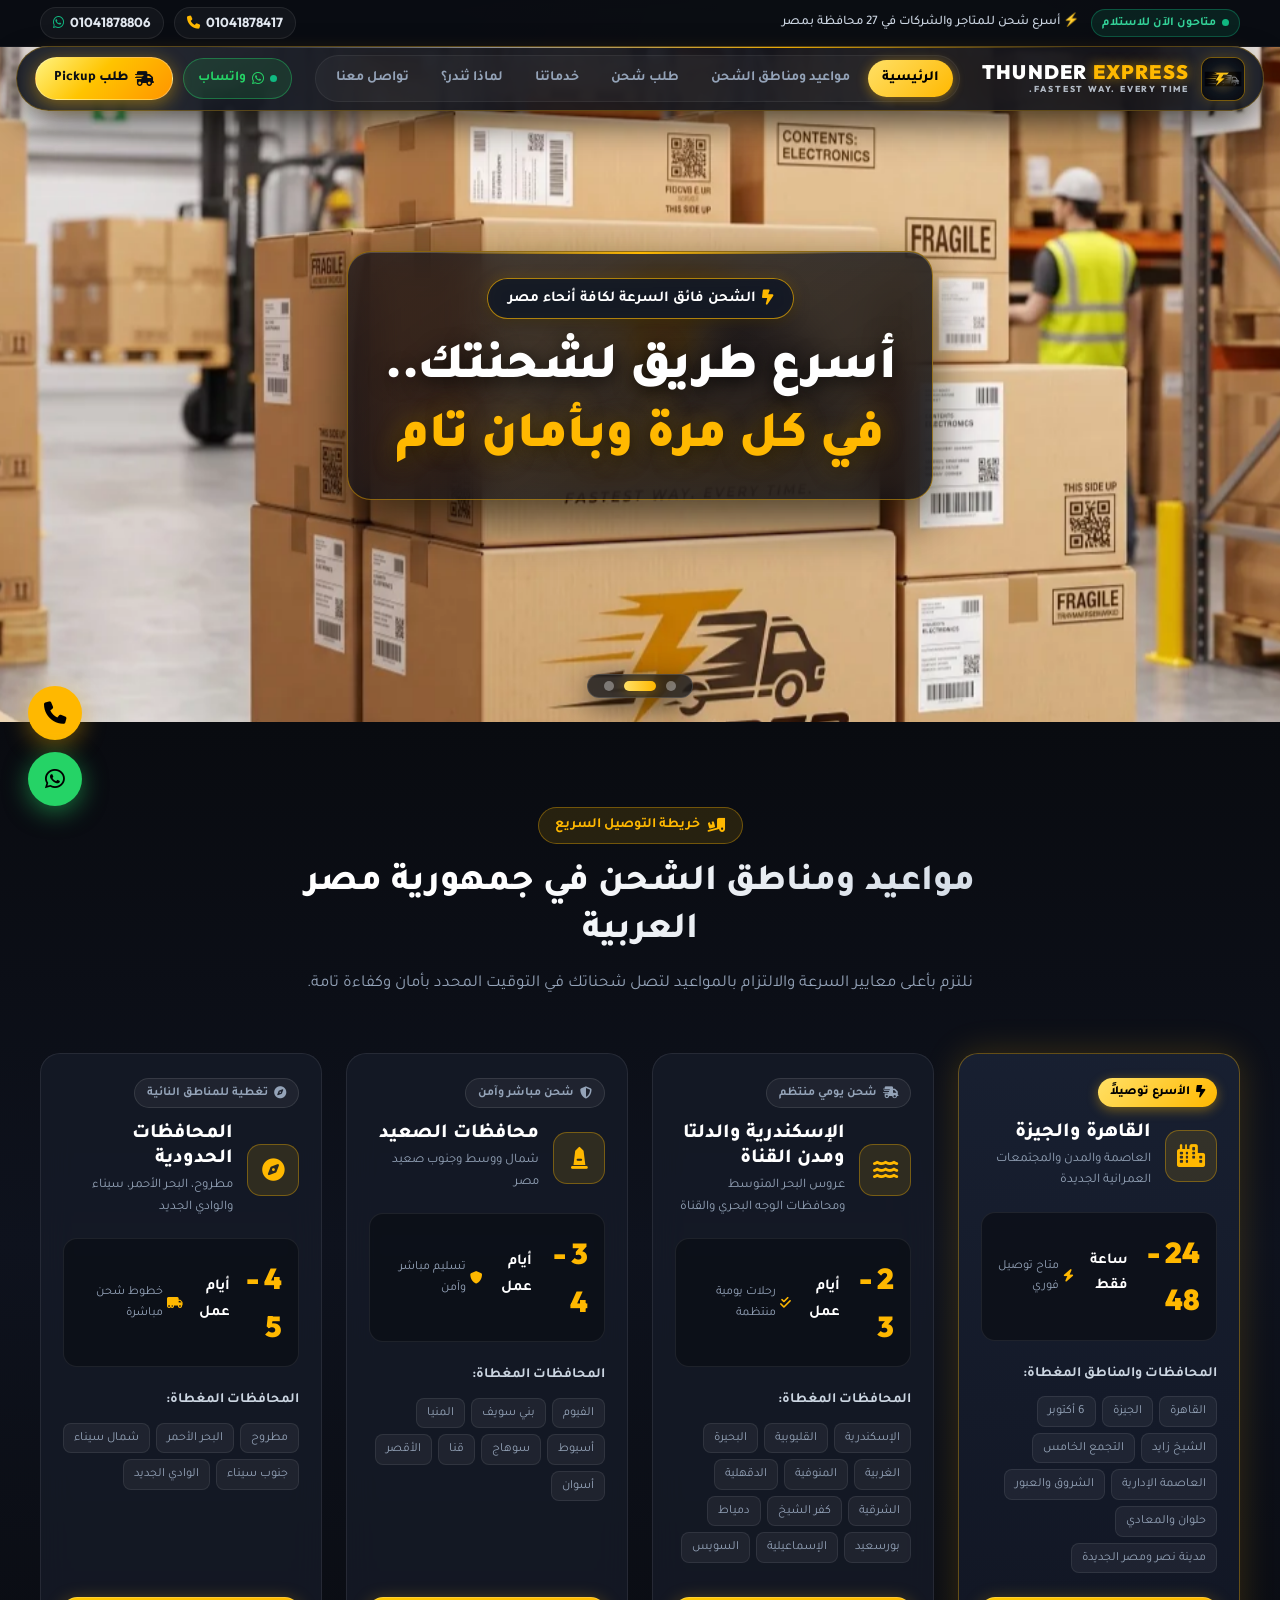
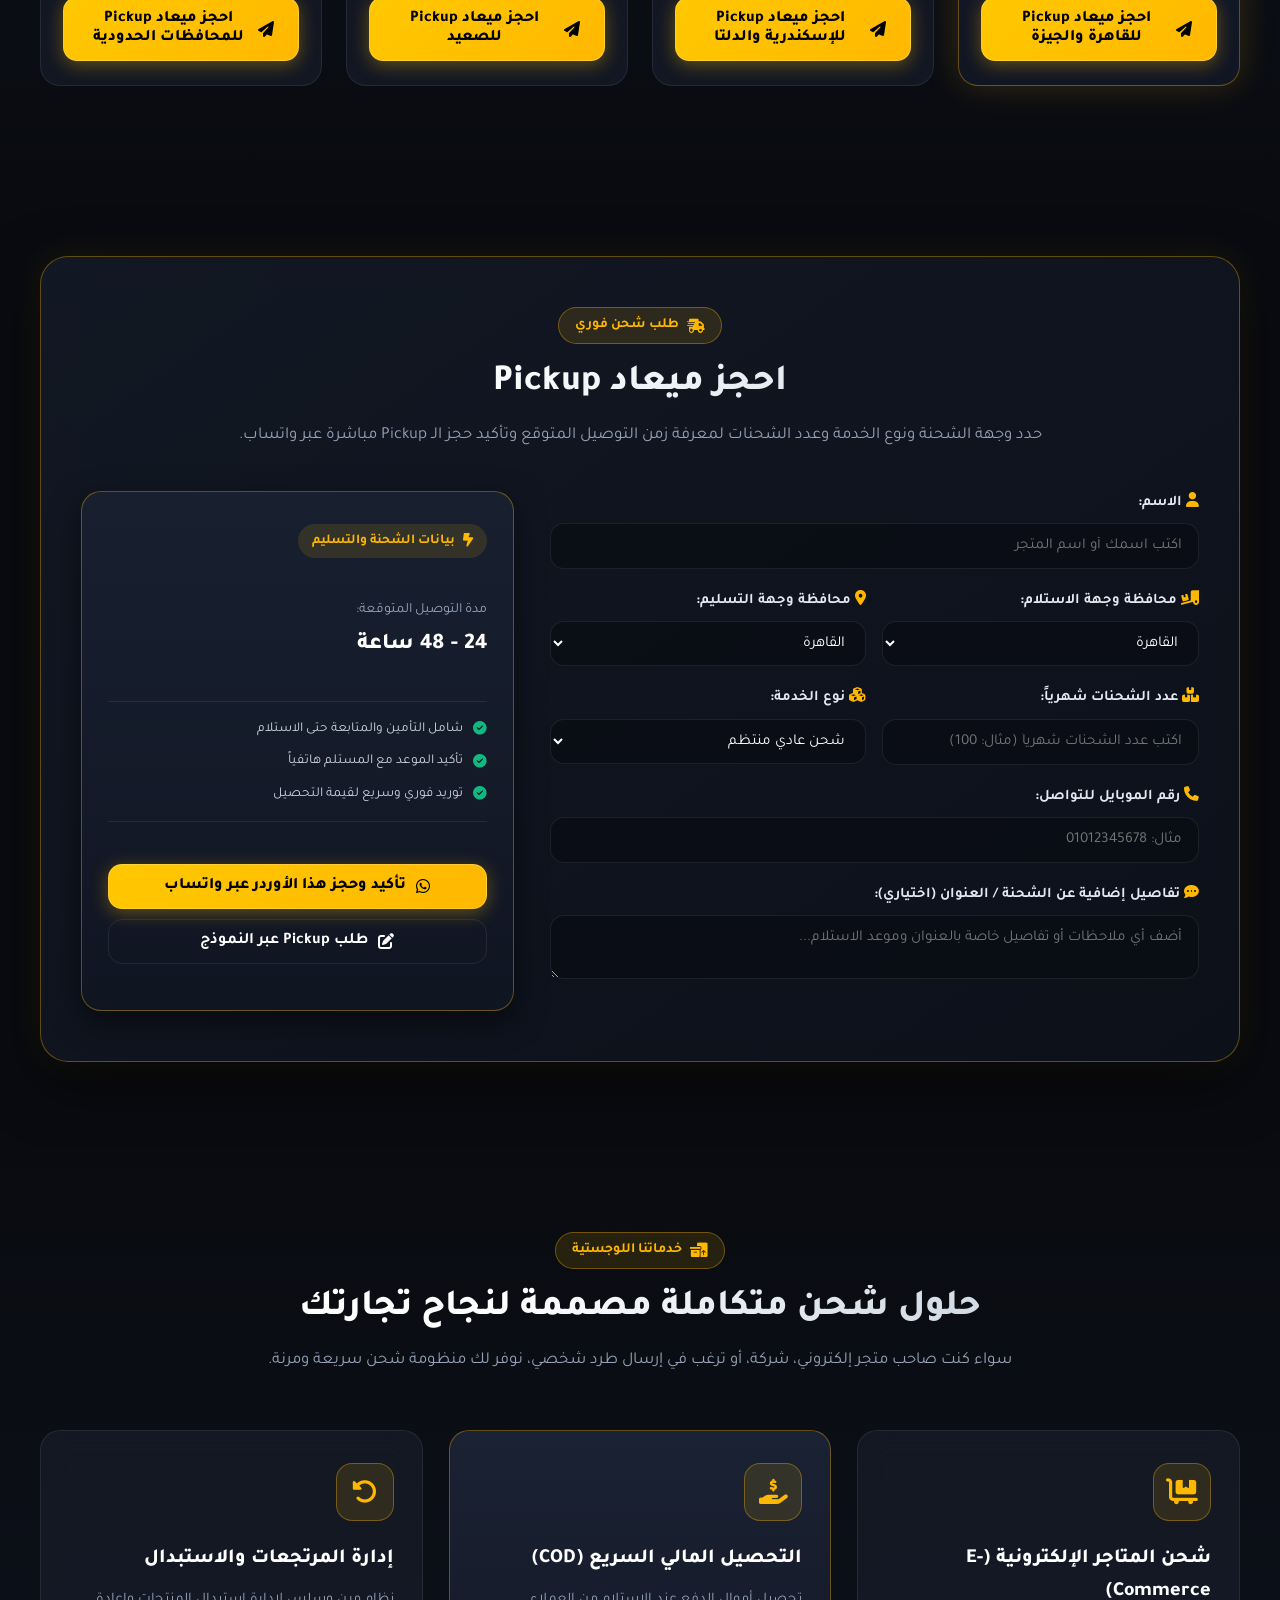
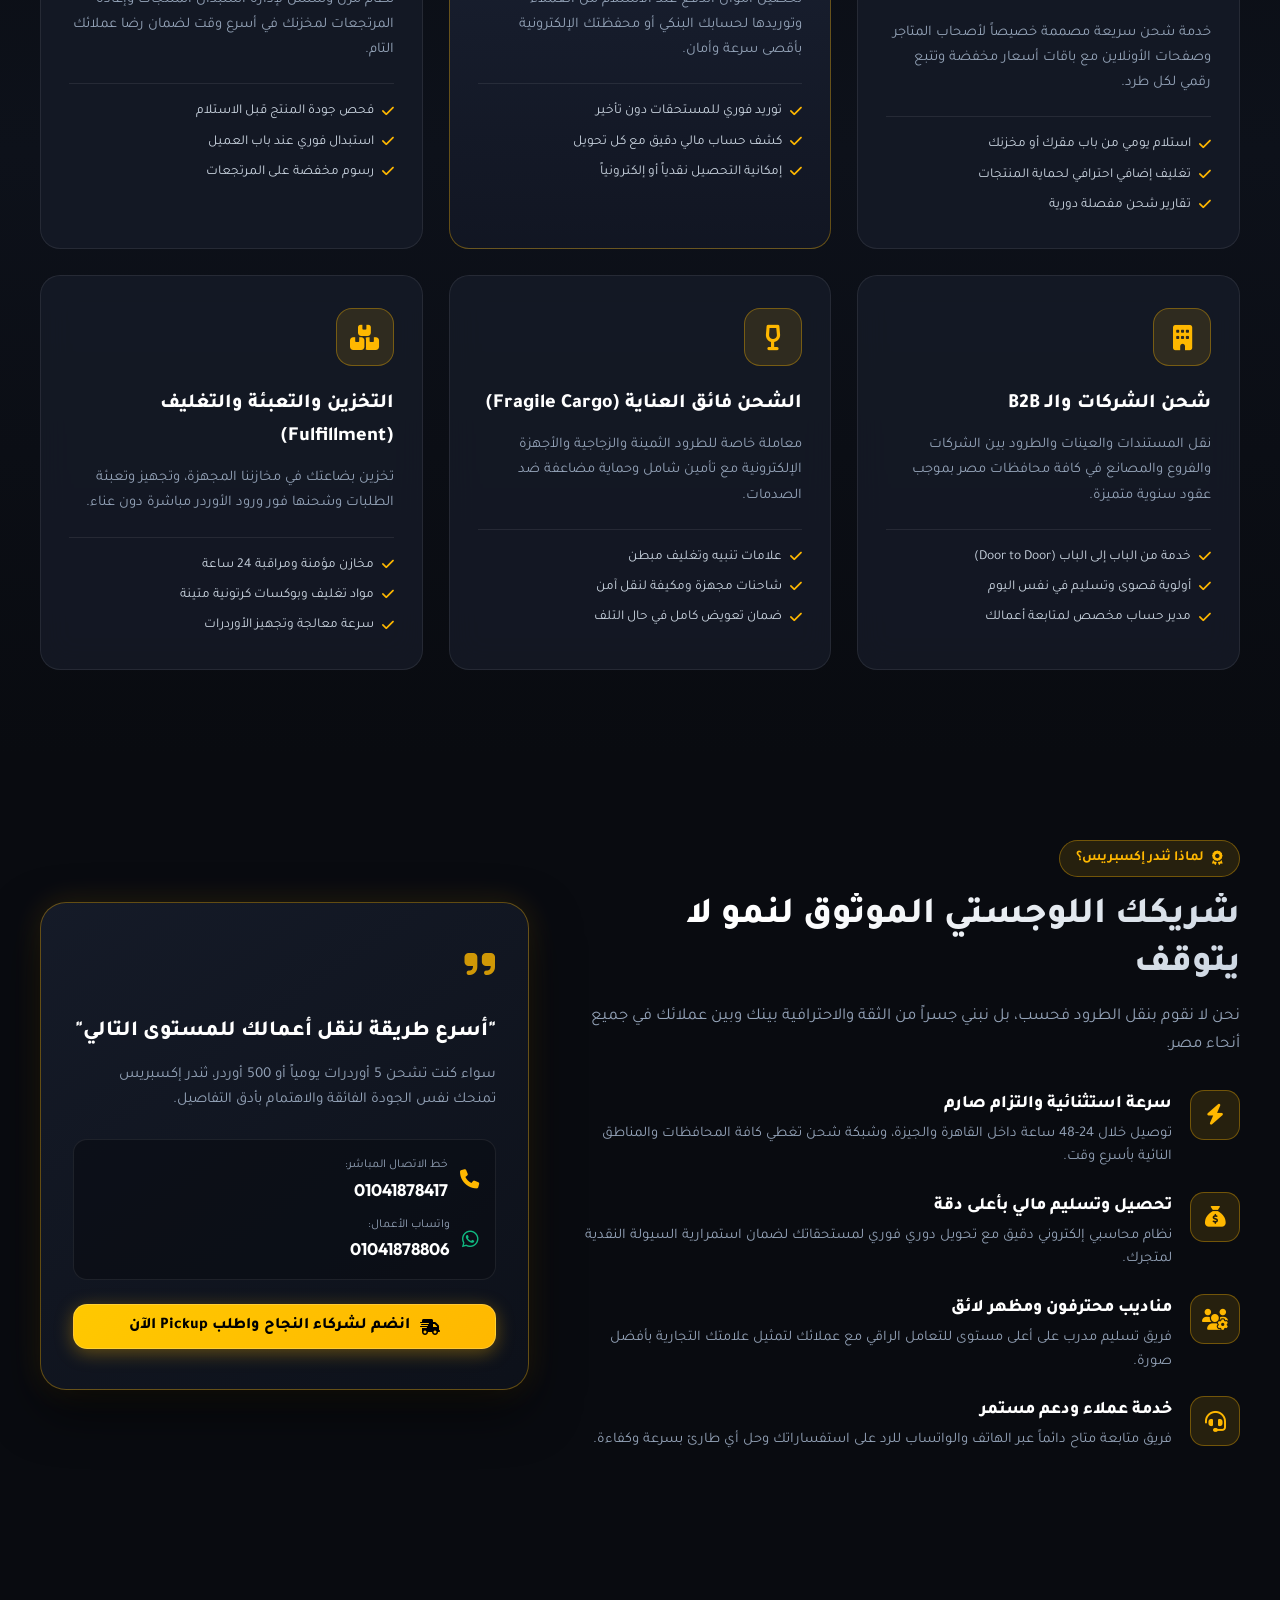
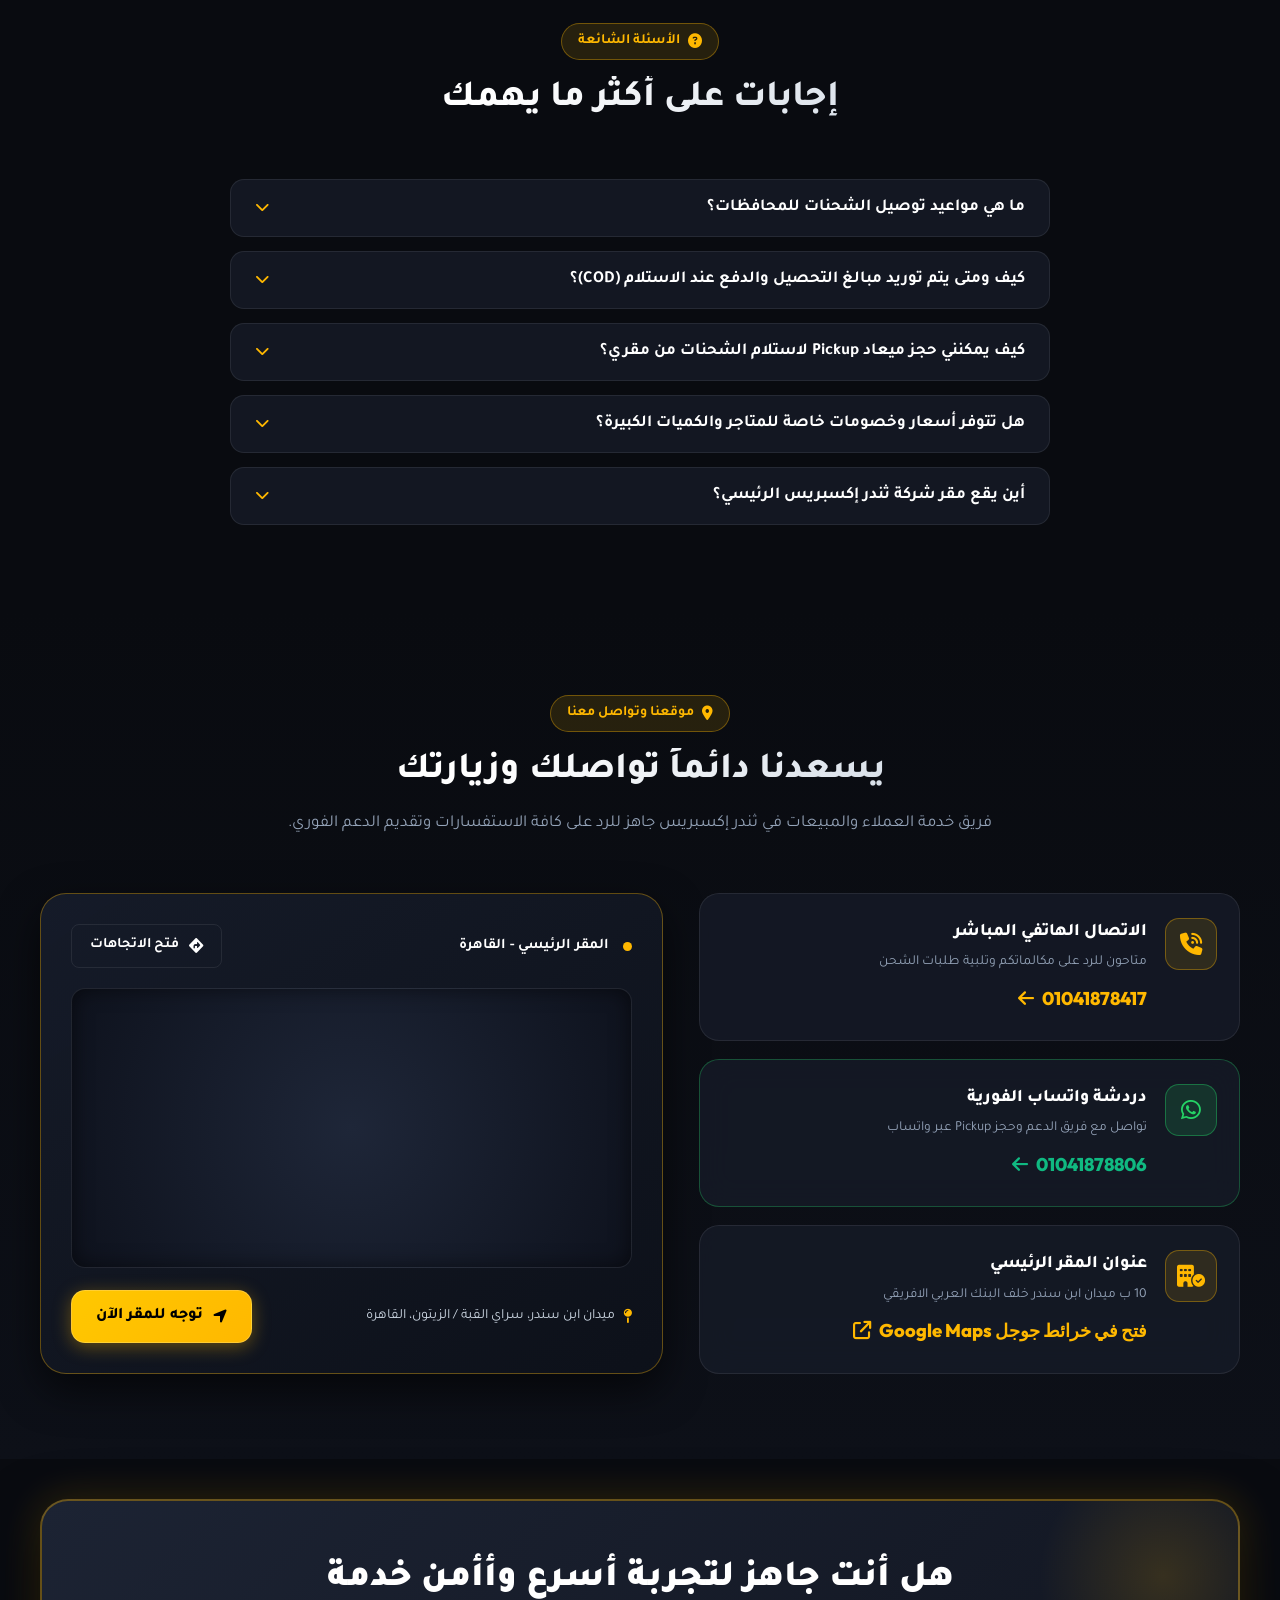
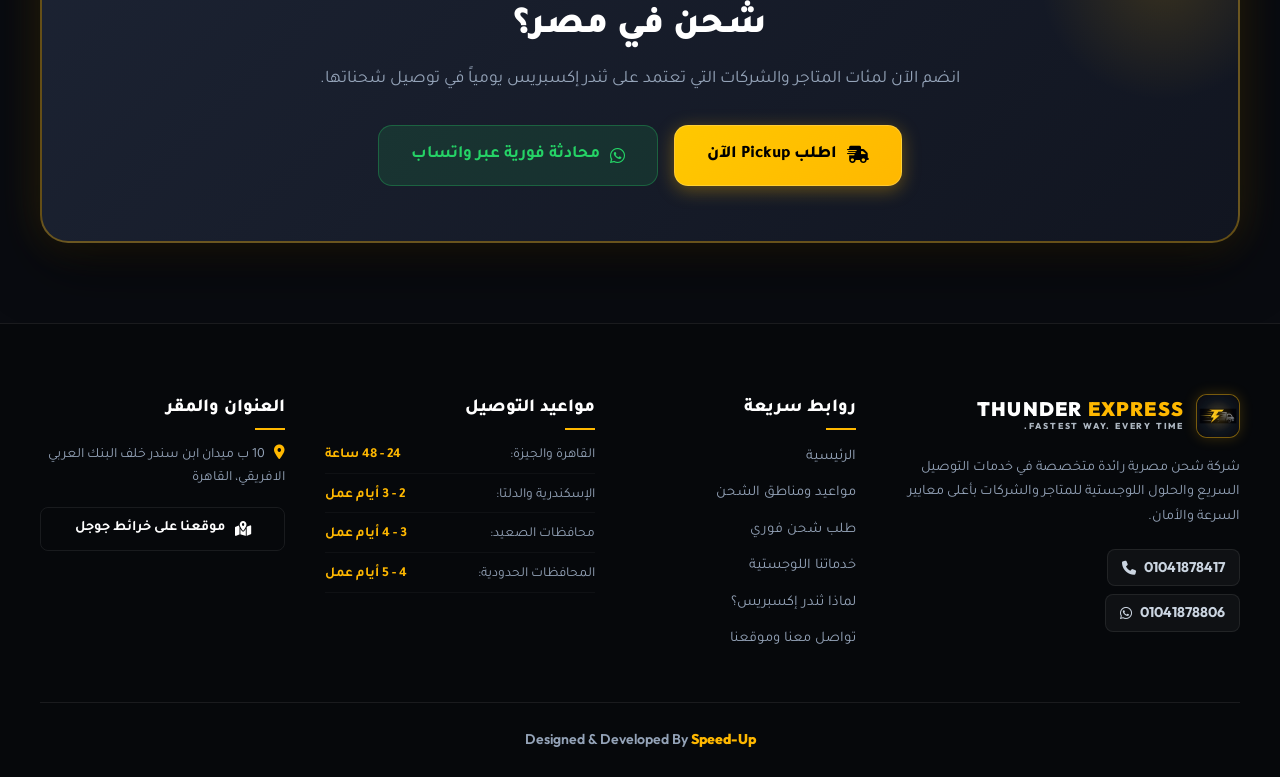
<file: index.html>
<!DOCTYPE html>
<html lang="ar" dir="rtl">

<head>
  <meta charset="UTF-8">
  <meta name="viewport" content="width=device-width, initial-scale=1.0">
  
  <!-- Primary SEO Meta Tags -->
  <title>ثندر إكسبريس (Thunder Express) | شركة الشحن السريع الأولى للمتاجر والشركات في مصر</title>
  <meta name="title" content="ثندر إكسبريس (Thunder Express) | شركة الشحن السريع الأولى للمتاجر والشركات في مصر">
  <meta name="description"
    content="ثندر إكسبريس (Thunder Express) - شركة الشحن الرائدة في مصر لشحن طرود ومبيعات المتاجر الإلكترونية والشركات. توصيل خلال 24 - 48 ساعة لكافة محافظات مصر، تحصيل أموال COD فوري، وخدمة عملاء ومتابعة ممتازة.">
  <meta name="keywords"
    content="ثندر إكسبريس, ثاندر اكسبريس, ثندر للشحن, شركة ثندر, Thunder Express, Thunder Express Egypt, شركات شحن, شركة شحن في مصر, شحن سريع, شحن متاجر الكترونية, شحن اوردرات, شحن القاهرة والجيزة, شحن الاسكندرية, شحن الدلتا, شحن الصعيد, شحن محافظات مصر, توصيل طرود, طلب شحن فوري, حجز ميعاد Pickup, تحصيل فوري COD, شحن باب لباب, شحن تجارة الكترونية">
  <meta name="robots" content="index, follow, max-snippet:-1, max-image-preview:large, max-video-preview:-1">
  <meta name="author" content="Thunder Express">
  <meta name="publisher" content="Thunder Express">
  <meta name="language" content="Arabic">
  <meta name="theme-color" content="#FFB800">
  <link rel="canonical" href="https://thunderexpress.com/">

  <!-- Geo & Regional SEO -->
  <meta name="geo.region" content="EG-C">
  <meta name="geo.placename" content="Cairo, Egypt">
  <meta name="geo.position" content="30.0988;31.3055">
  <meta name="ICBM" content="30.0988, 31.3055">

  <!-- Open Graph / Facebook / WhatsApp Meta Tags -->
  <meta property="og:type" content="website">
  <meta property="og:url" content="https://thunderexpress.com/">
  <meta property="og:title" content="ثندر إكسبريس (Thunder Express) | أسرع طريق لشحنتك في كل مرة">
  <meta property="og:description"
    content="خدمات شحن سريع وموثوق لكافة محافظات مصر. توصيل القاهرة والجيزة خلال 24-48 ساعة، توريد فوري لمبالغ التحصيل، ومتابعة دقيقة لكل طرد.">
  <meta property="og:image" content="assets/hero-bg-1.webp">
  <meta property="og:site_name" content="Thunder Express - ثندر إكسبريس">
  <meta property="og:locale" content="ar_EG">
  <meta property="og:locale:alternate" content="en_US">

  <!-- Twitter Meta Tags -->
  <meta name="twitter:card" content="summary_large_image">
  <meta name="twitter:title" content="ثندر إكسبريس (Thunder Express) | شركة شحن سريع في مصر">
  <meta name="twitter:description"
    content="شحن سريع للمتاجر والشركات لكافة محافظات مصر بأسعار تنافسية ودقة متناهية.">
  <meta name="twitter:image" content="assets/hero-bg-1.webp">

  <!-- Google Fonts: Tajawal & Outfit -->
  <link rel="preconnect" href="https://fonts.googleapis.com">
  <link rel="preconnect" href="https://fonts.gstatic.com" crossorigin>
  <link
    href="https://fonts.googleapis.com/css2?family=Outfit:wght@400;600;700;800;900&family=Tajawal:wght@300;400;500;700;800;900&display=swap"
    rel="stylesheet">

  <!-- Font Awesome Icons -->
  <link rel="stylesheet" href="https://cdnjs.cloudflare.com/ajax/libs/font-awesome/6.5.1/css/all.min.css">

  <!-- Main Stylesheet -->
  <link rel="stylesheet" href="css/style.css">
  <link rel="icon" type="image/svg+xml" href="assets/logo.svg">

  <!-- Structured Data: Organization & DeliveryService Schema (JSON-LD) -->
  <script type="application/ld+json">
  {
    "@context": "https://schema.org",
    "@graph": [
      {
        "@type": "DeliveryService",
        "@id": "https://thunderexpress.com/#service",
        "name": "Thunder Express - ثندر إكسبريس للشحن السريع",
        "alternateName": ["ثاندر اكسبريس", "ثندر اكسبريس مصر", "Thunder Express Egypt"],
        "url": "https://thunderexpress.com/",
        "logo": "https://thunderexpress.com/assets/logo.svg",
        "image": "https://thunderexpress.com/assets/hero-bg-1.webp",
        "description": "شركة شحن رائدة في جمهورية مصر العربية متخصصة في خدمات الشحن السريع للمتاجر الإلكترونية والشركات مع خدمة التحصيل عند الاستلام والتوصيل لباب المنزل.",
        "telephone": ["+201041878417", "+201041878806"],
        "priceRange": "$$",
        "address": {
          "@type": "PostalAddress",
          "streetAddress": "10 ب ميدان ابن سندر - خلف البنك العربي الأفريقي",
          "addressLocality": "سراي القبة، الزيتون",
          "addressRegion": "القاهرة",
          "addressCountry": "EG"
        },
        "geo": {
          "@type": "GeoCoordinates",
          "latitude": 30.0988,
          "longitude": 31.3055
        },
        "openingHoursSpecification": {
          "@type": "OpeningHoursSpecification",
          "dayOfWeek": [
            "Saturday",
            "Sunday",
            "Monday",
            "Tuesday",
            "Wednesday",
            "Thursday"
          ],
          "opens": "09:00",
          "closes": "22:00"
        },
        "areaServed": [
          { "@type": "AdministrativeArea", "name": "القاهرة" },
          { "@type": "AdministrativeArea", "name": "الجيزة" },
          { "@type": "AdministrativeArea", "name": "الإسكندرية" },
          { "@type": "AdministrativeArea", "name": "الدلتا" },
          { "@type": "AdministrativeArea", "name": "الصعيد" },
          { "@type": "Country", "name": "Egypt" }
        ],
        "hasOfferCatalog": {
          "@type": "OfferCatalog",
          "name": "خدمات الشحن والتوصيل",
          "itemListElement": [
            {
              "@type": "Offer",
              "itemOffered": {
                "@type": "Service",
                "name": "شحن وتوصيل القاهرة والجيزة (24 - 48 ساعة)"
              }
            },
            {
              "@type": "Offer",
              "itemOffered": {
                "@type": "Service",
                "name": "شحن الإسكندرية ومحافظات الدلتا (2 - 3 أيام)"
              }
            },
            {
              "@type": "Offer",
              "itemOffered": {
                "@type": "Service",
                "name": "شحن محافظات الصعيد والمحافظات الحدودية"
              }
            },
            {
              "@type": "Offer",
              "itemOffered": {
                "@type": "Service",
                "name": "خدمة التحصيل والدفع عند الاستلام (COD)"
              }
            }
          ]
        }
      },
      {
        "@type": "FAQPage",
        "@id": "https://thunderexpress.com/#faq",
        "mainEntity": [
          {
            "@type": "Question",
            "name": "ما هي مواعيد توصيل الشحنات للمحافظات في ثندر إكسبريس؟",
            "acceptedAnswer": {
              "@type": "Answer",
              "text": "القاهرة والجيزة خلال 24 إلى 48 ساعة، الإسكندرية والدلتا خلال 2 إلى 3 أيام عمل، محافظات الصعيد خلال 3 إلى 4 أيام عمل، والمحافظات الحدودية خلال 4 إلى 5 أيام عمل."
            }
          },
          {
            "@type": "Question",
            "name": "كيف ومتى يتم توريد مبالغ التحصيل والدفع عند الاستلام (COD)؟",
            "acceptedAnswer": {
              "@type": "Answer",
              "text": "يتم توريد المبالغ المحصلة بشكل فوري وسريع عبر التحويل البنكي (InstaPay / Bank Transfer) أو عبر المحافظ الإلكترونية (فودافون كاش وغيرها) فور تسليم الأوردر وتأكيده مع كشف حساب إلكتروني دقيق."
            }
          },
          {
            "@type": "Question",
            "name": "كيف يمكنني حجز ميعاد Pickup لاستلام الشحنات من مقري؟",
            "acceptedAnswer": {
              "@type": "Answer",
              "text": "يمكنك حجز ميعاد Pickup بسهولة تامة عبر زر طلب Pickup في الموقع، أو التواصل المباشر عبر واتساب على الرقم 01041878806 أو الاتصال على 01041878417."
            }
          },
          {
            "@type": "Question",
            "name": "أين يقع مقر شركة ثندر إكسبريس الرئيسي؟",
            "acceptedAnswer": {
              "@type": "Answer",
              "text": "مقرنا الرئيسي في 10 ب ميدان ابن سندر، خلف البنك العربي الأفريقي، سراي القبة / الزيتون، القاهرة."
            }
          }
        ]
      }
    ]
  }
  </script>
</head>

<body>

  <!-- Modern Ambient Atmosphere & Dynamic Lighting (No Grid/Checkered Overlay) -->
  <div class="bg-glow-orb orb-1"></div>
  <div class="bg-glow-orb orb-2"></div>
  <div class="bg-glow-orb orb-3"></div>
  <div class="bg-glow-orb orb-4"></div>
  <div class="bg-ambient-rays"></div>
  <div class="bg-vignette"></div>

  <!-- Top Announcement Bar -->
  <div class="top-bar">
    <div class="container top-bar-content">
      <div class="top-bar-item">
        <span class="live-status-badge">
          <span class="pulse-dot-green"></span>
          <span>متاحون الآن للاستلام</span>
        </span>
        <span class="top-bar-text">⚡ أسرع شحن للمتاجر والشركات في 27 محافظة بمصر</span>
      </div>
      <div class="top-bar-contacts">
        <a href="tel:01041878417" class="top-contact-chip">
          <i class="fa-solid fa-phone text-primary"></i>
          <span>01041878417</span>
        </a>
        <a href="https://wa.me/201041878806" target="_blank" rel="noopener" class="top-contact-chip chip-wa">
          <i class="fa-brands fa-whatsapp text-success"></i>
          <span>01041878806</span>
        </a>
      </div>
    </div>
  </div>

  <!-- Main Floating Header & Navigation -->
  <header class="main-header" id="navbar">
    <div class="container header-wrapper">
      <div class="nav-container glass-island">
        <!-- Brand Logo -->
        <a href="#hero" class="brand-logo" aria-label="Thunder Express Home">
          <div class="logo-icon-wrap">
            <img src="assets/logo-icon.webp" alt="Thunder Express Logo" class="brand-img-icon" width="44" height="44">
          </div>
          <div class="logo-text-wrap">
            <span class="logo-title">THUNDER <span class="text-primary-glow">EXPRESS</span></span>
            <span class="logo-slogan">FASTEST WAY. EVERY TIME.</span>
          </div>
        </a>

        <!-- Navigation Links (Floating Pill Tabs) -->
        <nav class="nav-menu" id="navMenu">
          <ul class="nav-list pill-tabs">
            <li><a href="#hero" class="nav-link active">الرئيسية</a></li>
            <li><a href="#zones" class="nav-link">مواعيد ومناطق الشحن</a></li>
            <li><a href="order.html" class="nav-link">طلب شحن</a></li>
            <li><a href="#services" class="nav-link">خدماتنا</a></li>
            <li><a href="#why-us" class="nav-link">لماذا ثندر؟</a></li>
            <li><a href="contact.html" class="nav-link">تواصل معنا</a></li>
          </ul>
        </nav>

        <!-- Action Buttons -->
        <div class="nav-actions">
          <a href="https://wa.me/201041878806" target="_blank" rel="noopener" class="btn-nav-wa" title="دردشة واتساب">
            <span class="pulse-dot-green"></span>
            <i class="fa-brands fa-whatsapp"></i>
            <span>واتساب</span>
          </a>
          <a href="order.html" class="btn-nav-order" id="openOrderModalBtn">
            <i class="fa-solid fa-truck-fast"></i>
            <span>طلب Pickup</span>
          </a>
          <button class="mobile-toggle" id="mobileMenuToggle" aria-label="فتح القائمة">
            <span></span>
            <span></span>
            <span></span>
          </button>
        </div>
      </div>
    </div>
  </header>

  <!-- Hero Section -->
  <section class="hero-section" id="hero">
    <!-- Hero Dynamic WebP Background Slider (Clear & Vibrant - No Shadows) -->
    <div class="hero-bg-slider" id="heroBgSlider">
      <div class="hero-bg-slide active" style="background-image: url('assets/hero-bg-1.webp');" data-index="0"></div>
      <div class="hero-bg-slide" style="background-image: url('assets/hero-bg-2.webp');" data-index="1"></div>
      <div class="hero-bg-slide" style="background-image: url('assets/hero-bg-3.webp');" data-index="2"></div>
    </div>

    <div class="container hero-container-simple">
      <div class="hero-glass-box text-center">
        <div class="hero-badge">
          <i class="fa-solid fa-bolt-lightning text-primary"></i>
          <span>الشحن فائق السرعة لكافة أنحاء مصر</span>
        </div>

        <h1 class="hero-title">
          أسرع طريق لشحنتك.. <br>
          <span class="highlight-text">في كل مرة وبأمان تام</span>
        </h1>
      </div>
    </div>

    <!-- Hero Background Slider Indicator Dots -->
    <div class="hero-slider-dots" id="heroSliderDots" aria-label="التحكم بشرائح الخلفية">
      <button class="hero-slider-dot active" data-slide="0" aria-label="الشريحة الأولى"></button>
      <button class="hero-slider-dot" data-slide="1" aria-label="الشريحة الثانية"></button>
      <button class="hero-slider-dot" data-slide="2" aria-label="الشريحة الثالثة"></button>
    </div>
  </section>

  <!-- Delivery Zones & Timelines Section (تفاصيل مناطق ومواعيد الشحن) -->
  <section class="zones-section" id="zones">
    <div class="container">
      <div class="section-header text-center">
        <div class="section-tag">
          <i class="fa-solid fa-truck-ramp-box text-primary"></i>
          <span>خريطة التوصيل السريع</span>
        </div>
        <h2 class="section-title">مواعيد ومناطق الشحن في جمهورية مصر العربية</h2>
        <p class="section-subtitle">
          نلتزم بأعلى معايير السرعة والالتزام بالمواعيد لتصل شحناتك في التوقيت المحدد بأمان وكفاءة تامة.
        </p>
      </div>

      <div class="zones-grid">
        <!-- Zone 1: Cairo & Giza -->
        <div class="zone-card highlighted-zone">
          <div class="zone-top-badge">
            <span class="zone-badge-popular">
              <i class="fa-solid fa-bolt-lightning"></i> الأسرع توصيلاً
            </span>
          </div>
          <div class="zone-header">
            <div class="zone-icon-circle">
              <i class="fa-solid fa-city"></i>
            </div>
            <div class="zone-meta">
              <h3 class="zone-name">القاهرة والجيزة</h3>
              <span class="zone-subtitle">العاصمة والمدن والمجتمعات العمرانية الجديدة</span>
            </div>
          </div>

          <div class="zone-time-display">
            <div class="time-main">
              <span class="time-number">24 - 48</span>
              <span class="time-unit">ساعة فقط</span>
            </div>
            <div class="time-tag">
              <i class="fa-solid fa-bolt"></i> متاح توصيل فوري
            </div>
          </div>

          <div class="zone-details">
            <div class="zone-cities-title">المحافظات والمناطق المغطاة:</div>
            <div class="city-tags">
              <span class="city-tag">القاهرة</span>
              <span class="city-tag">الجيزة</span>
              <span class="city-tag">6 أكتوبر</span>
              <span class="city-tag">الشيخ زايد</span>
              <span class="city-tag">التجمع الخامس</span>
              <span class="city-tag">العاصمة الإدارية</span>
              <span class="city-tag">الشروق والعبور</span>
              <span class="city-tag">حلوان والمعادي</span>
              <span class="city-tag">مدينة نصر ومصر الجديدة</span>
            </div>
          </div>

          <div class="zone-footer">
            <button class="btn btn-primary btn-block select-zone-btn" data-zone="cairo">
              <i class="fa-solid fa-paper-plane"></i> احجز ميعاد Pickup للقاهرة والجيزة
            </button>
          </div>
        </div>

        <!-- Zone 2: Alexandria & Delta & Canal Cities -->
        <div class="zone-card">
          <div class="zone-top-badge">
            <span class="zone-badge-regular">
              <i class="fa-solid fa-truck-fast"></i> شحن يومي منتظم
            </span>
          </div>
          <div class="zone-header">
            <div class="zone-icon-circle">
              <i class="fa-solid fa-water"></i>
            </div>
            <div class="zone-meta">
              <h3 class="zone-name">الإسكندرية والدلتا ومدن القناة</h3>
              <span class="zone-subtitle">عروس البحر المتوسط ومحافظات الوجه البحري والقناة</span>
            </div>
          </div>

          <div class="zone-time-display">
            <div class="time-main">
              <span class="time-number">2 - 3</span>
              <span class="time-unit">أيام عمل</span>
            </div>
            <div class="time-tag">
              <i class="fa-solid fa-check-double"></i> رحلات يومية منتظمة
            </div>
          </div>

          <div class="zone-details">
            <div class="zone-cities-title">المحافظات المغطاة:</div>
            <div class="city-tags">
              <span class="city-tag">الإسكندرية</span>
              <span class="city-tag">القليوبية</span>
              <span class="city-tag">البحيرة</span>
              <span class="city-tag">الغربية</span>
              <span class="city-tag">المنوفية</span>
              <span class="city-tag">الدقهلية</span>
              <span class="city-tag">الشرقية</span>
              <span class="city-tag">كفر الشيخ</span>
              <span class="city-tag">دمياط</span>
              <span class="city-tag">بورسعيد</span>
              <span class="city-tag">الإسماعيلية</span>
              <span class="city-tag">السويس</span>
            </div>
          </div>

          <div class="zone-footer">
            <button class="btn btn-primary btn-block select-zone-btn" data-zone="delta">
              <i class="fa-solid fa-paper-plane"></i> احجز ميعاد Pickup للإسكندرية والدلتا
            </button>
          </div>
        </div>

        <!-- Zone 3: Upper Egypt -->
        <div class="zone-card">
          <div class="zone-top-badge">
            <span class="zone-badge-regular">
              <i class="fa-solid fa-shield-halved"></i> شحن مباشر وآمن
            </span>
          </div>
          <div class="zone-header">
            <div class="zone-icon-circle">
              <i class="fa-solid fa-monument"></i>
            </div>
            <div class="zone-meta">
              <h3 class="zone-name">محافظات الصعيد</h3>
              <span class="zone-subtitle">شمال ووسط وجنوب صعيد مصر</span>
            </div>
          </div>

          <div class="zone-time-display">
            <div class="time-main">
              <span class="time-number">3 - 4</span>
              <span class="time-unit">أيام عمل</span>
            </div>
            <div class="time-tag">
              <i class="fa-solid fa-shield"></i> تسليم مباشر وآمن
            </div>
          </div>

          <div class="zone-details">
            <div class="zone-cities-title">المحافظات المغطاة:</div>
            <div class="city-tags">
              <span class="city-tag">الفيوم</span>
              <span class="city-tag">بني سويف</span>
              <span class="city-tag">المنيا</span>
              <span class="city-tag">أسيوط</span>
              <span class="city-tag">سوهاج</span>
              <span class="city-tag">قنا</span>
              <span class="city-tag">الأقصر</span>
              <span class="city-tag">أسوان</span>
            </div>
          </div>

          <div class="zone-footer">
            <button class="btn btn-primary btn-block select-zone-btn" data-zone="upper">
              <i class="fa-solid fa-paper-plane"></i> احجز ميعاد Pickup للصعيد
            </button>
          </div>
        </div>

        <!-- Zone 4: Frontier Governorates -->
        <div class="zone-card">
          <div class="zone-top-badge">
            <span class="zone-badge-regular">
              <i class="fa-solid fa-compass"></i> تغطية للمناطق النائية
            </span>
          </div>
          <div class="zone-header">
            <div class="zone-icon-circle">
              <i class="fa-solid fa-compass"></i>
            </div>
            <div class="zone-meta">
              <h3 class="zone-name">المحافظات الحدودية</h3>
              <span class="zone-subtitle">مطروح، البحر الأحمر، سيناء والوادي الجديد</span>
            </div>
          </div>

          <div class="zone-time-display">
            <div class="time-main">
              <span class="time-number">4 - 5</span>
              <span class="time-unit">أيام عمل</span>
            </div>
            <div class="time-tag">
              <i class="fa-solid fa-truck-moving"></i> خطوط شحن مباشرة
            </div>
          </div>

          <div class="zone-details">
            <div class="zone-cities-title">المحافظات المغطاة:</div>
            <div class="city-tags">
              <span class="city-tag">مطروح</span>
              <span class="city-tag">البحر الأحمر</span>
              <span class="city-tag">شمال سيناء</span>
              <span class="city-tag">جنوب سيناء</span>
              <span class="city-tag">الوادي الجديد</span>
            </div>
          </div>

          <div class="zone-footer">
            <button class="btn btn-primary btn-block select-zone-btn" data-zone="frontier">
              <i class="fa-solid fa-paper-plane"></i> احجز ميعاد Pickup للمحافظات الحدودية
            </button>
          </div>
        </div>
      </div>
    </div>
  </section>

  <!-- Interactive Shipping Order & Time Estimation Section -->
  <section class="calculator-section" id="calculator">
    <div class="container">
      <div class="calc-wrapper">
        <div class="calc-header text-center">
          <div class="section-tag">
            <i class="fa-solid fa-truck-fast text-primary"></i>
            <span>طلب شحن فوري</span>
          </div>
          <h2 class="section-title">احجز ميعاد Pickup</h2>
          <p class="section-subtitle">
            حدد وجهة الشحنة ونوع الخدمة وعدد الشحنات لمعرفة زمن التوصيل المتوقع وتأكيد حجز الـ Pickup مباشرة عبر واتساب.
          </p>
        </div>

        <div class="calc-grid">
          <!-- Inputs Form -->
          <div class="calc-inputs-card">
            <div class="form-group">
              <label for="calcName" class="form-label">
                <i class="fa-solid fa-user text-primary"></i> الاسم:
              </label>
              <input type="text" id="calcName" class="form-input" placeholder="اكتب اسمك أو اسم المتجر">
            </div>

            <div class="form-row">
              <div class="form-group flex-1">
                <label for="calcPickupGov" class="form-label">
                  <i class="fa-solid fa-truck-ramp-box text-primary"></i> محافظة وجهة الاستلام:
                </label>
                <select id="calcPickupGov" class="form-select">
                  <option value="القاهرة" selected>القاهرة</option>
                  <option value="الجيزة">الجيزة</option>
                </select>
              </div>

              <div class="form-group flex-1">
                <label for="calcGov" class="form-label">
                  <i class="fa-solid fa-location-dot text-primary"></i> محافظة وجهة التسليم:
                </label>
                <select id="calcGov" class="form-select">
                  <optgroup label="القاهرة والجيزة">
                    <option value="القاهرة" data-zone="cairo" data-time="24 - 48 ساعة" selected>القاهرة</option>
                    <option value="الجيزة" data-zone="cairo" data-time="24 - 48 ساعة">الجيزة</option>
                  </optgroup>
                  <optgroup label="الإسكندرية ومحافظات الدلتا">
                    <option value="الإسكندرية" data-zone="delta" data-time="2 - 3 أيام عمل">الإسكندرية</option>
                    <option value="القليوبية" data-zone="delta" data-time="2 - 3 أيام عمل">القليوبية</option>
                    <option value="البحيرة" data-zone="delta" data-time="2 - 3 أيام عمل">البحيرة</option>
                    <option value="الغربية" data-zone="delta" data-time="2 - 3 أيام عمل">الغربية</option>
                    <option value="المنوفية" data-zone="delta" data-time="2 - 3 أيام عمل">المنوفية</option>
                    <option value="الدقهلية" data-zone="delta" data-time="2 - 3 أيام عمل">الدقهلية</option>
                    <option value="الشرقية" data-zone="delta" data-time="2 - 3 أيام عمل">الشرقية</option>
                    <option value="دمياط" data-zone="delta" data-time="2 - 3 أيام عمل">دمياط</option>
                    <option value="كفر الشيخ" data-zone="delta" data-time="2 - 3 أيام عمل">كفر الشيخ</option>
                  </optgroup>
                  <optgroup label="مدن القناة">
                    <option value="بورسعيد" data-zone="delta" data-time="2 - 3 أيام عمل">بورسعيد</option>
                    <option value="الإسماعيلية" data-zone="delta" data-time="2 - 3 أيام عمل">الإسماعيلية</option>
                    <option value="السويس" data-zone="delta" data-time="2 - 3 أيام عمل">السويس</option>
                  </optgroup>
                  <optgroup label="محافظات الصعيد">
                    <option value="الفيوم" data-zone="upper" data-time="3 - 4 أيام عمل">الفيوم</option>
                    <option value="بني سويف" data-zone="upper" data-time="3 - 4 أيام عمل">بني سويف</option>
                    <option value="المنيا" data-zone="upper" data-time="3 - 4 أيام عمل">المنيا</option>
                    <option value="أسيوط" data-zone="upper" data-time="3 - 4 أيام عمل">أسيوط</option>
                    <option value="سوهاج" data-zone="upper" data-time="3 - 4 أيام عمل">سوهاج</option>
                    <option value="قنا" data-zone="upper" data-time="3 - 4 أيام عمل">قنا</option>
                    <option value="الأقصر" data-zone="upper" data-time="3 - 4 أيام عمل">الأقصر</option>
                    <option value="أسوان" data-zone="upper" data-time="3 - 4 أيام عمل">أسوان</option>
                  </optgroup>
                  <optgroup label="المحافظات الحدودية">
                    <option value="مطروح" data-zone="frontier" data-time="4 - 5 أيام عمل">مطروح</option>
                    <option value="البحر الأحمر" data-zone="frontier" data-time="4 - 5 أيام عمل">البحر الأحمر</option>
                    <option value="شمال سيناء" data-zone="frontier" data-time="4 - 5 أيام عمل">شمال سيناء</option>
                    <option value="جنوب سيناء" data-zone="frontier" data-time="4 - 5 أيام عمل">جنوب سيناء</option>
                    <option value="الوادي الجديد" data-zone="frontier" data-time="4 - 5 أيام عمل">الوادي الجديد</option>
                  </optgroup>
                </select>
              </div>
            </div>

            <div class="form-row">
              <div class="form-group flex-1">
                <label for="calcOrdersCount" class="form-label">
                  <i class="fa-solid fa-boxes-stacked text-primary"></i> عدد الشحنات شهرياً:
                </label>
                <input type="number" id="calcOrdersCount" class="form-input" placeholder="اكتب عدد الشحنات شهرياً (مثال: 100)" min="1">
              </div>

              <div class="form-group flex-1">
                <label for="calcService" class="form-label">
                  <i class="fa-solid fa-cubes text-primary"></i> نوع الخدمة:
                </label>
                <select id="calcService" class="form-select">
                  <option value="standard">شحن عادي منتظم</option>
                  <option value="cod">شحن مع تحصيل COD</option>
                  <option value="fragile">طرد حساس وقابل للكسر</option>
                </select>
              </div>
            </div>

            <div class="form-group">
              <label for="calcPhone" class="form-label">
                <i class="fa-solid fa-phone text-primary"></i> رقم الموبايل للتواصل:
              </label>
              <input type="tel" id="calcPhone" class="form-input" placeholder="مثال: 01012345678" dir="ltr" style="text-align: right;">
            </div>

            <div class="form-group">
              <label for="calcNotes" class="form-label">
                <i class="fa-solid fa-comment-dots text-primary"></i> تفاصيل إضافية عن الشحنة / العنوان (اختياري):
              </label>
              <textarea id="calcNotes" class="form-input form-textarea" rows="2" placeholder="أضف أي ملاحظات أو تفاصيل خاصة بالعنوان وموعد الاستلام..."></textarea>
            </div>
          </div>

          <!-- Result Card -->
          <div class="calc-result-card">
            <div class="result-box-inner">
              <div class="result-badge">
                <i class="fa-solid fa-bolt-lightning"></i> بيانات الشحنة والتسليم
              </div>

              <div class="result-time-row">
                <div class="res-label">مدة التوصيل المتوقعة:</div>
                <div class="res-val-time" id="resDeliveryTime">24 - 48 ساعة</div>
              </div>

              <div class="result-features-summary">
                <div class="res-item">
                  <i class="fa-solid fa-circle-check text-success"></i>
                  <span>شامل التأمين والمتابعة حتى الاستلام</span>
                </div>
                <div class="res-item">
                  <i class="fa-solid fa-circle-check text-success"></i>
                  <span>تأكيد الموعد مع المستلم هاتفياً</span>
                </div>
                <div class="res-item">
                  <i class="fa-solid fa-circle-check text-success"></i>
                  <span>توريد فوري وسريع لقيمة التحصيل</span>
                </div>
              </div>

              <div class="result-actions">
                <button class="btn btn-primary btn-block btn-glow" id="sendCalcToWhatsappBtn">
                  <i class="fa-brands fa-whatsapp"></i>
                  <span>تأكيد وحجز هذا الأوردر عبر واتساب</span>
                </button>
                <button class="btn btn-outline btn-block" id="calcOrderModalTrigger">
                  <i class="fa-solid fa-pen-to-square"></i>
                  <span>طلب Pickup عبر النموذج</span>
                </button>
              </div>
            </div>
          </div>
        </div>
      </div>
    </div>
  </section>



  <!-- Comprehensive Services Section -->
  <section class="services-section" id="services">
    <div class="container">
      <div class="section-header text-center">
        <div class="section-tag">
          <i class="fa-solid fa-boxes-packing text-primary"></i>
          <span>خدماتنا اللوجستية</span>
        </div>
        <h2 class="section-title">حلول شحن متكاملة مصممة لنجاح تجارتك</h2>
        <p class="section-subtitle">
          سواء كنت صاحب متجر إلكتروني، شركة، أو ترغب في إرسال طرد شخصي، نوفر لك منظومة شحن سريعة ومرنة.
        </p>
      </div>

      <div class="services-grid">
        <!-- Service 1 -->
        <div class="service-card">
          <div class="service-icon">
            <i class="fa-solid fa-cart-flatbed"></i>
          </div>
          <h3 class="service-title">شحن المتاجر الإلكترونية (E-Commerce)</h3>
          <p class="service-desc">
            خدمة شحن سريعة مصممة خصيصاً لأصحاب المتاجر وصفحات الأونلاين مع باقات أسعار مخفضة وتتبع رقمي لكل طرد.
          </p>
          <ul class="service-bullets">
            <li><i class="fa-solid fa-check text-primary"></i> استلام يومي من باب مقرك أو مخزنك</li>
            <li><i class="fa-solid fa-check text-primary"></i> تغليف إضافي احترافي لحماية المنتجات</li>
            <li><i class="fa-solid fa-check text-primary"></i> تقارير شحن مفصلة دورية</li>
          </ul>
        </div>

        <!-- Service 2 -->
        <div class="service-card highlighted-service">
          <div class="service-icon">
            <i class="fa-solid fa-hand-holding-dollar"></i>
          </div>
          <h3 class="service-title">التحصيل المالي السريع (COD)</h3>
          <p class="service-desc">
            تحصيل أموال الدفع عند الاستلام من العملاء وتوريدها لحسابك البنكي أو محفظتك الإلكترونية بأقصى سرعة وأمان.
          </p>
          <ul class="service-bullets">
            <li><i class="fa-solid fa-check text-primary"></i> توريد فوري للمستحقات دون تأخير</li>
            <li><i class="fa-solid fa-check text-primary"></i> كشف حساب مالي دقيق مع كل تحويل</li>
            <li><i class="fa-solid fa-check text-primary"></i> إمكانية التحصيل نقدياً أو إلكترونياً</li>
          </ul>
        </div>

        <!-- Service 3 -->
        <div class="service-card">
          <div class="service-icon">
            <i class="fa-solid fa-rotate-left"></i>
          </div>
          <h3 class="service-title">إدارة المرتجعات والاستبدال</h3>
          <p class="service-desc">
            نظام مرن وسلس لإدارة استبدال المنتجات وإعادة المرتجعات لمخزنك في أسرع وقت لضمان رضا عملائك التام.
          </p>
          <ul class="service-bullets">
            <li><i class="fa-solid fa-check text-primary"></i> فحص جودة المنتج قبل الاستلام</li>
            <li><i class="fa-solid fa-check text-primary"></i> استبدال فوري عند باب العميل</li>
            <li><i class="fa-solid fa-check text-primary"></i> رسوم مخفضة على المرتجعات</li>
          </ul>
        </div>

        <!-- Service 4 -->
        <div class="service-card">
          <div class="service-icon">
            <i class="fa-solid fa-building"></i>
          </div>
          <h3 class="service-title">شحن الشركات والـ B2B</h3>
          <p class="service-desc">
            نقل المستندات والعينات والطرود بين الشركات والفروع والمصانع في كافة محافظات مصر بموجب عقود سنوية متميزة.
          </p>
          <ul class="service-bullets">
            <li><i class="fa-solid fa-check text-primary"></i> خدمة من الباب إلى الباب (Door to Door)</li>
            <li><i class="fa-solid fa-check text-primary"></i> أولوية قصوى وتسليم في نفس اليوم</li>
            <li><i class="fa-solid fa-check text-primary"></i> مدير حساب مخصص لمتابعة أعمالك</li>
          </ul>
        </div>

        <!-- Service 5 -->
        <div class="service-card">
          <div class="service-icon">
            <i class="fa-solid fa-wine-glass-empty"></i>
          </div>
          <h3 class="service-title">الشحن فائق العناية (Fragile Cargo)</h3>
          <p class="service-desc">
            معاملة خاصة للطرود الثمينة والزجاجية والأجهزة الإلكترونية مع تأمين شامل وحماية مضاعفة ضد الصدمات.
          </p>
          <ul class="service-bullets">
            <li><i class="fa-solid fa-check text-primary"></i> علامات تنبيه وتغليف مبطن</li>
            <li><i class="fa-solid fa-check text-primary"></i> شاحنات مجهزة ومكيفة لنقل آمن</li>
            <li><i class="fa-solid fa-check text-primary"></i> ضمان تعويض كامل في حال التلف</li>
          </ul>
        </div>

        <!-- Service 6 -->
        <div class="service-card">
          <div class="service-icon">
            <i class="fa-solid fa-boxes-stacked"></i>
          </div>
          <h3 class="service-title">التخزين والتعبئة والتغليف (Fulfillment)</h3>
          <p class="service-desc">
            تخزين بضاعتك في مخازننا المجهزة، وتجهيز وتعبئة الطلبات وشحنها فور ورود الأوردر مباشرة دون عناء.
          </p>
          <ul class="service-bullets">
            <li><i class="fa-solid fa-check text-primary"></i> مخازن مؤمنة ومراقبة 24 ساعة</li>
            <li><i class="fa-solid fa-check text-primary"></i> مواد تغليف وبوكسات كرتونية متينة</li>
            <li><i class="fa-solid fa-check text-primary"></i> سرعة معالجة وتجهيز الأوردرات</li>
          </ul>
        </div>
      </div>
    </div>
  </section>

  <!-- Why Thunder Express Section (لماذا نحن) -->
  <section class="why-us-section" id="why-us">
    <div class="container">
      <div class="why-us-grid">
        <div class="why-us-content">
          <div class="section-tag">
            <i class="fa-solid fa-award text-primary"></i>
            <span>لماذا ثندر إكسبريس؟</span>
          </div>
          <h2 class="section-title">شريكك اللوجستي الموثوق لنمو لا يتوقف</h2>
          <p class="section-subtitle">
            نحن لا نقوم بنقل الطرود فحسب، بل نبني جسراً من الثقة والاحترافية بينك وبين عملائك في جميع أنحاء مصر.
          </p>

          <div class="why-features-list">
            <div class="why-item">
              <div class="why-icon">
                <i class="fa-solid fa-bolt"></i>
              </div>
              <div class="why-info">
                <h4>سرعة استثنائية والتزام صارم</h4>
                <p>توصيل خلال 24-48 ساعة داخل القاهرة والجيزة، وشبكة شحن تغطي كافة المحافظات والمناطق النائية بأسرع وقت.
                </p>
              </div>
            </div>

            <div class="why-item">
              <div class="why-icon">
                <i class="fa-solid fa-sack-dollar"></i>
              </div>
              <div class="why-info">
                <h4>تحصيل وتسليم مالي بأعلى دقة</h4>
                <p>نظام محاسبي إلكتروني دقيق مع تحويل دوري فوري لمستحقاتك لضمان استمرارية السيولة النقدية لمتجرك.</p>
              </div>
            </div>

            <div class="why-item">
              <div class="why-icon">
                <i class="fa-solid fa-users-gear"></i>
              </div>
              <div class="why-info">
                <h4>مناديب محترفون ومظهر لائق</h4>
                <p>فريق تسليم مدرب على أعلى مستوى للتعامل الراقي مع عملائك لتمثيل علامتك التجارية بأفضل صورة.</p>
              </div>
            </div>

            <div class="why-item">
              <div class="why-icon">
                <i class="fa-solid fa-headset"></i>
              </div>
              <div class="why-info">
                <h4>خدمة عملاء ودعم مستمر</h4>
                <p>فريق متابعة متاح دائماً عبر الهاتف والواتساب للرد على استفساراتك وحل أي طارئ بسرعة وكفاءة.</p>
              </div>
            </div>
          </div>
        </div>

        <div class="why-us-card-display">
          <div class="glass-feature-box">
            <div class="quote-icon">
              <i class="fa-solid fa-quote-right"></i>
            </div>
            <h3 class="feature-box-title">"أسرع طريقة لنقل أعمالك للمستوى التالي"</h3>
            <p class="feature-box-desc">
              سواء كنت تشحن 5 أوردرات يومياً أو 500 أوردر، ثندر إكسبريس تمنحك نفس الجودة الفائقة والاهتمام بأدق
              التفاصيل.
            </p>

            <div class="contact-card-mini">
              <div class="mini-row">
                <i class="fa-solid fa-phone text-primary"></i>
                <div>
                  <span>خط الاتصال المباشر:</span>
                  <strong>01041878417</strong>
                </div>
              </div>
              <div class="mini-row">
                <i class="fa-brands fa-whatsapp text-success"></i>
                <div>
                  <span>واتساب الأعمال:</span>
                  <strong>01041878806</strong>
                </div>
              </div>
            </div>

            <div class="box-action-wrap">
              <button class="btn btn-primary btn-block btn-glow" id="whyOrderBtn">
                <i class="fa-solid fa-truck-fast"></i>
                <span>انضم لشركاء النجاح واطلب Pickup الآن</span>
              </button>
            </div>
          </div>
        </div>
      </div>
    </div>
  </section>

  <!-- FAQ Section (الأسئلة الشائعة) -->
  <section class="faq-section" id="faq">
    <div class="container">
      <div class="section-header text-center">
        <div class="section-tag">
          <i class="fa-solid fa-circle-question text-primary"></i>
          <span>الأسئلة الشائعة</span>
        </div>
        <h2 class="section-title">إجابات على أكثر ما يهمك</h2>
      </div>

      <div class="faq-accordion">
        <div class="faq-item">
          <button class="faq-question" aria-expanded="false">
            <span>ما هي مواعيد توصيل الشحنات للمحافظات؟</span>
            <i class="fa-solid fa-chevron-down"></i>
          </button>
          <div class="faq-answer">
            <p>
              - <strong>القاهرة والجيزة:</strong> خلال 24 إلى 48 ساعة.<br>
              - <strong>الإسكندرية ومحافظات الدلتا:</strong> خلال 2 إلى 3 أيام عمل.<br>
              - <strong>محافظات الصعيد:</strong> خلال 3 إلى 4 أيام عمل.<br>
              - <strong>المحافظات الحدودية (مطروح، سيناء، أسوان):</strong> خلال 4 إلى 5 أيام عمل.
            </p>
          </div>
        </div>

        <div class="faq-item">
          <button class="faq-question" aria-expanded="false">
            <span>كيف ومتى يتم توريد مبالغ التحصيل والدفع عند الاستلام (COD)؟</span>
            <i class="fa-solid fa-chevron-down"></i>
          </button>
          <div class="faq-answer">
            <p>
              يتم توريد المبالغ المحصلة بشكل فوري وسريع عبر التحويل البنكي (InstaPay / Bank Transfer) أو عبر المحافظ
              الإلكترونية (فودافون كاش وغيرها) فور تسليم الأوردر وتأكيده مع كشف حساب إلكتروني دقيق.
            </p>
          </div>
        </div>

        <div class="faq-item">
          <button class="faq-question" aria-expanded="false">
            <span>كيف يمكنني حجز ميعاد Pickup لاستلام الشحنات من مقري؟</span>
            <i class="fa-solid fa-chevron-down"></i>
          </button>
          <div class="faq-answer">
            <p>
              يمكنك حجز ميعاد Pickup بسهولة تامة عبر الضغط على زر "طلب Pickup" في الموقع، أو التواصل المباشر عبر واتساب
              على الرقم <strong>01041878806</strong> أو الاتصال على <strong>01041878417</strong>، وسيتم تأكيد موعد الاستلام في نفس
              اليوم لتسلم الطرود.
            </p>
          </div>
        </div>

        <div class="faq-item">
          <button class="faq-question" aria-expanded="false">
            <span>هل تتوفر أسعار وخصومات خاصة للمتاجر والكميات الكبيرة؟</span>
            <i class="fa-solid fa-chevron-down"></i>
          </button>
          <div class="faq-answer">
            <p>
              نعم، نقدم خطط وباقات تسعير مخصصة وتخفيضات ممتازة لأصحاب المتاجر الإلكترونية والشركات التي تشحن أحجاماً
              شهرية منتظمة. تواصل مع قسم المبيعات للحصول على أفضل عرض سعر.
            </p>
          </div>
        </div>

        <div class="faq-item">
          <button class="faq-question" aria-expanded="false">
            <span>أين يقع مقر شركة ثندر إكسبريس الرئيسي؟</span>
            <i class="fa-solid fa-chevron-down"></i>
          </button>
          <div class="faq-answer">
            <p>
              مقرنا الرئيسي في: <strong>10 ب ميدان ابن سندر، خلف البنك العربي الأفريقي، القاهرة</strong>. يمكنك الوصول
              المباشر عبر رابط موقعنا على خرائط جوجل المتاح أسفل الصفحة.
            </p>
          </div>
        </div>
      </div>
    </div>
  </section>

  <!-- Contact & Location Section (تواصل معنا ومقرنا) -->
  <section class="contact-section" id="contact">
    <div class="container">
      <div class="section-header text-center">
        <div class="section-tag">
          <i class="fa-solid fa-location-dot text-primary"></i>
          <span>موقعنا وتواصل معنا</span>
        </div>
        <h2 class="section-title">يسعدنا دائماً تواصلك وزيارتك</h2>
        <p class="section-subtitle">
          فريق خدمة العملاء والمبيعات في ثندر إكسبريس جاهز للرد على كافة الاستفسارات وتقديم الدعم الفوري.
        </p>
      </div>

      <div class="contact-grid">
        <!-- Contact Cards Info -->
        <div class="contact-cards-column">
          <!-- Phone Card -->
          <div class="contact-info-card">
            <div class="contact-card-icon">
              <i class="fa-solid fa-phone-volume"></i>
            </div>
            <div class="contact-card-body">
              <h4>الاتصال الهاتفي المباشر</h4>
              <p>متاحون للرد على مكالماتكم وتلبية طلبات الشحن</p>
              <a href="tel:01041878417" class="contact-link-val">
                <span>01041878417</span>
                <i class="fa-solid fa-arrow-left"></i>
              </a>
            </div>
          </div>

          <!-- WhatsApp Card -->
          <div class="contact-info-card whatsapp-card">
            <div class="contact-card-icon whatsapp-icon">
              <i class="fa-brands fa-whatsapp"></i>
            </div>
            <div class="contact-card-body">
              <h4>دردشة واتساب الفورية</h4>
              <p>تواصل مع فريق الدعم وحجز Pickup عبر واتساب</p>
              <a href="https://wa.me/201041878806" target="_blank" rel="noopener" class="contact-link-val text-success">
                <span>01041878806</span>
                <i class="fa-solid fa-arrow-left"></i>
              </a>
            </div>
          </div>

          <!-- Address Card -->
          <div class="contact-info-card">
            <div class="contact-card-icon">
              <i class="fa-solid fa-building-circle-check"></i>
            </div>
            <div class="contact-card-body">
              <h4>عنوان المقر الرئيسي</h4>
              <p class="address-text">10 ب ميدان ابن سندر خلف البنك العربي الافريقي</p>
              <a href="https://maps.app.goo.gl/rqz8LCbiMPJEhGe36?g_st=ipc" target="_blank" rel="noopener"
                class="contact-link-val text-primary">
                <span>فتح في خرائط جوجل Google Maps</span>
                <i class="fa-solid fa-arrow-up-right-from-square"></i>
              </a>
            </div>
          </div>
        </div>

        <!-- Interactive Map & Directions Showcase -->
        <div class="map-showcase-card">
          <div class="map-card-header">
            <div class="map-status">
              <span class="pulse-dot"></span>
              <span>المقر الرئيسي - القاهرة</span>
            </div>
            <a href="https://maps.app.goo.gl/rqz8LCbiMPJEhGe36?g_st=ipc" target="_blank" rel="noopener"
              class="btn btn-outline btn-sm">
              <i class="fa-solid fa-diamond-turn-right"></i> فتح الاتجاهات
            </a>
          </div>

          <div class="map-visual-container">
            <iframe
              src="https://maps.google.com/maps?q=10+%D8%A8+%D9%85%D9%8A%D8%AF%D8%A7%D9%86+%D8%A7%D8%A8%D9%86+%D8%B3%D9%86%D8%AF%D8%B1+%D8%B3%D8%B1%D8%A7%D9%8A+%D8%A7%D9%84%D9%82%D8%A8%D8%A9+%D8%A7%D9%84%D8%B2%D9%8A%D8%AA%D9%88%D9%86+%D8%A7%D9%84%D9%82%D8%A7%D9%87%D8%B1%D8%A9&t=&z=16&ie=UTF8&iwloc=&output=embed"
              class="map-embed-frame"
              title="موقع المقر الرئيسي لشركة ثندر إكسبريس"
              loading="lazy"
              referrerpolicy="no-referrer-when-downgrade"
              allowfullscreen>
            </iframe>
          </div>

          <div class="map-card-footer">
            <div class="map-coords-info">
              <i class="fa-solid fa-map-pin text-primary"></i>
              <span>ميدان ابن سندر، سراي القبة / الزيتون، القاهرة</span>
            </div>
            <a href="https://maps.app.goo.gl/rqz8LCbiMPJEhGe36?g_st=ipc" target="_blank" rel="noopener"
              class="btn btn-primary btn-glow">
              <i class="fa-solid fa-location-arrow"></i> توجه للمقر الآن
            </a>
          </div>
        </div>
      </div>
    </div>
  </section>

  <!-- CTA Banner Section -->
  <section class="cta-banner-section">
    <div class="container">
      <div class="cta-box">
        <div class="cta-bolt-bg"></div>
        <div class="cta-content">
          <h2 class="cta-title">هل أنت جاهز لتجربة أسرع وأأمن خدمة شحن في مصر؟</h2>
          <p class="cta-subtitle">
            انضم الآن لمئات المتاجر والشركات التي تعتمد على ثندر إكسبريس يومياً في توصيل شحناتها.
          </p>
          <div class="cta-buttons">
            <a href="order.html" class="btn btn-primary btn-lg btn-glow" id="ctaOrderModalBtn">
              <i class="fa-solid fa-truck-fast"></i> اطلب Pickup الآن
            </a>
            <a href="https://wa.me/201041878806" target="_blank" rel="noopener" class="btn btn-outline-whatsapp btn-lg">
              <i class="fa-brands fa-whatsapp"></i> محادثة فورية عبر واتساب
            </a>
          </div>
        </div>
      </div>
    </div>
  </section>

  <!-- Footer -->
  <footer class="main-footer">
    <div class="container">
      <div class="footer-grid">
        <!-- Brand Info -->
        <div class="footer-col footer-brand">
          <div class="brand-logo footer-logo">
            <div class="logo-icon-wrap">
              <img src="assets/logo-icon.webp" alt="Thunder Express Logo" class="brand-img-icon" width="44" height="44">
            </div>
            <div class="logo-text-wrap">
              <span class="logo-title">THUNDER <span class="text-primary">EXPRESS</span></span>
              <span class="logo-slogan">FASTEST WAY. EVERY TIME.</span>
            </div>
          </div>
          <p class="footer-about">
            شركة شحن مصرية رائدة متخصصة في خدمات التوصيل السريع والحلول اللوجستية للمتاجر والشركات بأعلى معايير السرعة
            والأمان.
          </p>
          <div class="footer-contact-pills">
            <a href="tel:01041878417" class="footer-pill"><i class="fa-solid fa-phone"></i> 01041878417</a>
            <a href="https://wa.me/201041878806" target="_blank" class="footer-pill"><i
                class="fa-brands fa-whatsapp"></i> 01041878806</a>
          </div>
        </div>

        <!-- Quick Links -->
        <div class="footer-col">
          <h4 class="footer-col-title">روابط سريعة</h4>
          <ul class="footer-links">
            <li><a href="#hero">الرئيسية</a></li>
            <li><a href="#zones">مواعيد ومناطق الشحن</a></li>
            <li><a href="order.html">طلب شحن فوري</a></li>
            <li><a href="#services">خدماتنا اللوجستية</a></li>
            <li><a href="#why-us">لماذا ثندر إكسبريس؟</a></li>
            <li><a href="contact.html">تواصل معنا وموقعنا</a></li>
          </ul>
        </div>

        <!-- Delivery Times Summary -->
        <div class="footer-col">
          <h4 class="footer-col-title">مواعيد التوصيل</h4>
          <ul class="footer-timings">
            <li>
              <span>القاهرة والجيزة:</span>
              <strong class="text-primary">24 - 48 ساعة</strong>
            </li>
            <li>
              <span>الإسكندرية والدلتا:</span>
              <strong class="text-primary">2 - 3 أيام عمل</strong>
            </li>
            <li>
              <span>محافظات الصعيد:</span>
              <strong class="text-primary">3 - 4 أيام عمل</strong>
            </li>
            <li>
              <span>المحافظات الحدودية:</span>
              <strong class="text-primary">4 - 5 أيام عمل</strong>
            </li>
          </ul>
        </div>

        <!-- Address & Google Maps -->
        <div class="footer-col">
          <h4 class="footer-col-title">العنوان والمقر</h4>
          <p class="footer-addr">
            <i class="fa-solid fa-location-dot text-primary"></i>
            10 ب ميدان ابن سندر خلف البنك العربي الافريقي، القاهرة
          </p>
          <a href="https://maps.app.goo.gl/rqz8LCbiMPJEhGe36?g_st=ipc" target="_blank" rel="noopener"
            class="btn btn-outline btn-sm btn-block">
            <i class="fa-solid fa-map-location-dot"></i> موقعنا على خرائط جوجل
          </a>
        </div>
      </div>

      <div class="footer-bottom">
        <div class="footer-credit">
          Designed &amp; Developed By <a href="https://speed-up.tech" target="_blank" rel="noopener" class="credit-link">Speed-Up</a>
        </div>
      </div>
    </div>
  </footer>

  <!-- Booking Modal (نافذة طلب Pickup فوري) -->
  <div class="modal-overlay" id="orderModal">
    <div class="modal-dialog">
      <div class="modal-header">
        <div class="modal-title-wrap">
          <i class="fa-solid fa-truck-fast text-primary"></i>
          <h3>طلب Pickup فوري</h3>
        </div>
        <button class="modal-close" id="closeOrderModalBtn" aria-label="إغلاق">&times;</button>
      </div>

      <form id="orderForm" class="modal-body">
        <div class="form-row">
          <div class="form-group flex-1">
            <label class="form-label" for="modalSenderName">اسم الراسل / المتجر: *</label>
            <input type="text" id="modalSenderName" class="form-input" placeholder="اسم متجرك أو اسمك الكريم" required>
          </div>
          <div class="form-group flex-1">
            <label class="form-label" for="modalSenderPhone">رقم هاتف الراسل: *</label>
            <input type="tel" id="modalSenderPhone" class="form-input" placeholder="01XXXXXXXXX" required>
          </div>
        </div>

        <div class="form-group">
          <label class="form-label" for="modalPickupAddress">عنوان استلام الطرد بالتفصيل (Pickup Address): *</label>
          <input type="text" id="modalPickupAddress" class="form-input"
            placeholder="المنطقة، الشارع، رقم المبنى، علامة مميزة" required>
        </div>

        <div class="form-group">
          <label class="form-label" for="modalDestGov">محافظة وجهة التسليم: *</label>
          <select id="modalDestGov" class="form-select" required>
            <optgroup label="القاهرة والجيزة">
              <option value="القاهرة">القاهرة</option>
              <option value="الجيزة">الجيزة</option>
            </optgroup>
            <optgroup label="الإسكندرية ومحافظات الدلتا">
              <option value="الإسكندرية">الإسكندرية</option>
              <option value="القليوبية">القليوبية</option>
              <option value="البحيرة">البحيرة</option>
              <option value="الغربية">الغربية</option>
              <option value="المنوفية">المنوفية</option>
              <option value="الدقهلية">الدقهلية</option>
              <option value="الشرقية">الشرقية</option>
              <option value="دمياط">دمياط</option>
              <option value="كفر الشيخ">كفر الشيخ</option>
            </optgroup>
            <optgroup label="مدن القناة">
              <option value="بورسعيد">بورسعيد</option>
              <option value="الإسماعيلية">الإسماعيلية</option>
              <option value="السويس">السويس</option>
            </optgroup>
            <optgroup label="محافظات الصعيد">
              <option value="الفيوم">الفيوم</option>
              <option value="بني سويف">بني سويف</option>
              <option value="المنيا">المنيا</option>
              <option value="أسيوط">أسيوط</option>
              <option value="سوهاج">سوهاج</option>
              <option value="قنا">قنا</option>
              <option value="الأقصر">الأقصر</option>
              <option value="أسوان">أسوان</option>
            </optgroup>
            <optgroup label="المحافظات الحدودية">
              <option value="مطروح">مطروح</option>
              <option value="البحر الأحمر">البحر الأحمر</option>
              <option value="شمال سيناء">شمال سيناء</option>
              <option value="جنوب سيناء">جنوب سيناء</option>
              <option value="الوادي الجديد">الوادي الجديد</option>
            </optgroup>
          </select>
        </div>

        <div class="form-group">
          <label class="form-label" for="modalNotes">ملاحظات إضافية / تعليمات الاستلام:</label>
          <textarea id="modalNotes" class="form-textarea" rows="2"
            placeholder="وصف محتوى الطرد، عدد القطع، أو أي تعليمات خاصة بالاستلام..."></textarea>
        </div>

        <div class="modal-footer">
          <button type="button" class="btn btn-outline" id="cancelOrderModalBtn">إلغاء</button>
          <button type="submit" class="btn btn-primary btn-glow">
            <i class="fa-brands fa-whatsapp"></i> إرسال وتأكيد الطلب عبر واتساب
          </button>
        </div>
      </form>
    </div>
  </div>

  <!-- Floating Action Buttons (الاتصال والواتساب السريع) -->
  <div class="floating-actions">
    <a href="tel:01041878417" class="float-btn float-call" aria-label="اتصال هاتفي مباشر" title="اتصل بنا: 01041878417">
      <i class="fa-solid fa-phone"></i>
      <span class="float-tooltip">اتصال: 01041878417</span>
    </a>
    <a href="https://wa.me/201041878806" target="_blank" rel="noopener" class="float-btn float-wa"
      aria-label="دردشة واتساب" title="واتساب: 01041878806">
      <i class="fa-brands fa-whatsapp"></i>
      <span class="float-tooltip">واتساب: 01041878806</span>
    </a>
    <button class="float-btn float-top" id="scrollTopBtn" aria-label="الرجوع للأعلى">
      <i class="fa-solid fa-chevron-up"></i>
    </button>
  </div>

  <!-- Toast Notification Container -->
  <div id="toastContainer" class="toast-container"></div>

  <!-- Main JavaScript File -->
  <script src="js/main.js"></script>
</body>

</html>
</file>
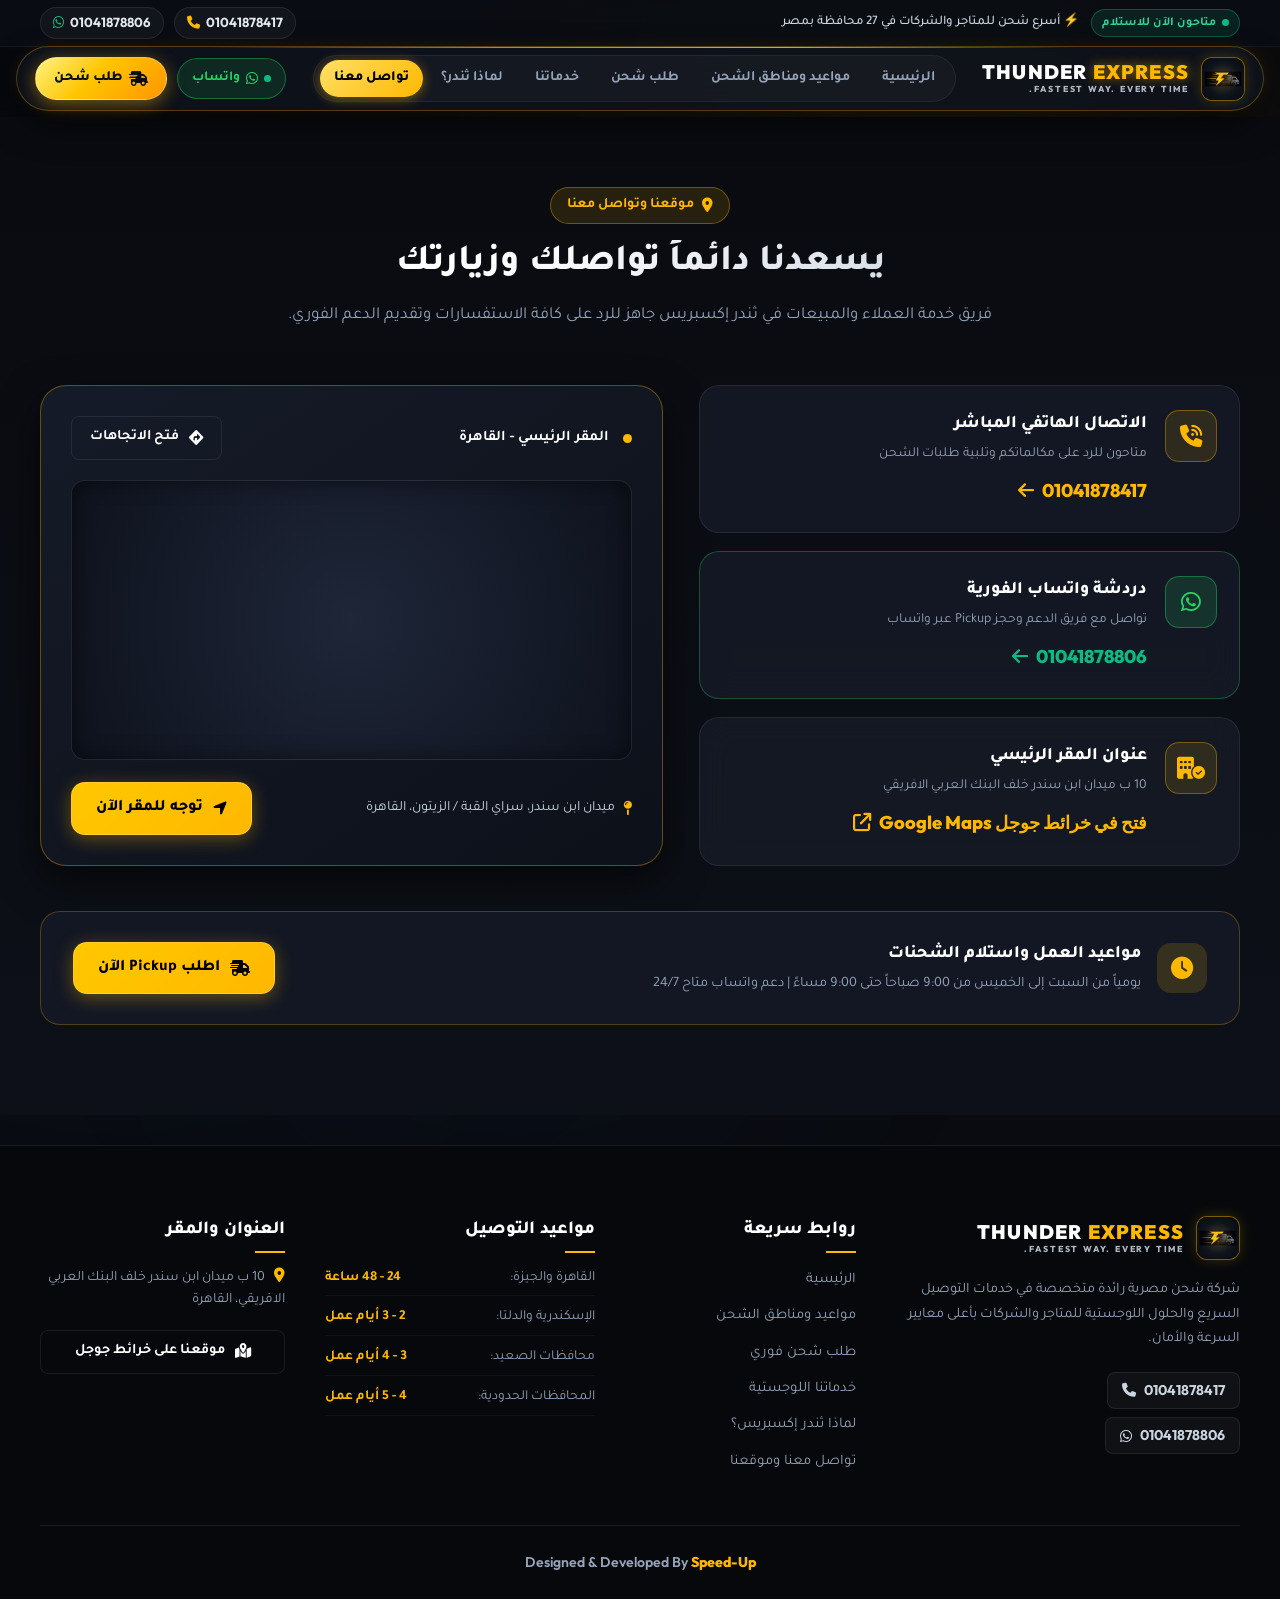
<file: contact.html>
<!DOCTYPE html>
<html lang="ar" dir="rtl">

<head>
  <meta charset="UTF-8">
  <meta name="viewport" content="width=device-width, initial-scale=1.0">
  
  <!-- Primary SEO Meta Tags -->
  <title>تواصل معنا وموقعنا | ثندر إكسبريس (Thunder Express)</title>
  <meta name="title" content="تواصل معنا وموقعنا | ثندر إكسبريس (Thunder Express)">
  <meta name="description"
    content="تواصل مع فريق خدمة العملاء والمبيعات في شركة ثندر إكسبريس (Thunder Express). اتصل هاتفياً 01041878417 أو عبر واتساب 01041878806 أو تفضل بزيارة مقرنا الرئيسي بالقاهرة.">
  <meta name="keywords"
    content="تواصل معنا ثندر اكسبريس, عنوان ثندر اكسبريس, ارقام تليفونات ثاندر للشحن, واتساب ثندر اكسبريس, عنوان شركة شحن القاهرة, مقر ثندر اكسبريس ابن سندر">
  <meta name="robots" content="index, follow">
  <meta name="theme-color" content="#FFB800">
  <link rel="canonical" href="https://thunderexpress.com/contact.html">

  <!-- Open Graph / Social Media -->
  <meta property="og:type" content="website">
  <meta property="og:url" content="https://thunderexpress.com/contact.html">
  <meta property="og:title" content="تواصل معنا وموقعنا | ثندر إكسبريس (Thunder Express)">
  <meta property="og:description"
    content="يسعدنا دائماً تواصلك وزيارتك. فريق خدمة العملاء والمبيعات في ثندر إكسبريس جاهز للرد على كافة الاستفسارات وتقديم الدعم الفوري.">
  <meta property="og:image" content="assets/hero-bg-1.webp">

  <!-- Twitter Card -->
  <meta name="twitter:card" content="summary_large_image">
  <meta name="twitter:title" content="تواصل معنا وموقعنا | ثندر إكسبريس">
  <meta name="twitter:description" content="فريق خدمة العملاء والمبيعات جاهز للرد على استفساراتكم وحجز الشحنات فوراً.">

  <!-- Google Fonts: Tajawal & Outfit -->
  <link rel="preconnect" href="https://fonts.googleapis.com">
  <link rel="preconnect" href="https://fonts.gstatic.com" crossorigin>
  <link
    href="https://fonts.googleapis.com/css2?family=Outfit:wght@400;600;700;800;900&family=Tajawal:wght@300;400;500;700;800;900&display=swap"
    rel="stylesheet">

  <!-- Font Awesome Icons -->
  <link rel="stylesheet" href="https://cdnjs.cloudflare.com/ajax/libs/font-awesome/6.5.1/css/all.min.css">

  <!-- Main Stylesheet -->
  <link rel="stylesheet" href="css/style.css">
  <link rel="icon" type="image/svg+xml" href="assets/logo.svg">

  <!-- Schema.org JSON-LD for LocalBusiness & ContactPage -->
  <script type="application/ld+json">
  {
    "@context": "https://schema.org",
    "@type": "ContactPage",
    "name": "تواصل معنا - ثندر إكسبريس",
    "url": "https://thunderexpress.com/contact.html",
    "mainEntity": {
      "@type": "DeliveryService",
      "name": "ثندر إكسبريس للشحن السريع (Thunder Express)",
      "telephone": "+201041878417",
      "contactPoint": [
        {
          "@type": "ContactPoint",
          "telephone": "+201041878417",
          "contactType": "customer service",
          "areaServed": "EG",
          "availableLanguage": ["Arabic", "English"]
        },
        {
          "@type": "ContactPoint",
          "telephone": "+201041878806",
          "contactType": "sales",
          "contactOption": "WhatsApp",
          "areaServed": "EG",
          "availableLanguage": ["Arabic", "English"]
        }
      ],
      "address": {
        "@type": "PostalAddress",
        "streetAddress": "10 ب ميدان ابن سندر خلف البنك العربي الافريقي",
        "addressLocality": "سراي القبة، الزيتون",
        "addressRegion": "القاهرة",
        "addressCountry": "EG"
      }
    }
  }
  </script>
</head>

<body>

  <!-- Modern Ambient Atmosphere & Dynamic Lighting -->
  <div class="bg-glow-orb orb-1"></div>
  <div class="bg-glow-orb orb-2"></div>
  <div class="bg-glow-orb orb-3"></div>
  <div class="bg-glow-orb orb-4"></div>
  <div class="bg-ambient-rays"></div>
  <div class="bg-vignette"></div>

  <!-- Top Announcement Bar -->
  <div class="top-bar">
    <div class="container top-bar-content">
      <div class="top-bar-item">
        <span class="live-status-badge">
          <span class="pulse-dot-green"></span>
          <span>متاحون الآن للاستلام</span>
        </span>
        <span class="top-bar-text">⚡ أسرع شحن للمتاجر والشركات في 27 محافظة بمصر</span>
      </div>
      <div class="top-bar-contacts">
        <a href="tel:01041878417" class="top-contact-chip">
          <i class="fa-solid fa-phone text-primary"></i>
          <span>01041878417</span>
        </a>
        <a href="https://wa.me/201041878806" target="_blank" rel="noopener" class="top-contact-chip chip-wa">
          <i class="fa-brands fa-whatsapp text-success"></i>
          <span>01041878806</span>
        </a>
      </div>
    </div>
  </div>

  <!-- Main Floating Header & Navigation -->
  <header class="main-header" id="navbar">
    <div class="container header-wrapper">
      <div class="nav-container glass-island">
        <!-- Brand Logo -->
        <a href="index.html" class="brand-logo" aria-label="الرئيسية">
          <div class="logo-icon-wrap">
            <img src="assets/logo-icon.webp" alt="Thunder Express Logo" class="brand-img-icon" width="44" height="44">
          </div>
          <div class="logo-text-wrap">
            <span class="logo-title">THUNDER <span class="text-primary-glow">EXPRESS</span></span>
            <span class="logo-slogan">FASTEST WAY. EVERY TIME.</span>
          </div>
        </a>

        <!-- Navigation Links -->
        <nav class="nav-menu" id="navMenu">
          <ul class="nav-list pill-tabs">
            <li><a href="index.html#hero" class="nav-link">الرئيسية</a></li>
            <li><a href="index.html#zones" class="nav-link">مواعيد ومناطق الشحن</a></li>
            <li><a href="order.html" class="nav-link">طلب شحن</a></li>
            <li><a href="index.html#services" class="nav-link">خدماتنا</a></li>
            <li><a href="index.html#why-us" class="nav-link">لماذا ثندر؟</a></li>
            <li><a href="contact.html" class="nav-link active">تواصل معنا</a></li>
          </ul>
        </nav>

        <!-- Action Buttons -->
        <div class="nav-actions">
          <a href="https://wa.me/201041878806" target="_blank" rel="noopener" class="btn-nav-wa" title="دردشة واتساب">
            <span class="pulse-dot-green"></span>
            <i class="fa-brands fa-whatsapp"></i>
            <span>واتساب</span>
          </a>
          <a href="order.html" class="btn-nav-order" title="طلب شحن فوري">
            <i class="fa-solid fa-truck-fast"></i>
            <span>طلب شحن</span>
          </a>
          <button class="mobile-toggle" id="mobileMenuToggle" aria-label="فتح القائمة">
            <span></span>
            <span></span>
            <span></span>
          </button>
        </div>
      </div>
    </div>
  </header>

  <!-- Contact Section Main (موقعنا وتواصل معنا) -->
  <main style="padding-top: 70px; position: relative; z-index: 1;">
    <section class="contact-section" id="contact" style="padding: 70px 0 90px;">
      <div class="container">
        <div class="section-header text-center">
          <div class="section-tag">
            <i class="fa-solid fa-location-dot text-primary"></i>
            <span>موقعنا وتواصل معنا</span>
          </div>
          <h1 class="section-title" style="font-size: 2.3rem;">يسعدنا دائماً تواصلك وزيارتك</h1>
          <p class="section-subtitle">
            فريق خدمة العملاء والمبيعات في ثندر إكسبريس جاهز للرد على كافة الاستفسارات وتقديم الدعم الفوري.
          </p>
        </div>

        <div class="contact-grid">
          <!-- Contact Cards Info Column -->
          <div class="contact-cards-column">
            <!-- Phone Card -->
            <div class="contact-info-card">
              <div class="contact-card-icon">
                <i class="fa-solid fa-phone-volume"></i>
              </div>
              <div class="contact-card-body">
                <h4>الاتصال الهاتفي المباشر</h4>
                <p>متاحون للرد على مكالماتكم وتلبية طلبات الشحن</p>
                <a href="tel:01041878417" class="contact-link-val">
                  <span>01041878417</span>
                  <i class="fa-solid fa-arrow-left"></i>
                </a>
              </div>
            </div>

            <!-- WhatsApp Card -->
            <div class="contact-info-card whatsapp-card">
              <div class="contact-card-icon whatsapp-icon">
                <i class="fa-brands fa-whatsapp"></i>
              </div>
              <div class="contact-card-body">
                <h4>دردشة واتساب الفورية</h4>
                <p>تواصل مع فريق الدعم وحجز Pickup عبر واتساب</p>
                <a href="https://wa.me/201041878806" target="_blank" rel="noopener" class="contact-link-val text-success">
                  <span>01041878806</span>
                  <i class="fa-solid fa-arrow-left"></i>
                </a>
              </div>
            </div>

            <!-- Address Card -->
            <div class="contact-info-card">
              <div class="contact-card-icon">
                <i class="fa-solid fa-building-circle-check"></i>
              </div>
              <div class="contact-card-body">
                <h4>عنوان المقر الرئيسي</h4>
                <p class="address-text">10 ب ميدان ابن سندر خلف البنك العربي الافريقي</p>
                <a href="https://maps.app.goo.gl/rqz8LCbiMPJEhGe36?g_st=ipc" target="_blank" rel="noopener"
                  class="contact-link-val text-primary">
                  <span>فتح في خرائط جوجل Google Maps</span>
                  <i class="fa-solid fa-arrow-up-right-from-square"></i>
                </a>
              </div>
            </div>
          </div>

          <!-- Interactive Map & Directions Showcase Card -->
          <div class="map-showcase-card">
            <div class="map-card-header">
              <div class="map-status">
                <span class="pulse-dot"></span>
                <span>المقر الرئيسي - القاهرة</span>
              </div>
              <a href="https://maps.app.goo.gl/rqz8LCbiMPJEhGe36?g_st=ipc" target="_blank" rel="noopener"
                class="btn btn-outline btn-sm">
                <i class="fa-solid fa-diamond-turn-right"></i> فتح الاتجاهات
              </a>
            </div>

            <div class="map-visual-container">
              <iframe
                src="https://maps.google.com/maps?q=10+%D8%A8+%D9%85%D9%8A%D8%AF%D8%A7%D9%86+%D8%A7%D8%A8%D9%86+%D8%B3%D9%86%D8%AF%D8%B1+%D8%B3%D8%B1%D8%A7%D9%8A+%D8%A7%D9%84%D9%82%D8%A8%D8%A9+%D8%A7%D9%84%D8%B2%D9%8A%D8%AA%D9%88%D9%86+%D8%A7%D9%84%D9%82%D8%A7%D9%87%D8%B1%D8%A9&t=&z=16&ie=UTF8&iwloc=&output=embed"
                class="map-embed-frame"
                title="موقع المقر الرئيسي لشركة ثندر إكسبريس"
                loading="lazy"
                referrerpolicy="no-referrer-when-downgrade"
                allowfullscreen>
              </iframe>
            </div>

            <div class="map-card-footer">
              <div class="map-coords-info">
                <i class="fa-solid fa-map-pin text-primary"></i>
                <span>ميدان ابن سندر، سراي القبة / الزيتون، القاهرة</span>
              </div>
              <a href="https://maps.app.goo.gl/rqz8LCbiMPJEhGe36?g_st=ipc" target="_blank" rel="noopener"
                class="btn btn-primary btn-glow">
                <i class="fa-solid fa-location-arrow"></i> توجه للمقر الآن
              </a>
            </div>
          </div>
        </div>

        <!-- Working Hours & Direct Support Notice -->
        <div style="margin-top: 45px; background: rgba(22, 27, 40, 0.75); border: 1px solid rgba(255, 184, 0, 0.25); border-radius: 20px; padding: 28px 32px; backdrop-filter: blur(16px);">
          <div style="display: flex; align-items: center; justify-content: space-between; flex-wrap: wrap; gap: 20px;">
            <div style="display: flex; align-items: center; gap: 16px;">
              <div style="width: 50px; height: 50px; border-radius: 14px; background: rgba(255, 184, 0, 0.15); display: flex; align-items: center; justify-content: center; color: var(--primary); font-size: 1.4rem;">
                <i class="fa-solid fa-clock"></i>
              </div>
              <div>
                <h4 style="font-size: 1.1rem; font-weight: 800; color: #fff; margin-bottom: 4px;">مواعيد العمل واستلام الشحنات</h4>
                <p style="color: var(--text-muted); font-size: 0.9rem; margin: 0;">يومياً من السبت إلى الخميس من 9:00 صباحاً حتى 9:00 مساءً | دعم واتساب متاح 24/7</p>
              </div>
            </div>
            <a href="order.html" class="btn btn-primary btn-glow" style="padding: 12px 24px;">
              <i class="fa-solid fa-truck-fast"></i>
              <span>اطلب Pickup الآن</span>
            </a>
          </div>
        </div>
      </div>
    </section>
  </main>

  <!-- Footer -->
  <footer class="main-footer" style="margin-top: 30px;">
    <div class="container">
      <div class="footer-grid">
        <!-- Brand Info -->
        <div class="footer-col footer-brand">
          <div class="brand-logo footer-logo">
            <div class="logo-icon-wrap">
              <img src="assets/logo-icon.webp" alt="Thunder Express Logo" class="brand-img-icon" width="44" height="44">
            </div>
            <div class="logo-text-wrap">
              <span class="logo-title">THUNDER <span class="text-primary">EXPRESS</span></span>
              <span class="logo-slogan">FASTEST WAY. EVERY TIME.</span>
            </div>
          </div>
          <p class="footer-about">
            شركة شحن مصرية رائدة متخصصة في خدمات التوصيل السريع والحلول اللوجستية للمتاجر والشركات بأعلى معايير السرعة
            والأمان.
          </p>
          <div class="footer-contact-pills">
            <a href="tel:01041878417" class="footer-pill"><i class="fa-solid fa-phone"></i> 01041878417</a>
            <a href="https://wa.me/201041878806" target="_blank" class="footer-pill"><i
                class="fa-brands fa-whatsapp"></i> 01041878806</a>
          </div>
        </div>

        <!-- Quick Links -->
        <div class="footer-col">
          <h4 class="footer-col-title">روابط سريعة</h4>
          <ul class="footer-links">
            <li><a href="index.html#hero">الرئيسية</a></li>
            <li><a href="index.html#zones">مواعيد ومناطق الشحن</a></li>
            <li><a href="order.html">طلب شحن فوري</a></li>
            <li><a href="index.html#services">خدماتنا اللوجستية</a></li>
            <li><a href="index.html#why-us">لماذا ثندر إكسبريس؟</a></li>
            <li><a href="contact.html">تواصل معنا وموقعنا</a></li>
          </ul>
        </div>

        <!-- Delivery Times Summary -->
        <div class="footer-col">
          <h4 class="footer-col-title">مواعيد التوصيل</h4>
          <ul class="footer-timings">
            <li>
              <span>القاهرة والجيزة:</span>
              <strong class="text-primary">24 - 48 ساعة</strong>
            </li>
            <li>
              <span>الإسكندرية والدلتا:</span>
              <strong class="text-primary">2 - 3 أيام عمل</strong>
            </li>
            <li>
              <span>محافظات الصعيد:</span>
              <strong class="text-primary">3 - 4 أيام عمل</strong>
            </li>
            <li>
              <span>المحافظات الحدودية:</span>
              <strong class="text-primary">4 - 5 أيام عمل</strong>
            </li>
          </ul>
        </div>

        <!-- Address & Google Maps -->
        <div class="footer-col">
          <h4 class="footer-col-title">العنوان والمقر</h4>
          <p class="footer-addr">
            <i class="fa-solid fa-location-dot text-primary"></i>
            10 ب ميدان ابن سندر خلف البنك العربي الافريقي، القاهرة
          </p>
          <a href="https://maps.app.goo.gl/rqz8LCbiMPJEhGe36?g_st=ipc" target="_blank" rel="noopener"
            class="btn btn-outline btn-sm btn-block">
            <i class="fa-solid fa-map-location-dot"></i> موقعنا على خرائط جوجل
          </a>
        </div>
      </div>

      <div class="footer-bottom">
        <div class="footer-credit">
          Designed &amp; Developed By <a href="https://speed-up.tech" target="_blank" rel="noopener" class="credit-link">Speed-Up</a>
        </div>
      </div>
    </div>
  </footer>

  <!-- Toast Notification Container -->
  <div class="toast-container" id="toastContainer"></div>

  <!-- JavaScript Engine -->
  <script src="js/main.js"></script>
</body>

</html>
</file>
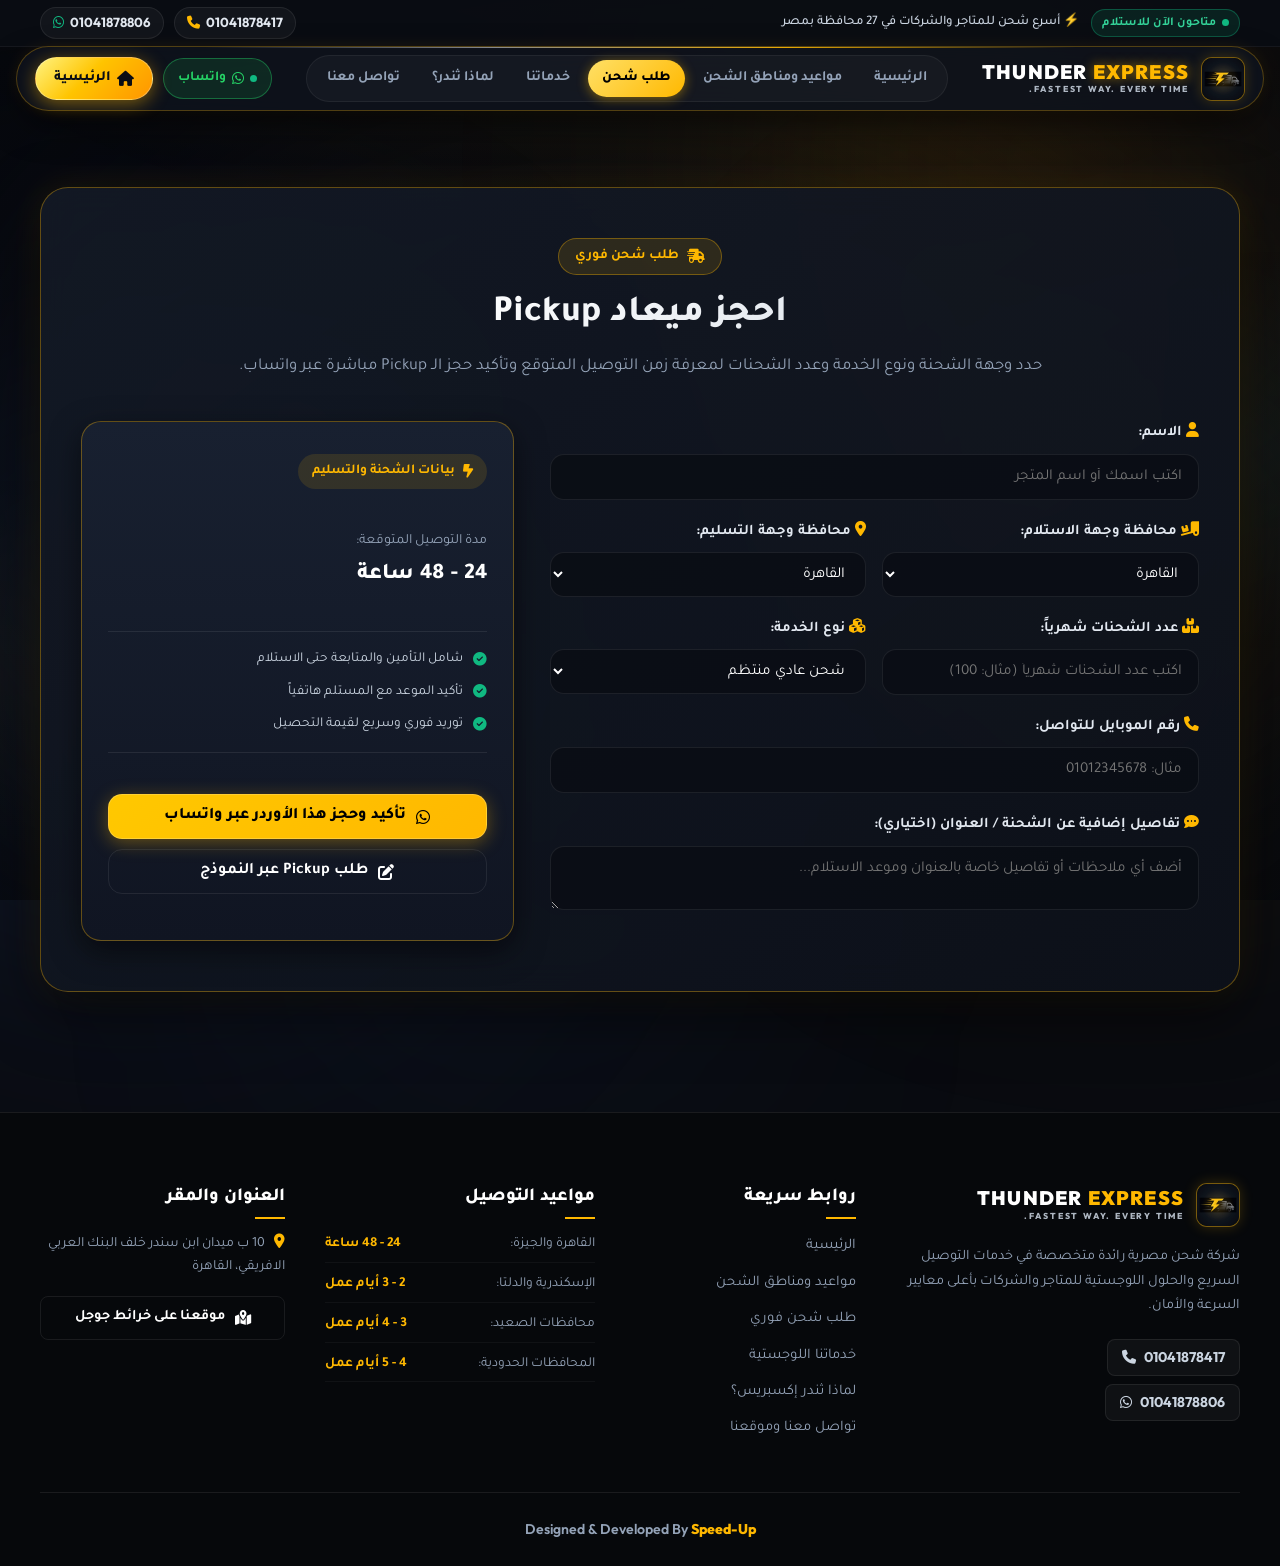
<file: order.html>
<!DOCTYPE html>
<html lang="ar" dir="rtl">

<head>
  <meta charset="UTF-8">
  <meta name="viewport" content="width=device-width, initial-scale=1.0">
  
  <!-- Primary SEO Meta Tags -->
  <title>طلب شحن فوري | ثندر إكسبريس (Thunder Express)</title>
  <meta name="title" content="طلب شحن فوري | ثندر إكسبريس (Thunder Express)">
  <meta name="description"
    content="احجز ميعاد Pickup لشحناتك فوراً مع ثندر إكسبريس (Thunder Express). حدد وجهة الشحنة ونوع الخدمة لتأكيد حجز الـ Pickup مباشرة عبر واتساب لكافة محافظات مصر.">
  <meta name="keywords"
    content="طلب شحن, حجز Pickup, طلب Pickup فوري, ثندر اكسبريس, ثاندر للشحن, شحن طرود مصر, حجز شحنة, شحن محافظات, Thunder Express booking">
  <meta name="robots" content="index, follow">
  <meta name="theme-color" content="#FFB800">
  <link rel="canonical" href="https://thunderexpress.com/order.html">

  <!-- Open Graph / Social Media -->
  <meta property="og:type" content="website">
  <meta property="og:url" content="https://thunderexpress.com/order.html">
  <meta property="og:title" content="طلب شحن فوري | ثندر إكسبريس (Thunder Express)">
  <meta property="og:description"
    content="حدد وجهة الشحنة ونوع الخدمة لمعرفة زمن التوصيل المتوقع وتأكيد حجز الـ Pickup مباشرة عبر واتساب.">
  <meta property="og:image" content="assets/hero-bg-1.webp">

  <!-- Google Fonts: Tajawal & Outfit -->
  <link rel="preconnect" href="https://fonts.googleapis.com">
  <link rel="preconnect" href="https://fonts.gstatic.com" crossorigin>
  <link
    href="https://fonts.googleapis.com/css2?family=Outfit:wght@400;600;700;800;900&family=Tajawal:wght@300;400;500;700;800;900&display=swap"
    rel="stylesheet">

  <!-- Font Awesome Icons -->
  <link rel="stylesheet" href="https://cdnjs.cloudflare.com/ajax/libs/font-awesome/6.5.1/css/all.min.css">

  <!-- Main Stylesheet -->
  <link rel="stylesheet" href="css/style.css">
  <link rel="icon" type="image/svg+xml" href="assets/logo.svg">
</head>

<body>

  <!-- Modern Ambient Atmosphere & Dynamic Lighting -->
  <div class="bg-glow-orb orb-1"></div>
  <div class="bg-glow-orb orb-2"></div>
  <div class="bg-glow-orb orb-3"></div>
  <div class="bg-glow-orb orb-4"></div>
  <div class="bg-ambient-rays"></div>
  <div class="bg-vignette"></div>

  <!-- Top Announcement Bar -->
  <div class="top-bar">
    <div class="container top-bar-content">
      <div class="top-bar-item">
        <span class="live-status-badge">
          <span class="pulse-dot-green"></span>
          <span>متاحون الآن للاستلام</span>
        </span>
        <span class="top-bar-text">⚡ أسرع شحن للمتاجر والشركات في 27 محافظة بمصر</span>
      </div>
      <div class="top-bar-contacts">
        <a href="tel:01041878417" class="top-contact-chip">
          <i class="fa-solid fa-phone text-primary"></i>
          <span>01041878417</span>
        </a>
        <a href="https://wa.me/201041878806" target="_blank" rel="noopener" class="top-contact-chip chip-wa">
          <i class="fa-brands fa-whatsapp text-success"></i>
          <span>01041878806</span>
        </a>
      </div>
    </div>
  </div>

  <!-- Main Floating Header & Navigation -->
  <header class="main-header" id="navbar">
    <div class="container header-wrapper">
      <div class="nav-container glass-island">
        <!-- Brand Logo -->
        <a href="index.html" class="brand-logo" aria-label="الرئيسية">
          <div class="logo-icon-wrap">
            <img src="assets/logo-icon.webp" alt="Thunder Express Logo" class="brand-img-icon" width="44" height="44">
          </div>
          <div class="logo-text-wrap">
            <span class="logo-title">THUNDER <span class="text-primary-glow">EXPRESS</span></span>
            <span class="logo-slogan">FASTEST WAY. EVERY TIME.</span>
          </div>
        </a>

        <!-- Navigation Links -->
        <nav class="nav-menu" id="navMenu">
          <ul class="nav-list pill-tabs">
            <li><a href="index.html#hero" class="nav-link">الرئيسية</a></li>
            <li><a href="index.html#zones" class="nav-link">مواعيد ومناطق الشحن</a></li>
            <li><a href="order.html" class="nav-link active">طلب شحن</a></li>
            <li><a href="index.html#services" class="nav-link">خدماتنا</a></li>
            <li><a href="index.html#why-us" class="nav-link">لماذا ثندر؟</a></li>
            <li><a href="contact.html" class="nav-link">تواصل معنا</a></li>
          </ul>
        </nav>

        <!-- Action Buttons -->
        <div class="nav-actions">
          <a href="https://wa.me/201041878806" target="_blank" rel="noopener" class="btn-nav-wa" title="دردشة واتساب">
            <span class="pulse-dot-green"></span>
            <i class="fa-brands fa-whatsapp"></i>
            <span>واتساب</span>
          </a>
          <a href="index.html" class="btn-nav-order" title="الرجوع للرئيسية">
            <i class="fa-solid fa-house"></i>
            <span>الرئيسية</span>
          </a>
          <button class="mobile-toggle" id="mobileMenuToggle" aria-label="فتح القائمة">
            <span></span>
            <span></span>
            <span></span>
          </button>
        </div>
      </div>
    </div>
  </header>

  <!-- Interactive Shipping Order & Time Estimation Section (طلب شحن فوري) -->
  <main style="padding-top: 70px; position: relative; z-index: 1;">
    <section class="calculator-section" id="calculator" style="padding: 70px 0 90px;">
      <div class="container">
        <div class="calc-wrapper">
          <div class="calc-header text-center">
            <div class="section-tag">
              <i class="fa-solid fa-truck-fast text-primary"></i>
              <span>طلب شحن فوري</span>
            </div>
            <h1 class="section-title" style="font-size: 2.3rem;">احجز ميعاد Pickup</h1>
            <p class="section-subtitle">
              حدد وجهة الشحنة ونوع الخدمة وعدد الشحنات لمعرفة زمن التوصيل المتوقع وتأكيد حجز الـ Pickup مباشرة عبر واتساب.
            </p>
          </div>

          <div class="calc-grid">
            <!-- Inputs Form -->
            <div class="calc-inputs-card">
              <div class="form-group">
                <label for="calcName" class="form-label">
                  <i class="fa-solid fa-user text-primary"></i> الاسم:
                </label>
                <input type="text" id="calcName" class="form-input" placeholder="اكتب اسمك أو اسم المتجر">
              </div>

            <div class="form-row">
              <div class="form-group flex-1">
                <label for="calcPickupGov" class="form-label">
                  <i class="fa-solid fa-truck-ramp-box text-primary"></i> محافظة وجهة الاستلام:
                </label>
                <select id="calcPickupGov" class="form-select">
                  <option value="القاهرة" selected>القاهرة</option>
                  <option value="الجيزة">الجيزة</option>
                </select>
              </div>

              <div class="form-group flex-1">
                <label for="calcGov" class="form-label">
                  <i class="fa-solid fa-location-dot text-primary"></i> محافظة وجهة التسليم:
                </label>
                <select id="calcGov" class="form-select">
                  <optgroup label="القاهرة والجيزة">
                    <option value="القاهرة" data-zone="cairo" data-time="24 - 48 ساعة" selected>القاهرة</option>
                    <option value="الجيزة" data-zone="cairo" data-time="24 - 48 ساعة">الجيزة</option>
                  </optgroup>
                  <optgroup label="الإسكندرية ومحافظات الدلتا">
                    <option value="الإسكندرية" data-zone="delta" data-time="2 - 3 أيام عمل">الإسكندرية</option>
                    <option value="القليوبية" data-zone="delta" data-time="2 - 3 أيام عمل">القليوبية</option>
                    <option value="البحيرة" data-zone="delta" data-time="2 - 3 أيام عمل">البحيرة</option>
                    <option value="الغربية" data-zone="delta" data-time="2 - 3 أيام عمل">الغربية</option>
                    <option value="المنوفية" data-zone="delta" data-time="2 - 3 أيام عمل">المنوفية</option>
                    <option value="الدقهلية" data-zone="delta" data-time="2 - 3 أيام عمل">الدقهلية</option>
                    <option value="الشرقية" data-zone="delta" data-time="2 - 3 أيام عمل">الشرقية</option>
                    <option value="دمياط" data-zone="delta" data-time="2 - 3 أيام عمل">دمياط</option>
                    <option value="كفر الشيخ" data-zone="delta" data-time="2 - 3 أيام عمل">كفر الشيخ</option>
                  </optgroup>
                  <optgroup label="مدن القناة">
                    <option value="بورسعيد" data-zone="delta" data-time="2 - 3 أيام عمل">بورسعيد</option>
                    <option value="الإسماعيلية" data-zone="delta" data-time="2 - 3 أيام عمل">الإسماعيلية</option>
                    <option value="السويس" data-zone="delta" data-time="2 - 3 أيام عمل">السويس</option>
                  </optgroup>
                  <optgroup label="محافظات الصعيد">
                    <option value="الفيوم" data-zone="upper" data-time="3 - 4 أيام عمل">الفيوم</option>
                    <option value="بني سويف" data-zone="upper" data-time="3 - 4 أيام عمل">بني سويف</option>
                    <option value="المنيا" data-zone="upper" data-time="3 - 4 أيام عمل">المنيا</option>
                    <option value="أسيوط" data-zone="upper" data-time="3 - 4 أيام عمل">أسيوط</option>
                    <option value="سوهاج" data-zone="upper" data-time="3 - 4 أيام عمل">سوهاج</option>
                    <option value="قنا" data-zone="upper" data-time="3 - 4 أيام عمل">قنا</option>
                    <option value="الأقصر" data-zone="upper" data-time="3 - 4 أيام عمل">الأقصر</option>
                    <option value="أسوان" data-zone="upper" data-time="3 - 4 أيام عمل">أسوان</option>
                  </optgroup>
                  <optgroup label="المحافظات الحدودية">
                    <option value="مطروح" data-zone="frontier" data-time="4 - 5 أيام عمل">مطروح</option>
                    <option value="البحر الأحمر" data-zone="frontier" data-time="4 - 5 أيام عمل">البحر الأحمر</option>
                    <option value="شمال سيناء" data-zone="frontier" data-time="4 - 5 أيام عمل">شمال سيناء</option>
                    <option value="جنوب سيناء" data-zone="frontier" data-time="4 - 5 أيام عمل">جنوب سيناء</option>
                    <option value="الوادي الجديد" data-zone="frontier" data-time="4 - 5 أيام عمل">الوادي الجديد</option>
                  </optgroup>
                </select>
              </div>
            </div>

              <div class="form-row">
                <div class="form-group flex-1">
                  <label for="calcOrdersCount" class="form-label">
                    <i class="fa-solid fa-boxes-stacked text-primary"></i> عدد الشحنات شهرياً:
                  </label>
                  <input type="number" id="calcOrdersCount" class="form-input" placeholder="اكتب عدد الشحنات شهرياً (مثال: 100)" min="1">
                </div>

                <div class="form-group flex-1">
                  <label for="calcService" class="form-label">
                    <i class="fa-solid fa-cubes text-primary"></i> نوع الخدمة:
                  </label>
                  <select id="calcService" class="form-select">
                    <option value="standard">شحن عادي منتظم</option>
                    <option value="cod">شحن مع تحصيل COD</option>
                    <option value="fragile">طرد حساس وقابل للكسر</option>
                  </select>
                </div>
              </div>

              <div class="form-group">
                <label for="calcPhone" class="form-label">
                  <i class="fa-solid fa-phone text-primary"></i> رقم الموبايل للتواصل:
                </label>
                <input type="tel" id="calcPhone" class="form-input" placeholder="مثال: 01012345678" dir="ltr" style="text-align: right;">
              </div>

              <div class="form-group">
                <label for="calcNotes" class="form-label">
                  <i class="fa-solid fa-comment-dots text-primary"></i> تفاصيل إضافية عن الشحنة / العنوان (اختياري):
                </label>
                <textarea id="calcNotes" class="form-input form-textarea" rows="2" placeholder="أضف أي ملاحظات أو تفاصيل خاصة بالعنوان وموعد الاستلام..."></textarea>
              </div>
            </div>

            <!-- Result Card -->
            <div class="calc-result-card">
              <div class="result-box-inner">
                <div class="result-badge">
                  <i class="fa-solid fa-bolt-lightning"></i> بيانات الشحنة والتسليم
                </div>

                <div class="result-time-row">
                  <div class="res-label">مدة التوصيل المتوقعة:</div>
                  <div class="res-val-time" id="resDeliveryTime">24 - 48 ساعة</div>
                </div>

                <div class="result-features-summary">
                  <div class="res-item">
                    <i class="fa-solid fa-circle-check text-success"></i>
                    <span>شامل التأمين والمتابعة حتى الاستلام</span>
                  </div>
                  <div class="res-item">
                    <i class="fa-solid fa-circle-check text-success"></i>
                    <span>تأكيد الموعد مع المستلم هاتفياً</span>
                  </div>
                  <div class="res-item">
                    <i class="fa-solid fa-circle-check text-success"></i>
                    <span>توريد فوري وسريع لقيمة التحصيل</span>
                  </div>
                </div>

                <div class="result-actions">
                  <button class="btn btn-primary btn-block btn-glow" id="sendCalcToWhatsappBtn">
                    <i class="fa-brands fa-whatsapp"></i>
                    <span>تأكيد وحجز هذا الأوردر عبر واتساب</span>
                  </button>
                  <button class="btn btn-outline btn-block" id="calcOrderModalTrigger">
                    <i class="fa-solid fa-pen-to-square"></i>
                    <span>طلب Pickup عبر النموذج</span>
                  </button>
                </div>
              </div>
            </div>
          </div>
        </div>
      </div>
    </section>
  </main>

  <!-- Booking Modal (نافذة طلب Pickup فوري) -->
  <div class="modal-overlay" id="orderModal">
    <div class="modal-dialog">
      <div class="modal-header">
        <div class="modal-title-wrap">
          <i class="fa-solid fa-truck-fast text-primary"></i>
          <h3>طلب Pickup فوري</h3>
        </div>
        <button class="modal-close" id="closeOrderModalBtn" aria-label="إغلاق">&times;</button>
      </div>

      <form id="orderForm" class="modal-body">
        <div class="form-row">
          <div class="form-group flex-1">
            <label class="form-label" for="modalSenderName">اسم الراسل / المتجر: *</label>
            <input type="text" id="modalSenderName" class="form-input" placeholder="اسم متجرك أو اسمك الكريم" required>
          </div>
          <div class="form-group flex-1">
            <label class="form-label" for="modalSenderPhone">رقم هاتف الراسل: *</label>
            <input type="tel" id="modalSenderPhone" class="form-input" placeholder="01xxxxxxxxx" dir="ltr"
              style="text-align: right;" required>
          </div>
        </div>

        <div class="form-group">
          <label class="form-label" for="modalPickupAddress">عنوان استلام الطرد بالتفصيل (Pickup Address): *</label>
          <input type="text" id="modalPickupAddress" class="form-input"
            placeholder="المنطقة - اسم الشارع - رقم العقار / المحل" required>
        </div>

        <div class="form-group">
          <label class="form-label" for="modalDestGov">محافظة وجهة التسليم: *</label>
          <select id="modalDestGov" class="form-select" required>
            <optgroup label="القاهرة والجيزة">
              <option value="القاهرة">القاهرة</option>
              <option value="الجيزة">الجيزة</option>
            </optgroup>
            <optgroup label="الإسكندرية ومحافظات الدلتا">
              <option value="الإسكندرية">الإسكندرية</option>
              <option value="القليوبية">القليوبية</option>
              <option value="البحيرة">البحيرة</option>
              <option value="الغربية">الغربية</option>
              <option value="المنوفية">المنوفية</option>
              <option value="الدقهلية">الدقهلية</option>
              <option value="الشرقية">الشرقية</option>
              <option value="دمياط">دمياط</option>
              <option value="كفر الشيخ">كفر الشيخ</option>
            </optgroup>
            <optgroup label="مدن القناة">
              <option value="بورسعيد">بورسعيد</option>
              <option value="الإسماعيلية">الإسماعيلية</option>
              <option value="السويس">السويس</option>
            </optgroup>
            <optgroup label="محافظات الصعيد">
              <option value="الفيوم">الفيوم</option>
              <option value="بني سويف">بني سويف</option>
              <option value="المنيا">المنيا</option>
              <option value="أسيوط">أسيوط</option>
              <option value="سوهاج">سوهاج</option>
              <option value="قنا">قنا</option>
              <option value="الأقصر">الأقصر</option>
              <option value="أسوان">أسوان</option>
            </optgroup>
            <optgroup label="المحافظات الحدودية">
              <option value="مطروح">مطروح</option>
              <option value="البحر الأحمر">البحر الأحمر</option>
              <option value="شمال سيناء">شمال سيناء</option>
              <option value="جنوب سيناء">جنوب سيناء</option>
              <option value="الوادي الجديد">الوادي الجديد</option>
            </optgroup>
          </select>
        </div>

        <div class="form-group">
          <label class="form-label" for="modalNotes">ملاحظات إضافية / تعليمات الاستلام:</label>
          <textarea id="modalNotes" class="form-input form-textarea" rows="3"
            placeholder="تفاصيل الشحنة، مواعيد الاتصال، إمكانية المعاينة..."></textarea>
        </div>

        <div class="modal-footer-actions">
          <button type="submit" class="btn btn-primary btn-block btn-glow">
            <i class="fa-brands fa-whatsapp"></i> تأكيد وإرسال عبر واتساب
          </button>
          <button type="button" class="btn btn-secondary btn-block" id="cancelOrderModalBtn">
            إلغاء
          </button>
        </div>
      </form>
    </div>
  </div>

  <!-- Footer -->
  <footer class="main-footer" style="margin-top: 30px;">
    <div class="container">
      <div class="footer-grid">
        <!-- Brand Info -->
        <div class="footer-col footer-brand">
          <div class="brand-logo footer-logo">
            <div class="logo-icon-wrap">
              <img src="assets/logo-icon.webp" alt="Thunder Express Logo" class="brand-img-icon" width="44" height="44">
            </div>
            <div class="logo-text-wrap">
              <span class="logo-title">THUNDER <span class="text-primary">EXPRESS</span></span>
              <span class="logo-slogan">FASTEST WAY. EVERY TIME.</span>
            </div>
          </div>
          <p class="footer-about">
            شركة شحن مصرية رائدة متخصصة في خدمات التوصيل السريع والحلول اللوجستية للمتاجر والشركات بأعلى معايير السرعة
            والأمان.
          </p>
          <div class="footer-contact-pills">
            <a href="tel:01041878417" class="footer-pill"><i class="fa-solid fa-phone"></i> 01041878417</a>
            <a href="https://wa.me/201041878806" target="_blank" class="footer-pill"><i
                class="fa-brands fa-whatsapp"></i> 01041878806</a>
          </div>
        </div>

        <!-- Quick Links -->
        <div class="footer-col">
          <h4 class="footer-col-title">روابط سريعة</h4>
          <ul class="footer-links">
            <li><a href="index.html#hero">الرئيسية</a></li>
            <li><a href="index.html#zones">مواعيد ومناطق الشحن</a></li>
            <li><a href="order.html">طلب شحن فوري</a></li>
            <li><a href="index.html#services">خدماتنا اللوجستية</a></li>
            <li><a href="index.html#why-us">لماذا ثندر إكسبريس؟</a></li>
            <li><a href="contact.html">تواصل معنا وموقعنا</a></li>
          </ul>
        </div>

        <!-- Delivery Times Summary -->
        <div class="footer-col">
          <h4 class="footer-col-title">مواعيد التوصيل</h4>
          <ul class="footer-timings">
            <li>
              <span>القاهرة والجيزة:</span>
              <strong class="text-primary">24 - 48 ساعة</strong>
            </li>
            <li>
              <span>الإسكندرية والدلتا:</span>
              <strong class="text-primary">2 - 3 أيام عمل</strong>
            </li>
            <li>
              <span>محافظات الصعيد:</span>
              <strong class="text-primary">3 - 4 أيام عمل</strong>
            </li>
            <li>
              <span>المحافظات الحدودية:</span>
              <strong class="text-primary">4 - 5 أيام عمل</strong>
            </li>
          </ul>
        </div>

        <!-- Address & Google Maps -->
        <div class="footer-col">
          <h4 class="footer-col-title">العنوان والمقر</h4>
          <p class="footer-addr">
            <i class="fa-solid fa-location-dot text-primary"></i>
            10 ب ميدان ابن سندر خلف البنك العربي الافريقي، القاهرة
          </p>
          <a href="https://maps.app.goo.gl/rqz8LCbiMPJEhGe36?g_st=ipc" target="_blank" rel="noopener"
            class="btn btn-outline btn-sm btn-block">
            <i class="fa-solid fa-map-location-dot"></i> موقعنا على خرائط جوجل
          </a>
        </div>
      </div>

      <div class="footer-bottom">
        <div class="footer-credit">
          Designed &amp; Developed By <a href="https://speed-up.tech" target="_blank" rel="noopener" class="credit-link">Speed-Up</a>
        </div>
      </div>
    </div>
  </footer>

  <!-- Toast Notification Container -->
  <div class="toast-container" id="toastContainer"></div>

  <!-- JavaScript Engine -->
  <script src="js/main.js"></script>
</body>

</html>
</file>
<file: css/style.css>
/* ==========================================================================
   Thunder Express - Modern Logistics & Express Delivery Stylesheet
   Identity: Dark Gunmetal / Midnight Blue (#090B10) & Electric Yellow (#FFB800)
   ========================================================================== */

:root {
  /* Brand Colors */
  --primary: #FFB800;
  --primary-light: #FFC800;
  --primary-hover: #FFA000;
  --primary-dark: #D98200;
  --primary-glow: rgba(255, 184, 0, 0.45);
  --primary-subtle: rgba(255, 184, 0, 0.12);

  /* Dark Theme Palette */
  --bg-main: #090B10;
  --bg-surface: #10141E;
  --bg-surface-elevated: #161B28;
  --bg-card: rgba(22, 27, 40, 0.78);
  --bg-card-hover: rgba(28, 35, 52, 0.9);
  
  /* Borders & Dividers */
  --border-subtle: rgba(255, 255, 255, 0.08);
  --border-highlight: rgba(255, 184, 0, 0.35);
  --border-strong: rgba(255, 184, 0, 0.6);

  /* Typography Colors */
  --text-main: #FFFFFF;
  --text-muted: #94A3B8;
  --text-dim: #64748B;
  --text-dark: #0F172A;

  /* Status Colors */
  --success: #10B981;
  --success-glow: rgba(16, 185, 129, 0.3);
  --info: #0EA5E9;
  --info-glow: rgba(14, 165, 233, 0.3);
  --warning: #F59E0B;
  --whatsapp: #25D366;
  --whatsapp-hover: #20BA5A;

  /* Typography Fonts */
  --font-ar: 'Tajawal', -apple-system, BlinkMacSystemFont, sans-serif;
  --font-en: 'Outfit', -apple-system, BlinkMacSystemFont, sans-serif;

  /* Shadows & Glassmorphism */
  --shadow-sm: 0 4px 12px rgba(0, 0, 0, 0.3);
  --shadow-md: 0 8px 24px rgba(0, 0, 0, 0.45);
  --shadow-lg: 0 16px 40px rgba(0, 0, 0, 0.6);
  --shadow-glow: 0 0 25px var(--primary-glow);
  --backdrop-blur: blur(16px);

  /* Transitions */
  --trans-fast: 0.2s ease;
  --trans-normal: 0.35s cubic-bezier(0.16, 1, 0.3, 1);
  --trans-slow: 0.6s cubic-bezier(0.16, 1, 0.3, 1);

  /* Radius */
  --radius-sm: 8px;
  --radius-md: 14px;
  --radius-lg: 20px;
  --radius-full: 9999px;
}

/* ==========================================================================
   CSS Reset & Base Rules
   ========================================================================== */
*, *::before, *::after {
  box-sizing: border-box;
  margin: 0;
  padding: 0;
}

html {
  scroll-behavior: smooth;
  scroll-padding-top: 90px;
  font-size: 16px;
  max-width: 100%;
  overflow-x: hidden;
}

body {
  font-family: var(--font-ar);
  background-color: var(--bg-main);
  color: var(--text-main);
  line-height: 1.65;
  max-width: 100%;
  overflow-x: hidden;
  position: relative;
  -webkit-font-smoothing: antialiased;
  -moz-osx-font-smoothing: grayscale;
}

/* Custom Scrollbar */
::-webkit-scrollbar {
  width: 10px;
}
::-webkit-scrollbar-track {
  background: var(--bg-main);
}
::-webkit-scrollbar-thumb {
  background: #252D3F;
  border-radius: var(--radius-full);
  border: 2px solid var(--bg-main);
}
::-webkit-scrollbar-thumb:hover {
  background: var(--primary);
}

a {
  color: inherit;
  text-decoration: none;
  transition: color var(--trans-fast);
}

button, input, select, textarea {
  font-family: inherit;
  font-size: inherit;
  border: none;
  outline: none;
}

ul {
  list-style: none;
}

img, svg {
  max-width: 100%;
  height: auto;
  display: block;
}

/* ==========================================================================
   Utility Classes & Layout Container
   ========================================================================== */
.container {
  width: 100%;
  max-width: 1240px;
  margin-left: auto;
  margin-right: auto;
  padding-left: 20px;
  padding-right: 20px;
  box-sizing: border-box;
}

.text-center { text-align: center; }
.text-primary { color: var(--primary) !important; }
.text-white { color: #FFFFFF !important; }
.text-success { color: var(--success) !important; }
.flex-1 { flex: 1; }

/* Modern Ambient Atmosphere & Dynamic Lighting Effects (No Grid / Checkered Lines) */
.bg-glow-orb {
  position: fixed;
  border-radius: 50%;
  pointer-events: none;
  z-index: 0;
  filter: blur(140px);
  will-change: transform, opacity;
  max-width: 80vw;
  max-height: 80vw;
}

.orb-1 {
  width: 680px;
  height: 680px;
  top: -180px;
  right: -100px;
  background: radial-gradient(circle, rgba(255, 184, 0, 0.26) 0%, rgba(255, 140, 0, 0.1) 45%, rgba(255, 184, 0, 0) 70%);
  animation: orbPulse1 14s infinite alternate ease-in-out;
}

.orb-2 {
  width: 780px;
  height: 780px;
  top: 30%;
  left: -260px;
  background: radial-gradient(circle, rgba(14, 165, 233, 0.2) 0%, rgba(99, 102, 241, 0.1) 45%, rgba(14, 165, 233, 0) 70%);
  animation: orbPulse2 18s infinite alternate ease-in-out;
}

.orb-3 {
  width: 620px;
  height: 620px;
  bottom: 2%;
  right: -160px;
  background: radial-gradient(circle, rgba(255, 184, 0, 0.2) 0%, rgba(245, 158, 11, 0.08) 50%, rgba(255, 184, 0, 0) 70%);
  animation: orbPulse3 16s infinite alternate ease-in-out;
}

.orb-4 {
  width: 520px;
  height: 520px;
  top: 70%;
  left: 20%;
  background: radial-gradient(circle, rgba(139, 92, 246, 0.12) 0%, rgba(14, 165, 233, 0.05) 50%, transparent 70%);
  animation: orbPulse4 20s infinite alternate ease-in-out;
}

/* Modern Dynamic Light Rays & Ambient Speed Aura */
.bg-ambient-rays {
  position: fixed;
  inset: 0;
  pointer-events: none;
  z-index: 0;
  background: 
    radial-gradient(ellipse 90% 55% at 50% -10%, rgba(255, 184, 0, 0.12), transparent 70%),
    radial-gradient(ellipse 60% 40% at 100% 50%, rgba(14, 165, 233, 0.07), transparent 60%),
    radial-gradient(ellipse 60% 40% at 0% 75%, rgba(255, 184, 0, 0.06), transparent 60%);
  opacity: 0.9;
}

/* Cinematic Edge Vignette for Sleek Depth */
.bg-vignette {
  position: fixed;
  inset: 0;
  pointer-events: none;
  z-index: 0;
  background: radial-gradient(ellipse at center, transparent 40%, rgba(5, 7, 12, 0.65) 100%);
}

@keyframes orbPulse1 {
  0% { transform: scale(1) translate3d(0, 0, 0); opacity: 0.85; }
  50% { transform: scale(1.18) translate3d(40px, 30px, 0); opacity: 1; }
  100% { transform: scale(0.92) translate3d(-30px, -20px, 0); opacity: 0.75; }
}

@keyframes orbPulse2 {
  0% { transform: scale(1) translate3d(0, 0, 0); opacity: 0.75; }
  50% { transform: scale(1.15) translate3d(-35px, -25px, 0); opacity: 1; }
  100% { transform: scale(0.9) translate3d(25px, 35px, 0); opacity: 0.65; }
}

@keyframes orbPulse3 {
  0% { transform: scale(1) translate3d(0, 0, 0); opacity: 0.8; }
  50% { transform: scale(1.2) translate3d(30px, -40px, 0); opacity: 1; }
  100% { transform: scale(0.95) translate3d(-25px, 20px, 0); opacity: 0.7; }
}

@keyframes orbPulse4 {
  0% { transform: scale(0.95) translate3d(0, 0, 0); opacity: 0.6; }
  50% { transform: scale(1.22) translate3d(-40px, 30px, 0); opacity: 0.9; }
  100% { transform: scale(1) translate3d(30px, -25px, 0); opacity: 0.5; }
}

/* Pulse Dot Animation */
.pulse-dot {
  display: inline-block;
  width: 9px;
  height: 9px;
  border-radius: 50%;
  background-color: var(--primary);
  box-shadow: 0 0 0 0 rgba(255, 184, 0, 0.7);
  animation: pulseAnimation 2s infinite;
  margin-left: 6px;
}
@keyframes pulseAnimation {
  0% {
    box-shadow: 0 0 0 0 rgba(255, 184, 0, 0.7);
  }
  70% {
    box-shadow: 0 0 0 10px rgba(255, 184, 0, 0);
  }
  100% {
    box-shadow: 0 0 0 0 rgba(255, 184, 0, 0);
  }
}

/* ==========================================================================
   Buttons System
   ========================================================================== */
.btn {
  display: inline-flex;
  align-items: center;
  justify-content: center;
  gap: 10px;
  font-weight: 700;
  border-radius: var(--radius-md);
  padding: 12px 24px;
  cursor: pointer;
  transition: all var(--trans-fast);
  text-decoration: none;
  position: relative;
  overflow: hidden;
  user-select: none;
}

.btn-sm {
  padding: 9px 18px;
  font-size: 0.9rem;
  border-radius: var(--radius-sm);
}

.btn-lg {
  padding: 15px 32px;
  font-size: 1.08rem;
  border-radius: var(--radius-md);
}

.btn-block {
  width: 100%;
}

.btn-primary {
  background: linear-gradient(135deg, var(--primary-light) 0%, var(--primary) 100%);
  color: #000000;
  font-weight: 800;
  border: 1px solid rgba(255, 255, 255, 0.2);
  box-shadow: 0 4px 18px rgba(255, 184, 0, 0.35);
}
.btn-primary:hover {
  background: linear-gradient(135deg, #FFF066 0%, var(--primary-light) 100%);
  transform: translateY(-2px);
  box-shadow: 0 6px 26px rgba(255, 184, 0, 0.55);
}
.btn-primary:active {
  transform: translateY(0);
}

.btn-glow {
  animation: glowPulse 3s infinite alternate;
}
@keyframes glowPulse {
  0% { box-shadow: 0 4px 18px rgba(255, 184, 0, 0.35); }
  100% { box-shadow: 0 6px 28px rgba(255, 184, 0, 0.65); }
}

.btn-secondary {
  background: var(--bg-surface-elevated);
  color: var(--text-main);
  border: 1px solid var(--border-subtle);
}
.btn-secondary:hover {
  background: rgba(40, 48, 70, 0.8);
  border-color: var(--border-highlight);
  color: var(--primary);
  transform: translateY(-2px);
}

.btn-outline {
  background: transparent;
  color: var(--text-main);
  border: 1px solid var(--border-subtle);
}
.btn-outline:hover {
  background: rgba(255, 255, 255, 0.05);
  border-color: var(--primary);
  color: var(--primary);
  transform: translateY(-2px);
}

.btn-outline-whatsapp {
  background: rgba(37, 211, 102, 0.12);
  color: #25D366;
  border: 1px solid rgba(37, 211, 102, 0.3);
}
.btn-outline-whatsapp:hover {
  background: var(--whatsapp);
  color: #000000;
  border-color: var(--whatsapp);
  box-shadow: 0 4px 20px rgba(37, 211, 102, 0.4);
  transform: translateY(-2px);
}

/* ==========================================================================
   Section Headers
   ========================================================================== */
section {
  position: relative;
  z-index: 1;
  padding: 85px 0;
}

.section-header {
  max-width: 760px;
  margin: 0 auto 55px;
}

.section-tag {
  display: inline-flex;
  align-items: center;
  gap: 8px;
  background: var(--primary-subtle);
  border: 1px solid var(--border-highlight);
  color: var(--primary);
  padding: 6px 16px;
  border-radius: var(--radius-full);
  font-size: 0.88rem;
  font-weight: 700;
  margin-bottom: 16px;
}

.section-title {
  font-size: 2.3rem;
  font-weight: 800;
  line-height: 1.3;
  margin-bottom: 14px;
  background: linear-gradient(135deg, #FFFFFF 30%, #CBD5E1 100%);
  -webkit-background-clip: text;
  -webkit-text-fill-color: transparent;
}

.section-subtitle {
  color: var(--text-muted);
  font-size: 1.05rem;
  line-height: 1.7;
}

/* ==========================================================================
   Top Announcement Bar (Sleek Ticker)
   ========================================================================== */
.top-bar {
  background: rgba(10, 13, 20, 0.95);
  border-bottom: 1px solid rgba(255, 255, 255, 0.05);
  padding: 7px 0;
  font-size: 0.82rem;
  position: relative;
  z-index: 101;
}

.top-bar-content {
  display: flex;
  justify-content: space-between;
  align-items: center;
  flex-wrap: wrap;
  gap: 12px;
}

.top-bar-item {
  display: flex;
  align-items: center;
  gap: 12px;
  color: var(--text-muted);
}

.live-status-badge {
  display: inline-flex;
  align-items: center;
  gap: 6px;
  background: rgba(16, 185, 129, 0.12);
  border: 1px solid rgba(16, 185, 129, 0.35);
  color: #34D399;
  font-weight: 700;
  font-size: 0.76rem;
  padding: 3px 10px;
  border-radius: var(--radius-full);
}

.pulse-dot-green {
  display: inline-block;
  width: 7px;
  height: 7px;
  border-radius: 50%;
  background-color: #10B981;
  box-shadow: 0 0 0 0 rgba(16, 185, 129, 0.7);
  animation: pulseGreen 2s infinite;
}
@keyframes pulseGreen {
  0% { box-shadow: 0 0 0 0 rgba(16, 185, 129, 0.7); }
  70% { box-shadow: 0 0 0 8px rgba(16, 185, 129, 0); }
  100% { box-shadow: 0 0 0 0 rgba(16, 185, 129, 0); }
}

.top-bar-text {
  color: #CBD5E1;
  font-weight: 500;
}

.top-bar-contacts {
  display: flex;
  align-items: center;
  gap: 10px;
}

.top-contact-chip {
  display: inline-flex;
  align-items: center;
  gap: 6px;
  background: rgba(255, 255, 255, 0.04);
  border: 1px solid rgba(255, 255, 255, 0.08);
  padding: 4px 12px;
  border-radius: var(--radius-full);
  color: #E2E8F0;
  font-family: var(--font-en);
  font-size: 0.82rem;
  font-weight: 700;
  direction: ltr;
  transition: all var(--trans-fast);
}
.top-contact-chip:hover {
  background: rgba(255, 184, 0, 0.15);
  border-color: var(--primary);
  color: var(--primary);
  transform: translateY(-1px);
}
.top-contact-chip.chip-wa:hover {
  background: rgba(37, 211, 102, 0.15);
  border-color: var(--whatsapp);
  color: var(--whatsapp);
}

/* ==========================================================================
   Main Floating Header (Sculpted Glass Island)
   ========================================================================== */
.main-header {
  position: fixed;
  top: 46px;
  left: 0;
  right: 0;
  width: 100%;
  z-index: 1000;
  padding: 0 16px;
  pointer-events: none;
  transition: top 0.35s cubic-bezier(0.16, 1, 0.3, 1), transform var(--trans-normal);
}

.main-header.scrolled {
  top: 14px;
}

.header-wrapper {
  max-width: 1300px;
  margin: 0 auto;
  padding: 0;
  width: 100%;
  pointer-events: auto;
}

.glass-island {
  display: flex;
  align-items: center;
  justify-content: space-between;
  gap: 20px;
  background: rgba(14, 18, 28, 0.9);
  backdrop-filter: blur(24px) saturate(180%);
  -webkit-backdrop-filter: blur(24px) saturate(180%);
  border: 1px solid rgba(255, 184, 0, 0.28);
  border-radius: 9999px;
  padding: 8px 18px;
  box-shadow: 0 16px 40px -10px rgba(0, 0, 0, 0.85), 0 0 20px -5px rgba(255, 184, 0, 0.15);
  transition: all var(--trans-normal);
  position: relative;
  width: 100%;
  box-sizing: border-box;
}

.glass-island::before {
  content: '';
  position: absolute;
  top: 0;
  left: 15%;
  right: 15%;
  height: 1px;
  background: linear-gradient(90deg, transparent, rgba(255, 255, 255, 0.5), rgba(255, 184, 0, 0.9), transparent);
  pointer-events: none;
}

.main-header.scrolled .glass-island {
  background: rgba(8, 11, 18, 0.97);
  border-color: rgba(255, 184, 0, 0.5);
  box-shadow: 0 20px 50px -10px rgba(0, 0, 0, 0.95), 0 0 30px rgba(255, 184, 0, 0.3);
  transform: translateY(-2px);
}

/* Brand Logo */
.brand-logo {
  display: flex;
  align-items: center;
  gap: 12px;
  text-decoration: none;
  flex-shrink: 0;
}

.logo-icon-wrap {
  width: 44px;
  height: 44px;
  display: flex;
  align-items: center;
  justify-content: center;
  background: #0b0f17;
  border: 1.5px solid rgba(255, 184, 0, 0.45);
  border-radius: 11px;
  overflow: hidden;
  box-shadow: 0 0 14px rgba(255, 184, 0, 0.2), inset 0 0 8px rgba(0, 0, 0, 0.6);
  transition: all var(--trans-fast);
  flex-shrink: 0;
}

.brand-logo:hover .logo-icon-wrap {
  transform: scale(1.08) rotate(-2deg);
  border-color: var(--primary);
  box-shadow: 0 0 22px rgba(255, 184, 0, 0.55), inset 0 0 10px rgba(255, 184, 0, 0.2);
}

.brand-img-icon {
  width: 100%;
  height: 100%;
  object-fit: cover;
  display: block;
}

.brand-svg-logo {
  width: 100%;
  height: 100%;
}

.logo-text-wrap {
  display: flex;
  flex-direction: column;
}

.logo-title {
  font-family: var(--font-en);
  font-weight: 900;
  font-size: 1.22rem;
  letter-spacing: 1.2px;
  color: #FFFFFF;
  line-height: 1.1;
  white-space: nowrap;
}

.text-primary-glow {
  color: var(--primary);
  text-shadow: 0 0 12px rgba(255, 184, 0, 0.6);
}

.logo-slogan {
  font-family: var(--font-en);
  font-weight: 800;
  font-size: 0.54rem;
  letter-spacing: 1.8px;
  color: #CBD5E1;
  opacity: 0.85;
  white-space: nowrap;
}

/* Nav Menu (Floating Pill Tabs) */
.nav-menu {
  display: flex;
  align-items: center;
  justify-content: center;
  flex: 1;
  min-width: 0;
}

.pill-tabs {
  display: flex;
  align-items: center;
  gap: 4px;
  background: rgba(255, 255, 255, 0.03);
  border: 1px solid rgba(255, 255, 255, 0.06);
  padding: 4px 6px;
  border-radius: var(--radius-full);
  margin: 0 auto;
}

.pill-tabs .nav-link {
  display: inline-block;
  color: #94A3B8;
  font-weight: 700;
  font-size: 0.88rem;
  padding: 7px 14px;
  border-radius: var(--radius-full);
  transition: all var(--trans-fast);
  white-space: nowrap;
  text-decoration: none;
}

.pill-tabs .nav-link:hover {
  color: #FFFFFF;
  background: rgba(255, 255, 255, 0.08);
}

.pill-tabs .nav-link.active {
  color: #000000;
  font-weight: 800;
  background: linear-gradient(135deg, #FFE066 0%, #FFB800 100%);
  box-shadow: 0 2px 12px rgba(255, 184, 0, 0.45);
}

/* Nav Actions */
.nav-actions {
  display: flex;
  align-items: center;
  gap: 10px;
  flex-shrink: 0;
}

.btn-nav-wa {
  display: inline-flex;
  align-items: center;
  gap: 6px;
  background: rgba(37, 211, 102, 0.12);
  border: 1px solid rgba(37, 211, 102, 0.4);
  color: #25D366;
  font-weight: 700;
  font-size: 0.85rem;
  padding: 8px 14px;
  border-radius: var(--radius-full);
  transition: all var(--trans-fast);
  white-space: nowrap;
  text-decoration: none;
}
.btn-nav-wa:hover {
  background: #25D366;
  color: #000000;
  border-color: #25D366;
  box-shadow: 0 0 20px rgba(37, 211, 102, 0.4);
  transform: translateY(-2px);
}

.btn-nav-order {
  display: inline-flex;
  align-items: center;
  gap: 6px;
  background: linear-gradient(135deg, #FFF380 0%, #FFC400 45%, #FF9500 100%);
  color: #0A0D14;
  font-weight: 800;
  font-size: 0.88rem;
  padding: 9px 18px;
  border-radius: var(--radius-full);
  cursor: pointer;
  border: 1px solid rgba(255, 255, 255, 0.3);
  box-shadow: 0 4px 18px rgba(255, 184, 0, 0.45);
  position: relative;
  overflow: hidden;
  transition: all var(--trans-fast);
  white-space: nowrap;
}

.btn-nav-order::after {
  content: '';
  position: absolute;
  top: -50%;
  left: -60%;
  width: 40%;
  height: 200%;
  background: rgba(255, 255, 255, 0.35);
  transform: rotate(30deg);
  transition: all 0.6s ease;
}
.btn-nav-order:hover::after {
  left: 130%;
}

.btn-nav-order:hover {
  transform: translateY(-2px) scale(1.03);
  box-shadow: 0 6px 26px rgba(255, 184, 0, 0.7);
}

.btn-nav-order i {
  font-size: 0.95rem;
  transition: transform var(--trans-fast);
}
.btn-nav-order:hover i {
  transform: translateX(-3px);
}

/* Mobile Toggle */
.mobile-toggle {
  display: none;
  flex-direction: column;
  justify-content: space-between;
  width: 34px;
  height: 26px;
  background: rgba(255, 255, 255, 0.06);
  border: 1px solid rgba(255, 255, 255, 0.12);
  padding: 5px 6px;
  border-radius: 8px;
  cursor: pointer;
  flex-shrink: 0;
}
.mobile-toggle span {
  width: 100%;
  height: 2.5px;
  background-color: var(--primary);
  border-radius: 3px;
  transition: all var(--trans-fast);
}
.mobile-toggle.active span:nth-child(1) {
  transform: translateY(6px) rotate(45deg);
}
.mobile-toggle.active span:nth-child(2) {
  opacity: 0;
}
.mobile-toggle.active span:nth-child(3) {
  transform: translateY(-6px) rotate(-45deg);
}

/* ==========================================================================
   Hero Section (Clean & Full Image Clarity)
   ========================================================================== */
.hero-section {
  padding: clamp(65px, 12vh, 120px) 0 clamp(75px, 14vh, 130px);
  position: relative;
  overflow: hidden;
  min-height: 75vh;
  display: flex;
  align-items: center;
  justify-content: center;
  width: 100%;
}

/* Dynamic WebP Background Image Carousel (100% Brightness & No Dark Shadows) */
.hero-bg-slider {
  position: absolute;
  inset: 0;
  width: 100%;
  height: 100%;
  overflow: hidden;
  z-index: 0;
  pointer-events: none;
}

.hero-bg-slide {
  position: absolute;
  inset: -20px;
  background-size: cover;
  background-position: center center;
  background-repeat: no-repeat;
  opacity: 0;
  transform: scale(1);
  transition: opacity 0.8s cubic-bezier(0.4, 0, 0.2, 1);
  will-change: transform, opacity;
}

.hero-bg-slide.active {
  opacity: 1; /* 100% crystal clear & bright */
  animation: heroKenBurns 4s ease-out forwards;
}

@keyframes heroKenBurns {
  0% {
    transform: scale(1) translate3d(0, 0, 0);
  }
  100% {
    transform: scale(1.06) translate3d(-8px, -4px, 0);
  }
}

.hero-container-simple {
  position: relative;
  z-index: 2;
  display: flex;
  justify-content: center;
  align-items: center;
  width: 100%;
  padding: 0 14px;
}

/* Frosted Glassmorphic Box (Fitted Tightly & Responsively) */
.hero-glass-box {
  background: linear-gradient(145deg, rgba(14, 19, 30, 0.74) 0%, rgba(8, 11, 18, 0.84) 100%);
  border: 1px solid rgba(255, 184, 0, 0.45);
  border-radius: clamp(16px, 4vw, 24px);
  padding: clamp(18px, 3.5vw, 26px) clamp(16px, 4.5vw, 36px);
  box-shadow: 
    0 20px 50px rgba(0, 0, 0, 0.65),
    0 0 35px rgba(255, 184, 0, 0.15),
    inset 0 1px 0 rgba(255, 255, 255, 0.18);
  backdrop-filter: blur(18px) saturate(170%);
  -webkit-backdrop-filter: blur(18px) saturate(170%);
  display: inline-flex;
  flex-direction: column;
  align-items: center;
  text-align: center;
  width: fit-content;
  max-width: calc(100% - 10px);
  margin: 0 auto;
  position: relative;
  overflow: hidden;
  box-sizing: border-box;
  transition: all var(--trans-normal);
}

.hero-glass-box::before {
  content: '';
  position: absolute;
  top: 0;
  left: 15%;
  right: 15%;
  height: 2px;
  background: linear-gradient(90deg, transparent, var(--primary), transparent);
}

.hero-glass-box:hover {
  border-color: rgba(255, 184, 0, 0.65);
  box-shadow: 
    0 25px 60px rgba(0, 0, 0, 0.75),
    0 0 45px rgba(255, 184, 0, 0.25),
    inset 0 1px 0 rgba(255, 255, 255, 0.25);
}

/* Hero Background Slider Indicators */
.hero-slider-dots {
  position: absolute;
  bottom: 24px;
  left: 50%;
  transform: translateX(-50%);
  display: flex;
  align-items: center;
  gap: 10px;
  z-index: 4;
  background: rgba(10, 14, 22, 0.75);
  border: 1px solid rgba(255, 255, 255, 0.15);
  padding: 6px 16px;
  border-radius: var(--radius-full);
  backdrop-filter: blur(14px);
  box-shadow: 0 8px 30px rgba(0, 0, 0, 0.6);
}

.hero-slider-dot {
  width: 10px;
  height: 10px;
  border-radius: var(--radius-full);
  background: rgba(255, 255, 255, 0.35);
  border: none;
  cursor: pointer;
  transition: all var(--trans-normal);
  padding: 0;
}

.hero-slider-dot:hover {
  background: rgba(255, 184, 0, 0.8);
  transform: scale(1.2);
}

.hero-slider-dot.active {
  width: 32px;
  background: linear-gradient(90deg, #FFE066, var(--primary));
  box-shadow: 0 0 14px var(--primary-glow);
}

.hero-badge {
  display: inline-flex;
  align-items: center;
  gap: 6px;
  background: rgba(20, 26, 38, 0.85);
  border: 1px solid rgba(255, 184, 0, 0.65);
  color: #FFFFFF;
  padding: clamp(5px, 1.2vw, 7px) clamp(12px, 2.5vw, 20px);
  border-radius: var(--radius-full);
  font-size: clamp(0.74rem, 2.5vw, 0.95rem);
  font-weight: 700;
  margin-bottom: clamp(10px, 2.5vw, 16px);
  box-shadow: 0 4px 16px rgba(0, 0, 0, 0.4), 0 0 14px rgba(255, 184, 0, 0.2);
  backdrop-filter: blur(10px);
  max-width: 100%;
  text-align: center;
}

.hero-title {
  font-size: clamp(1.4rem, 5.2vw, 3.2rem);
  font-weight: 900;
  line-height: 1.35;
  margin-bottom: 0;
  letter-spacing: -0.5px;
  color: #FFFFFF;
  text-shadow: 0 4px 20px rgba(0, 0, 0, 0.85);
  overflow-wrap: break-word;
  word-break: normal;
}

.highlight-text {
  color: var(--primary);
  text-shadow: 0 4px 20px rgba(0, 0, 0, 0.8), 0 0 25px rgba(255, 184, 0, 0.4);
}

.hero-description {
  color: var(--text-muted);
  font-size: 1.15rem;
  line-height: 1.8;
  margin-bottom: 30px;
}

.hero-features-list {
  display: flex;
  flex-direction: column;
  gap: 12px;
  margin-bottom: 35px;
}

.feature-pill {
  display: inline-flex;
  align-items: center;
  gap: 12px;
  color: #E2E8F0;
  font-weight: 600;
  font-size: 1rem;
}
.feature-pill i {
  color: var(--primary);
  font-size: 1.1rem;
}

.hero-cta-group {
  display: flex;
  align-items: center;
  flex-wrap: wrap;
  gap: 14px;
  margin-bottom: 40px;
}

/* Hero Stats Counter */
.hero-stats {
  display: flex;
  align-items: center;
  background: var(--bg-card);
  backdrop-filter: var(--backdrop-blur);
  border: 1px solid var(--border-subtle);
  border-radius: var(--radius-lg);
  padding: 18px 30px;
  gap: 30px;
  max-width: fit-content;
}

.stat-box {
  display: flex;
  flex-direction: column;
}

.stat-number {
  font-family: var(--font-en);
  font-size: 1.85rem;
  font-weight: 900;
  color: var(--primary);
  line-height: 1.1;
}

.stat-label {
  color: var(--text-muted);
  font-size: 0.85rem;
  font-weight: 600;
}

.stat-divider {
  width: 1px;
  height: 40px;
  background-color: var(--border-subtle);
}

/* Hero Visual Card */
.hero-visual {
  position: relative;
}

.interactive-hero-card {
  position: relative;
  background: linear-gradient(145deg, rgba(22, 28, 42, 0.85) 0%, rgba(13, 16, 26, 0.95) 100%);
  border: 1px solid var(--border-highlight);
  border-radius: 28px;
  padding: 40px 30px;
  box-shadow: 0 20px 60px rgba(0, 0, 0, 0.7), 0 0 30px rgba(255, 184, 0, 0.15);
  backdrop-filter: var(--backdrop-blur);
  overflow: visible;
}

.speed-lines-effect {
  position: absolute;
  inset: 0;
  background: radial-gradient(circle at 60% 40%, rgba(255, 184, 0, 0.08) 0%, transparent 70%);
  pointer-events: none;
}

.hero-brand-showcase {
  text-align: center;
  position: relative;
  z-index: 2;
}

.truck-graphic-container {
  max-width: 360px;
  margin: 0 auto;
  filter: drop-shadow(0 15px 30px rgba(0, 0, 0, 0.8));
  animation: truckFloat 4s ease-in-out infinite alternate;
}

@keyframes truckFloat {
  0% { transform: translateY(0) rotate(0deg); }
  100% { transform: translateY(-8px) rotate(-1deg); }
}

.hero-truck-svg {
  width: 100%;
}

.hero-brand-tag {
  margin-top: 15px;
}

.brand-big-title {
  font-family: var(--font-en);
  font-size: 1.9rem;
  font-weight: 900;
  letter-spacing: 2px;
  color: #FFFFFF;
}

.brand-bar {
  display: flex;
  align-items: center;
  justify-content: center;
  gap: 12px;
  margin-top: 4px;
}
.bar-line {
  width: 40px;
  height: 2px;
  background: var(--primary);
}
.bar-text {
  font-family: var(--font-en);
  font-size: 0.75rem;
  font-weight: 700;
  letter-spacing: 3px;
  color: var(--primary);
}

/* Floating Badges */
.floating-badge {
  position: absolute;
  display: flex;
  align-items: center;
  gap: 12px;
  background: rgba(16, 21, 33, 0.92);
  border: 1px solid var(--border-highlight);
  backdrop-filter: var(--backdrop-blur);
  padding: 12px 18px;
  border-radius: var(--radius-md);
  box-shadow: var(--shadow-md);
  z-index: 3;
  transition: transform var(--trans-fast);
}
.floating-badge:hover {
  transform: translateY(-4px) scale(1.03);
}

.badge-icon {
  width: 42px;
  height: 42px;
  border-radius: 10px;
  display: flex;
  align-items: center;
  justify-content: center;
  font-size: 1.2rem;
}
.bg-warning-glow {
  background: rgba(255, 184, 0, 0.15);
  color: var(--primary);
}
.bg-success-glow {
  background: rgba(16, 185, 129, 0.15);
  color: var(--success);
}
.bg-info-glow {
  background: rgba(14, 165, 233, 0.15);
  color: var(--info);
}

.badge-text {
  display: flex;
  flex-direction: column;
}
.badge-text strong {
  font-size: 0.9rem;
  color: #FFFFFF;
}
.badge-text span {
  font-size: 0.78rem;
  color: var(--text-muted);
}

.badge-top-right {
  top: -20px;
  right: -25px;
}
.badge-bottom-left {
  bottom: -25px;
  left: -20px;
}
.badge-bottom-right {
  bottom: 60px;
  right: -30px;
}

/* ==========================================================================
   Delivery Zones & Timelines Section
   ========================================================================== */
.zones-section {
  background: linear-gradient(180deg, var(--bg-main) 0%, #0E121D 50%, var(--bg-main) 100%);
}

.zones-grid {
  display: grid;
  grid-template-columns: repeat(auto-fit, minmax(270px, 1fr));
  gap: 24px;
}

.zone-card {
  background: var(--bg-card);
  border: 1px solid var(--border-subtle);
  border-radius: var(--radius-lg);
  padding: 24px 22px;
  display: flex;
  flex-direction: column;
  transition: all var(--trans-normal);
  position: relative;
  overflow: hidden;
  backdrop-filter: var(--backdrop-blur);
}

.zone-card:hover {
  transform: translateY(-8px);
  border-color: var(--border-highlight);
  box-shadow: 0 16px 40px rgba(0, 0, 0, 0.5), 0 0 25px rgba(255, 184, 0, 0.15);
  background: var(--bg-card-hover);
}

.zone-card.highlighted-zone {
  border-color: var(--border-highlight);
  background: linear-gradient(180deg, rgba(25, 33, 50, 0.95) 0%, rgba(18, 23, 36, 0.95) 100%);
  box-shadow: 0 0 35px rgba(255, 184, 0, 0.18);
}

/* Zone Header Badges */
.zone-top-badge {
  display: flex;
  align-items: center;
  justify-content: flex-start;
  margin-bottom: 14px;
}

.zone-badge-popular {
  display: inline-flex;
  align-items: center;
  gap: 6px;
  background: linear-gradient(135deg, #FFE066 0%, #FFB800 100%);
  color: #000000;
  font-weight: 800;
  font-size: 0.78rem;
  padding: 4px 12px;
  border-radius: var(--radius-full);
  box-shadow: 0 3px 12px rgba(255, 184, 0, 0.4);
}

.zone-badge-regular {
  display: inline-flex;
  align-items: center;
  gap: 6px;
  background: rgba(255, 255, 255, 0.05);
  border: 1px solid rgba(255, 255, 255, 0.1);
  color: var(--text-muted);
  font-weight: 700;
  font-size: 0.76rem;
  padding: 4px 12px;
  border-radius: var(--radius-full);
}

.zone-header {
  display: flex;
  align-items: center;
  gap: 14px;
  margin-bottom: 20px;
}

.zone-icon-circle {
  width: 52px;
  height: 52px;
  border-radius: 14px;
  background: var(--primary-subtle);
  border: 1px solid var(--border-highlight);
  color: var(--primary);
  display: flex;
  align-items: center;
  justify-content: center;
  font-size: 1.4rem;
  flex-shrink: 0;
}

.zone-name {
  font-size: 1.25rem;
  font-weight: 800;
  color: #FFF;
  line-height: 1.25;
}

.zone-subtitle {
  font-size: 0.82rem;
  color: var(--text-muted);
  display: block;
  margin-top: 3px;
}

/* Zone Time Display Box */
.zone-time-display {
  background: rgba(10, 13, 20, 0.7);
  border: 1px solid var(--border-subtle);
  border-radius: var(--radius-md);
  padding: 16px;
  margin-bottom: 22px;
  display: flex;
  align-items: center;
  justify-content: space-between;
}

.time-main {
  display: flex;
  align-items: baseline;
  gap: 6px;
}

.time-number {
  font-family: var(--font-en);
  font-size: 1.8rem;
  font-weight: 900;
  color: var(--primary);
}

.time-unit {
  font-size: 0.95rem;
  font-weight: 700;
  color: #FFFFFF;
}

.time-tag {
  font-size: 0.78rem;
  color: var(--text-muted);
  display: flex;
  align-items: center;
  gap: 4px;
}
.time-tag i {
  color: var(--primary);
}

.zone-details {
  flex: 1;
  margin-bottom: 24px;
}

.zone-cities-title {
  font-size: 0.88rem;
  font-weight: 700;
  color: #CBD5E1;
  margin-bottom: 10px;
}

.city-tags {
  display: flex;
  flex-wrap: wrap;
  gap: 6px;
}

.city-tag {
  background: rgba(255, 255, 255, 0.05);
  border: 1px solid var(--border-subtle);
  color: var(--text-muted);
  font-size: 0.78rem;
  padding: 4px 10px;
  border-radius: var(--radius-sm);
  transition: all var(--trans-fast);
}
.zone-card:hover .city-tag {
  border-color: rgba(255, 184, 0, 0.2);
  color: #E2E8F0;
}

/* ==========================================================================
   Calculator Section
   ========================================================================== */
.calculator-section {
  position: relative;
}

.calc-wrapper {
  background: linear-gradient(145deg, rgba(20, 26, 38, 0.9) 0%, rgba(13, 17, 26, 0.95) 100%);
  border: 1px solid var(--border-highlight);
  border-radius: 28px;
  padding: 50px 40px;
  box-shadow: 0 20px 60px rgba(0, 0, 0, 0.6), 0 0 35px rgba(255, 184, 0, 0.1);
  backdrop-filter: var(--backdrop-blur);
}

.calc-grid {
  display: grid;
  grid-template-columns: 1.2fr 0.8fr;
  gap: 36px;
  margin-top: 40px;
  align-items: stretch;
}

.form-group {
  margin-bottom: 20px;
}

.form-row {
  display: flex;
  gap: 16px;
}

.form-label {
  display: block;
  font-weight: 700;
  font-size: 0.92rem;
  color: #E2E8F0;
  margin-bottom: 8px;
}

.form-select, .form-input, .form-textarea {
  width: 100%;
  background: rgba(10, 13, 20, 0.85);
  border: 1px solid var(--border-subtle);
  border-radius: var(--radius-md);
  padding: 13px 16px;
  color: #FFFFFF;
  font-size: 0.95rem;
  transition: all var(--trans-fast);
}

.form-select optgroup {
  background: #121622;
  color: var(--primary);
  font-weight: 700;
}
.form-select option {
  background: #161B28;
  color: #FFFFFF;
}

.form-select:focus, .form-input:focus, .form-textarea:focus {
  border-color: var(--primary);
  box-shadow: 0 0 15px var(--primary-glow);
  background: rgba(15, 20, 30, 0.95);
}

/* Calculator Result Card */
.calc-result-card {
  display: flex;
}

.result-box-inner {
  background: linear-gradient(180deg, #182030 0%, #101522 100%);
  border: 1px solid var(--border-highlight);
  border-radius: var(--radius-lg);
  padding: 32px 26px;
  display: flex;
  flex-direction: column;
  justify-content: space-between;
  width: 100%;
  box-shadow: 0 10px 30px rgba(0, 0, 0, 0.5);
  position: relative;
}

.result-badge {
  display: inline-flex;
  align-items: center;
  gap: 8px;
  background: var(--primary-subtle);
  color: var(--primary);
  font-weight: 700;
  font-size: 0.85rem;
  padding: 6px 14px;
  border-radius: var(--radius-full);
  margin-bottom: 20px;
  align-self: flex-start;
}

.result-time-row, .result-cost-row {
  margin-bottom: 16px;
}

.res-label {
  color: var(--text-muted);
  font-size: 0.88rem;
  margin-bottom: 4px;
}

.res-val-time {
  font-size: 1.4rem;
  font-weight: 800;
  color: #FFFFFF;
}

.res-val-price {
  font-family: var(--font-en);
  font-size: 2.8rem;
  font-weight: 900;
  color: var(--primary);
  line-height: 1;
}
.res-val-price .currency {
  font-family: var(--font-ar);
  font-size: 1.2rem;
  font-weight: 700;
  color: #CBD5E1;
  margin-right: 6px;
}

.result-features-summary {
  display: flex;
  flex-direction: column;
  gap: 10px;
  padding: 16px 0;
  border-top: 1px solid var(--border-subtle);
  border-bottom: 1px solid var(--border-subtle);
  margin-bottom: 20px;
}

.res-item {
  display: flex;
  align-items: center;
  gap: 10px;
  font-size: 0.85rem;
  color: #CBD5E1;
}

.result-actions {
  display: flex;
  flex-direction: column;
  gap: 10px;
  margin-bottom: 14px;
}

.calc-disclaimer {
  font-size: 0.74rem;
  color: var(--text-dim);
  text-align: center;
  line-height: 1.4;
}



.help-text {
  display: flex;
  align-items: center;
  gap: 10px;
  font-weight: 600;
  font-size: 0.92rem;
}

/* ==========================================================================
   Services Section
   ========================================================================== */
.services-section {
  background: linear-gradient(180deg, var(--bg-main) 0%, #0D111A 50%, var(--bg-main) 100%);
}

.services-grid {
  display: grid;
  grid-template-columns: repeat(auto-fit, minmax(330px, 1fr));
  gap: 26px;
}

.service-card {
  background: var(--bg-card);
  border: 1px solid var(--border-subtle);
  border-radius: var(--radius-lg);
  padding: 32px 28px;
  transition: all var(--trans-normal);
  backdrop-filter: var(--backdrop-blur);
}

.service-card:hover {
  transform: translateY(-6px);
  border-color: var(--border-highlight);
  background: var(--bg-card-hover);
  box-shadow: var(--shadow-lg), 0 0 25px rgba(255, 184, 0, 0.12);
}

.service-card.highlighted-service {
  border-color: var(--border-highlight);
  background: linear-gradient(180deg, rgba(28, 36, 54, 0.9) 0%, rgba(18, 23, 36, 0.9) 100%);
}

.service-icon {
  width: 58px;
  height: 58px;
  border-radius: 16px;
  background: var(--primary-subtle);
  border: 1px solid var(--border-highlight);
  color: var(--primary);
  display: flex;
  align-items: center;
  justify-content: center;
  font-size: 1.6rem;
  margin-bottom: 22px;
}

.service-title {
  font-size: 1.25rem;
  font-weight: 800;
  color: #FFFFFF;
  margin-bottom: 12px;
}

.service-desc {
  color: var(--text-muted);
  font-size: 0.92rem;
  line-height: 1.7;
  margin-bottom: 20px;
}

.service-bullets {
  display: flex;
  flex-direction: column;
  gap: 8px;
  border-top: 1px solid var(--border-subtle);
  padding-top: 16px;
}

.service-bullets li {
  display: flex;
  align-items: center;
  gap: 8px;
  font-size: 0.85rem;
  color: #CBD5E1;
}

/* ==========================================================================
   Why Us Section
   ========================================================================== */
.why-us-section {
  position: relative;
}

.why-us-grid {
  display: grid;
  grid-template-columns: 1.15fr 0.85fr;
  gap: 50px;
  align-items: center;
}

.why-features-list {
  display: flex;
  flex-direction: column;
  gap: 22px;
  margin-top: 30px;
}

.why-item {
  display: flex;
  gap: 18px;
}

.why-icon {
  width: 50px;
  height: 50px;
  border-radius: 14px;
  background: var(--primary-subtle);
  border: 1px solid var(--border-highlight);
  color: var(--primary);
  display: flex;
  align-items: center;
  justify-content: center;
  font-size: 1.3rem;
  flex-shrink: 0;
}

.why-info h4 {
  font-size: 1.1rem;
  font-weight: 800;
  color: #FFFFFF;
  margin-bottom: 4px;
}

.why-info p {
  color: var(--text-muted);
  font-size: 0.92rem;
  line-height: 1.6;
}

.glass-feature-box {
  background: linear-gradient(145deg, rgba(22, 28, 42, 0.95) 0%, rgba(13, 17, 26, 0.98) 100%);
  border: 1px solid var(--border-highlight);
  border-radius: 26px;
  padding: 40px 32px;
  box-shadow: 0 20px 50px rgba(0, 0, 0, 0.6), 0 0 30px rgba(255, 184, 0, 0.15);
  position: relative;
}

.quote-icon {
  font-size: 2.2rem;
  color: var(--primary);
  margin-bottom: 16px;
  opacity: 0.8;
}

.feature-box-title {
  font-size: 1.35rem;
  font-weight: 800;
  color: #FFFFFF;
  line-height: 1.4;
  margin-bottom: 14px;
}

.feature-box-desc {
  color: var(--text-muted);
  font-size: 0.95rem;
  line-height: 1.7;
  margin-bottom: 26px;
}

.contact-card-mini {
  background: rgba(10, 13, 20, 0.7);
  border: 1px solid var(--border-subtle);
  border-radius: var(--radius-md);
  padding: 16px;
  display: flex;
  flex-direction: column;
  gap: 12px;
  margin-bottom: 24px;
}

.mini-row {
  display: flex;
  align-items: center;
  gap: 12px;
  font-size: 0.9rem;
}
.mini-row i {
  font-size: 1.2rem;
}
.mini-row div {
  display: flex;
  flex-direction: column;
}
.mini-row div span {
  font-size: 0.75rem;
  color: var(--text-muted);
}
.mini-row div strong {
  font-family: var(--font-en);
  font-size: 1.05rem;
  color: #FFFFFF;
  direction: ltr;
  text-align: right;
}

/* ==========================================================================
   FAQ Section
   ========================================================================== */
.faq-section {
  background: var(--bg-main);
}

.faq-accordion {
  max-width: 820px;
  margin: 0 auto;
  display: flex;
  flex-direction: column;
  gap: 14px;
}

.faq-item {
  background: var(--bg-card);
  border: 1px solid var(--border-subtle);
  border-radius: var(--radius-md);
  overflow: hidden;
  transition: all var(--trans-fast);
}
.faq-item.active {
  border-color: var(--border-highlight);
  background: var(--bg-card-hover);
}

.faq-question {
  width: 100%;
  display: flex;
  align-items: center;
  justify-content: space-between;
  padding: 18px 24px;
  background: transparent;
  color: #FFFFFF;
  font-size: 1.05rem;
  font-weight: 700;
  text-align: right;
  cursor: pointer;
  gap: 14px;
}

.faq-question i {
  color: var(--primary);
  font-size: 0.9rem;
  transition: transform var(--trans-fast);
}
.faq-item.active .faq-question i {
  transform: rotate(180deg);
}

.faq-answer {
  max-height: 0;
  overflow: hidden;
  transition: max-height var(--trans-normal);
  padding: 0 24px;
}
.faq-item.active .faq-answer {
  max-height: 350px;
  padding-bottom: 20px;
}

.faq-answer p {
  color: var(--text-muted);
  font-size: 0.94rem;
  line-height: 1.7;
  border-top: 1px solid var(--border-subtle);
  padding-top: 14px;
}

/* ==========================================================================
   Contact & Location Section
   ========================================================================== */
.contact-section {
  background: linear-gradient(180deg, var(--bg-main) 0%, #0D1018 100%);
}

.contact-grid {
  display: grid;
  grid-template-columns: 1fr 1.15fr;
  gap: 36px;
  align-items: stretch;
}

.contact-cards-column {
  display: flex;
  flex-direction: column;
  gap: 18px;
}

.contact-info-card {
  background: var(--bg-card);
  border: 1px solid var(--border-subtle);
  border-radius: var(--radius-lg);
  padding: 24px 22px;
  display: flex;
  gap: 18px;
  align-items: flex-start;
  transition: all var(--trans-normal);
  backdrop-filter: var(--backdrop-blur);
}
.contact-info-card:hover {
  border-color: var(--border-highlight);
  transform: translateY(-4px);
  background: var(--bg-card-hover);
}

.contact-info-card.whatsapp-card {
  border-color: rgba(37, 211, 102, 0.3);
}
.contact-info-card.whatsapp-card:hover {
  border-color: var(--whatsapp);
  box-shadow: 0 8px 30px rgba(37, 211, 102, 0.2);
}

.contact-card-icon {
  width: 52px;
  height: 52px;
  border-radius: 14px;
  background: var(--primary-subtle);
  border: 1px solid var(--border-highlight);
  color: var(--primary);
  display: flex;
  align-items: center;
  justify-content: center;
  font-size: 1.4rem;
  flex-shrink: 0;
}
.contact-card-icon.whatsapp-icon {
  background: rgba(37, 211, 102, 0.15);
  border-color: rgba(37, 211, 102, 0.4);
  color: var(--whatsapp);
}

.contact-card-body h4 {
  font-size: 1.1rem;
  font-weight: 800;
  color: #FFFFFF;
  margin-bottom: 4px;
}

.contact-card-body p {
  font-size: 0.86rem;
  color: var(--text-muted);
  margin-bottom: 10px;
}

.contact-link-val {
  display: inline-flex;
  align-items: center;
  gap: 8px;
  font-family: var(--font-en);
  font-size: 1.15rem;
  font-weight: 800;
  color: var(--primary);
}
.contact-link-val:hover {
  text-decoration: underline;
}

/* Map Showcase Card */
.map-showcase-card {
  background: linear-gradient(145deg, rgba(22, 28, 42, 0.95) 0%, rgba(13, 17, 26, 0.98) 100%);
  border: 1px solid var(--border-highlight);
  border-radius: 26px;
  padding: 30px;
  display: flex;
  flex-direction: column;
  justify-content: space-between;
  box-shadow: var(--shadow-lg);
}

.map-card-header {
  display: flex;
  align-items: center;
  justify-content: space-between;
  margin-bottom: 20px;
}

.map-status {
  display: flex;
  align-items: center;
  gap: 8px;
  font-weight: 700;
  font-size: 0.92rem;
  color: #FFFFFF;
}

.map-visual-container {
  height: 280px;
  background: radial-gradient(circle at center, #1E2638 0%, #0E121D 100%);
  border: 1px solid var(--border-subtle);
  border-radius: var(--radius-md);
  position: relative;
  overflow: hidden;
  display: block;
  margin-bottom: 22px;
  box-shadow: inset 0 0 20px rgba(0, 0, 0, 0.5);
}

.map-embed-frame {
  width: 100%;
  height: 100%;
  border: 0;
  display: block;
  filter: contrast(1.05) saturate(1.1);
  border-radius: calc(var(--radius-md) - 1px);
}

.map-card-footer {
  display: flex;
  align-items: center;
  justify-content: space-between;
  flex-wrap: wrap;
  gap: 14px;
}

.map-coords-info {
  display: flex;
  align-items: center;
  gap: 8px;
  font-size: 0.88rem;
  color: #CBD5E1;
}

/* ==========================================================================
   CTA Banner Section
   ========================================================================== */
.cta-banner-section {
  padding: 40px 0 80px;
}

.cta-box {
  background: linear-gradient(135deg, #1C2333 0%, #111520 100%);
  border: 2px solid var(--border-highlight);
  border-radius: 28px;
  padding: 55px 40px;
  text-align: center;
  position: relative;
  overflow: hidden;
  box-shadow: 0 20px 60px rgba(0, 0, 0, 0.6), 0 0 40px rgba(255, 184, 0, 0.2);
}

.cta-bolt-bg {
  position: absolute;
  top: -50px;
  right: -50px;
  width: 250px;
  height: 250px;
  background: radial-gradient(circle, rgba(255, 184, 0, 0.15) 0%, transparent 70%);
  pointer-events: none;
}

.cta-content {
  position: relative;
  z-index: 2;
  max-width: 720px;
  margin: 0 auto;
}

.cta-title {
  font-size: 2.3rem;
  font-weight: 900;
  color: #FFFFFF;
  line-height: 1.3;
  margin-bottom: 14px;
}

.cta-subtitle {
  color: var(--text-muted);
  font-size: 1.1rem;
  line-height: 1.7;
  margin-bottom: 30px;
}

.cta-buttons {
  display: flex;
  align-items: center;
  justify-content: center;
  flex-wrap: wrap;
  gap: 16px;
}

/* ==========================================================================
   Main Footer
   ========================================================================== */
.main-footer {
  background: #06080B;
  border-top: 1px solid var(--border-subtle);
  padding: 70px 0 25px;
  position: relative;
  z-index: 2;
}

.footer-grid {
  display: grid;
  grid-template-columns: 1.4fr 0.9fr 1.1fr 1fr;
  gap: 40px;
  margin-bottom: 50px;
}

.footer-brand .footer-about {
  color: var(--text-muted);
  font-size: 0.9rem;
  line-height: 1.7;
  margin: 18px 0 20px;
}

.footer-contact-pills {
  display: flex;
  flex-direction: column;
  gap: 8px;
}

.footer-pill {
  display: inline-flex;
  align-items: center;
  gap: 8px;
  background: rgba(255, 255, 255, 0.04);
  border: 1px solid var(--border-subtle);
  color: #CBD5E1;
  font-family: var(--font-en);
  font-size: 0.88rem;
  font-weight: 700;
  padding: 6px 14px;
  border-radius: var(--radius-sm);
  width: fit-content;
  direction: ltr;
}
.footer-pill:hover {
  border-color: var(--primary);
  color: var(--primary);
}

.footer-col-title {
  font-size: 1.15rem;
  font-weight: 800;
  color: #FFFFFF;
  margin-bottom: 20px;
  position: relative;
}
.footer-col-title::after {
  content: '';
  position: absolute;
  bottom: -6px;
  right: 0;
  width: 30px;
  height: 2px;
  background: var(--primary);
}

.footer-links {
  display: flex;
  flex-direction: column;
  gap: 10px;
}

.footer-links a {
  color: var(--text-muted);
  font-size: 0.92rem;
  transition: all var(--trans-fast);
}
.footer-links a:hover {
  color: var(--primary);
  padding-right: 6px;
}

.footer-timings {
  display: flex;
  flex-direction: column;
  gap: 10px;
}

.footer-timings li {
  display: flex;
  align-items: center;
  justify-content: space-between;
  font-size: 0.86rem;
  color: var(--text-muted);
  border-bottom: 1px solid rgba(255, 255, 255, 0.04);
  padding-bottom: 6px;
}

.footer-addr {
  font-size: 0.88rem;
  color: var(--text-muted);
  line-height: 1.6;
  margin-bottom: 18px;
}
.footer-addr i {
  margin-left: 6px;
}

.footer-bottom {
  display: flex;
  align-items: center;
  justify-content: center;
  text-align: center;
  padding-top: 25px;
  border-top: 1px solid var(--border-subtle);
  font-size: 0.85rem;
  color: var(--text-dim);
}

.footer-credit {
  font-family: var(--font-en);
  font-size: 0.88rem;
  font-weight: 600;
  color: #94A3B8;
  direction: ltr;
}

.footer-credit .credit-link {
  color: var(--primary);
  font-weight: 800;
  text-decoration: none;
  transition: all var(--trans-fast);
  display: inline-block;
}

.footer-credit .credit-link:hover {
  color: #FFE066;
  text-shadow: 0 0 12px rgba(255, 184, 0, 0.7);
  transform: translateY(-1px);
}

/* ==========================================================================
   Order Booking Modal
   ========================================================================== */
.modal-overlay {
  position: fixed;
  inset: 0;
  background: rgba(4, 6, 10, 0.85);
  backdrop-filter: blur(12px);
  z-index: 999;
  display: flex;
  align-items: center;
  justify-content: center;
  padding: 20px;
  opacity: 0;
  pointer-events: none;
  transition: opacity var(--trans-fast);
}
.modal-overlay.active {
  opacity: 1;
  pointer-events: all;
}

.modal-dialog {
  background: linear-gradient(145deg, #182030 0%, #101420 100%);
  border: 1px solid var(--border-highlight);
  border-radius: 24px;
  width: 100%;
  max-width: 620px;
  box-shadow: 0 25px 70px rgba(0, 0, 0, 0.8), 0 0 30px rgba(255, 184, 0, 0.2);
  transform: translateY(20px);
  transition: transform var(--trans-normal);
  overflow: hidden;
}
.modal-overlay.active .modal-dialog {
  transform: translateY(0);
}

.modal-header {
  display: flex;
  align-items: center;
  justify-content: space-between;
  padding: 22px 26px;
  border-bottom: 1px solid var(--border-subtle);
}

.modal-title-wrap {
  display: flex;
  align-items: center;
  gap: 10px;
}
.modal-title-wrap h3 {
  font-size: 1.3rem;
  font-weight: 800;
  color: #FFFFFF;
}

.modal-close {
  background: transparent;
  color: var(--text-muted);
  font-size: 1.8rem;
  cursor: pointer;
  line-height: 1;
  transition: color var(--trans-fast);
}
.modal-close:hover {
  color: var(--primary);
}

.modal-body {
  padding: 26px;
}

.modal-footer {
  display: flex;
  align-items: center;
  justify-content: flex-end;
  gap: 12px;
  margin-top: 24px;
  padding-top: 18px;
  border-top: 1px solid var(--border-subtle);
}

/* ==========================================================================
   Floating Action Buttons
   ========================================================================== */
.floating-actions {
  position: fixed;
  bottom: 28px;
  left: 28px;
  display: flex;
  flex-direction: column;
  gap: 12px;
  z-index: 99;
}

.float-btn {
  width: 54px;
  height: 54px;
  border-radius: 50%;
  display: flex;
  align-items: center;
  justify-content: center;
  font-size: 1.4rem;
  color: #FFF;
  box-shadow: 0 6px 20px rgba(0, 0, 0, 0.5);
  cursor: pointer;
  position: relative;
  transition: all var(--trans-fast);
}
.float-btn:hover {
  transform: scale(1.12);
}

.float-wa {
  background: var(--whatsapp);
  color: #000000;
  box-shadow: 0 6px 25px rgba(37, 211, 102, 0.5);
  animation: waPulse 2.5s infinite;
}
@keyframes waPulse {
  0% { box-shadow: 0 0 0 0 rgba(37, 211, 102, 0.7); }
  70% { box-shadow: 0 0 0 16px rgba(37, 211, 102, 0); }
  100% { box-shadow: 0 0 0 0 rgba(37, 211, 102, 0); }
}

.float-call {
  background: var(--primary);
  color: #000000;
  box-shadow: 0 6px 25px rgba(255, 184, 0, 0.4);
}

.float-top {
  background: var(--bg-surface-elevated);
  border: 1px solid var(--border-subtle);
  color: var(--text-muted);
  opacity: 0;
  pointer-events: none;
  transform: translateY(10px);
}
.float-top.visible {
  opacity: 1;
  pointer-events: all;
  transform: translateY(0);
}
.float-top:hover {
  border-color: var(--primary);
  color: var(--primary);
}

.float-tooltip {
  position: absolute;
  left: 64px;
  background: #111520;
  border: 1px solid var(--border-subtle);
  color: #FFF;
  font-size: 0.8rem;
  font-weight: 700;
  padding: 5px 12px;
  border-radius: var(--radius-sm);
  white-space: nowrap;
  opacity: 0;
  pointer-events: none;
  transition: opacity var(--trans-fast);
  box-shadow: var(--shadow-sm);
}
.float-btn:hover .float-tooltip {
  opacity: 1;
}

/* ==========================================================================
   Toast Notifications
   ========================================================================== */
.toast-container {
  position: fixed;
  bottom: 24px;
  right: 24px;
  z-index: 1000;
  display: flex;
  flex-direction: column;
  gap: 10px;
}

.toast {
  background: #141A26;
  border: 1px solid var(--border-highlight);
  color: #FFFFFF;
  padding: 14px 20px;
  border-radius: var(--radius-md);
  box-shadow: var(--shadow-lg);
  display: flex;
  align-items: center;
  gap: 12px;
  font-size: 0.92rem;
  animation: toastIn 0.3s ease forwards;
}
@keyframes toastIn {
  from { transform: translateX(50px); opacity: 0; }
  to { transform: translateX(0); opacity: 1; }
}

/* ==========================================================================
   Responsive Breakpoints & Mobile Adaptations
   ========================================================================== */
@media (max-width: 1024px) {
  .hero-grid, .why-us-grid, .contact-grid {
    grid-template-columns: 1fr;
    gap: 40px;
  }
  
  .hero-title {
    font-size: 2.6rem;
  }

  .calc-grid {
    grid-template-columns: 1fr;
  }

  .footer-grid {
    grid-template-columns: 1fr 1fr;
  }

  .pill-tabs .nav-link {
    padding: 7px 10px;
    font-size: 0.84rem;
  }

  .btn-nav-order {
    padding: 9px 16px;
    font-size: 0.86rem;
  }
}

@media (max-width: 1100px) {
  .mobile-toggle {
    display: flex;
    flex-direction: column;
    justify-content: space-between;
    width: 32px;
    height: 30px;
    padding: 7px 6px;
    background: rgba(255, 255, 255, 0.05);
    border: 1px solid rgba(255, 184, 0, 0.35);
    border-radius: 8px;
    cursor: pointer;
    flex-shrink: 0;
    transition: all var(--trans-fast);
  }
  .mobile-toggle:hover {
    background: rgba(255, 184, 0, 0.12);
    border-color: var(--primary);
  }

  .nav-menu {
    position: fixed;
    top: 68px;
    right: 16px;
    width: min(280px, calc(100vw - 32px));
    height: auto;
    max-height: calc(100vh - 85px);
    background: rgba(12, 16, 26, 0.96);
    backdrop-filter: blur(24px) saturate(180%);
    -webkit-backdrop-filter: blur(24px) saturate(180%);
    border: 1px solid rgba(255, 184, 0, 0.3);
    border-radius: 20px;
    padding: 12px 10px;
    box-shadow: 0 20px 50px rgba(0, 0, 0, 0.9), 0 0 25px rgba(255, 184, 0, 0.2);
    z-index: 1000;
    opacity: 0;
    pointer-events: none;
    transform: translateY(-10px) scale(0.96);
    transition: opacity 0.28s ease, transform 0.28s cubic-bezier(0.16, 1, 0.3, 1);
    overflow-y: auto;
  }

  .nav-menu.active {
    opacity: 1;
    pointer-events: auto;
    transform: translateY(0) scale(1);
  }

  .pill-tabs {
    flex-direction: column;
    align-items: stretch;
    background: transparent;
    border: none;
    padding: 0;
    gap: 6px;
  }

  .pill-tabs .nav-link {
    width: 100%;
    padding: 10px 14px;
    font-size: 0.92rem;
    font-weight: 700;
    border-radius: 12px;
    background: rgba(255, 255, 255, 0.03);
    border: 1px solid rgba(255, 255, 255, 0.06);
    text-align: right;
    display: flex;
    align-items: center;
    justify-content: flex-start;
    transition: all var(--trans-fast);
  }

  .pill-tabs .nav-link:hover {
    background: rgba(255, 184, 0, 0.12);
    border-color: rgba(255, 184, 0, 0.3);
    color: var(--primary);
  }

  .pill-tabs .nav-link.active {
    background: linear-gradient(135deg, #FFE066 0%, #FFB800 100%);
    color: #000;
    font-weight: 800;
    border-color: var(--primary);
    box-shadow: 0 4px 16px rgba(255, 184, 0, 0.4);
  }

  .btn-icon-nav {
    display: none;
  }
}

@media (max-width: 768px) {
  /* Top Announcement Bar */
  .top-bar {
    padding: 6px 0;
  }
  .top-bar-content {
    flex-direction: column;
    justify-content: center;
    text-align: center;
    gap: 6px;
  }
  .top-bar-item {
    justify-content: center;
    font-size: 0.82rem;
  }
  .top-bar-contacts {
    gap: 8px;
    justify-content: center;
  }
  .top-contact-chip {
    padding: 3px 10px;
    font-size: 0.78rem;
  }

  .hide-mobile {
    display: none;
  }

  /* Floating Island Header Mobile */
  .main-header {
    top: 92px;
    padding: 0 12px;
  }
  .main-header.scrolled {
    top: 8px;
  }
  .header-wrapper {
    padding: 0;
  }
  .glass-island {
    padding: 7px 14px 7px 18px;
    border-radius: 9999px;
    gap: 10px;
    justify-content: space-between;
  }

  .logo-icon-wrap {
    width: 36px;
    height: 36px;
  }
  .logo-title {
    font-size: 1.02rem;
  }
  .logo-slogan {
    font-size: 0.46rem;
  }

  .nav-actions {
    gap: 8px;
    padding-left: 6px;
    align-items: center;
  }

  .btn-nav-order {
    padding: 7px 12px;
    font-size: 0.8rem;
    gap: 6px;
  }
  .btn-nav-wa {
    padding: 7px 10px;
    font-size: 0.88rem;
  }

  /* Hero Section Mobile */
  .hero-section {
    padding: 115px 0 55px;
    min-height: 55vh;
  }

  .hero-container-simple {
    padding: 0 10px;
    width: 100%;
  }

  .hero-glass-box {
    padding: 20px 16px;
    border-radius: 20px;
    width: fit-content;
    max-width: 95%;
    backdrop-filter: blur(14px) saturate(160%);
    -webkit-backdrop-filter: blur(14px) saturate(160%);
  }

  .hero-badge {
    font-size: 0.8rem;
    padding: 5px 12px;
    margin-bottom: 10px;
    gap: 6px;
  }

  .hero-title {
    font-size: 1.75rem;
    line-height: 1.35;
  }

  .hero-slider-dots {
    bottom: 16px;
    padding: 4px 12px;
    gap: 8px;
  }
  .hero-slider-dot {
    width: 8px;
    height: 8px;
  }
  .hero-slider-dot.active {
    width: 24px;
  }

  /* Sections Headers */
  .section-header {
    margin-bottom: 35px;
  }
  .section-tag {
    font-size: 0.82rem;
    padding: 5px 14px;
  }
  .section-title {
    font-size: 1.7rem;
    line-height: 1.35;
  }
  .section-subtitle {
    font-size: 0.92rem;
  }

  /* Delivery Zones Mobile Cards */
  .zones-grid {
    grid-template-columns: 1fr;
    gap: 18px;
  }
  .zone-card {
    padding: 20px 16px;
    border-radius: 18px;
  }
  .zone-top-badge {
    margin-bottom: 12px;
  }
  .zone-header {
    gap: 12px;
    margin-bottom: 16px;
  }
  .zone-icon-circle {
    width: 44px;
    height: 44px;
    font-size: 1.2rem;
    border-radius: 12px;
  }
  .zone-name {
    font-size: 1.15rem;
  }
  .zone-subtitle {
    font-size: 0.78rem;
  }
  .zone-time-display {
    padding: 12px 14px;
    margin-bottom: 18px;
  }
  .time-number {
    font-size: 1.55rem;
  }
  .time-unit {
    font-size: 0.88rem;
  }
  .time-tag {
    font-size: 0.74rem;
  }
  .zone-footer .btn {
    padding: 12px 16px;
    font-size: 0.92rem;
  }

  /* Calculator Section Mobile */
  .calc-wrapper {
    padding: 26px 16px;
    border-radius: 20px;
  }
  .calc-grid {
    grid-template-columns: 1fr;
    gap: 24px;
    margin-top: 24px;
  }
  .form-row {
    flex-direction: column;
    gap: 0;
  }
  .form-label {
    font-size: 0.88rem;
    margin-bottom: 6px;
  }
  .form-input, .form-select {
    padding: 12px 14px;
    font-size: 0.92rem;
  }
  .calc-result-box {
    padding: 22px 18px;
    border-radius: 18px;
  }

  /* Tracking Box Mobile */
  .track-wrapper {
    padding: 26px 16px;
    border-radius: 20px;
  }
  .track-input-group {
    flex-direction: column;
    gap: 10px;
  }
  .track-btn {
    width: 100%;
    padding: 12px 20px;
  }
  .tracking-stepper {
    grid-template-columns: 1fr;
    gap: 16px;
  }

  /* Services & Why Us */
  .services-grid {
    grid-template-columns: 1fr;
    gap: 16px;
  }
  .service-card {
    padding: 24px 18px;
    border-radius: 18px;
  }
  .why-us-grid {
    grid-template-columns: 1fr;
    gap: 30px;
  }

  /* Contact & Footer */
  .contact-grid {
    grid-template-columns: 1fr;
    gap: 30px;
  }
  .contact-form-card {
    padding: 26px 18px;
    border-radius: 20px;
  }
  .footer-grid {
    grid-template-columns: 1fr;
    gap: 30px;
  }
  .footer-bottom-content {
    flex-direction: column;
    text-align: center;
    gap: 10px;
  }

  /* Floating Action Buttons Mobile Position */
  .floating-actions {
    bottom: 18px;
    left: 16px;
    gap: 10px;
  }
  .float-btn {
    width: 48px;
    height: 48px;
    font-size: 1.25rem;
  }
}

@media (max-width: 480px) {
  .hero-title {
    font-size: 1.65rem;
    line-height: 1.35;
  }
  .hero-badge {
    font-size: 0.78rem;
    padding: 5px 12px;
  }
  .hero-glass-box {
    padding: 18px 14px;
    border-radius: 18px;
  }

  .hero-section {
    padding: 110px 0 50px;
  }

  .main-header {
    top: 96px;
    padding: 0 8px;
  }
  .main-header.scrolled {
    top: 6px;
  }
  .header-wrapper {
    padding: 0;
  }
  .glass-island {
    padding: 6px 12px 6px 16px;
    border-radius: 9999px;
    gap: 6px;
    justify-content: space-between;
  }

  .brand-logo {
    gap: 8px;
    min-width: 0;
  }

  .logo-icon-wrap {
    width: 34px;
    height: 34px;
    border-radius: 9px;
  }
  .logo-title {
    font-size: 0.92rem;
    letter-spacing: 0.8px;
  }
  .logo-slogan {
    font-size: 0.42rem;
    letter-spacing: 1.2px;
  }

  .nav-actions {
    gap: 6px;
    padding-left: 4px;
    align-items: center;
    flex-shrink: 0;
  }

  .btn-nav-wa {
    padding: 5px 8px;
    font-size: 0.78rem;
    gap: 4px;
  }

  .btn-nav-order span {
    display: none;
  }
  .btn-nav-order {
    padding: 0;
    border-radius: 50%;
    width: 30px;
    height: 30px;
    min-width: 30px;
    justify-content: center;
    margin-left: 0;
    box-shadow: 0 3px 12px rgba(255, 184, 0, 0.4);
  }

  .mobile-toggle {
    width: 30px;
    height: 30px;
    min-width: 30px;
    padding: 7px 6px;
    margin-left: 2px;
    margin-right: 0;
    border-radius: 8px;
  }

  .nav-menu {
    top: 60px;
    right: 10px;
    width: calc(100vw - 20px);
    max-width: 270px;
  }

  .section-title {
    font-size: 1.5rem;
  }
}

@media (max-width: 380px) {
  .glass-island {
    padding: 5px 10px 5px 14px;
    gap: 4px;
  }
  .brand-logo {
    gap: 6px;
  }
  .logo-icon-wrap {
    width: 30px;
    height: 30px;
  }
  .logo-title {
    font-size: 0.84rem;
    letter-spacing: 0.5px;
  }
  .logo-slogan {
    font-size: 0.38rem;
    letter-spacing: 0.8px;
  }
  .nav-actions {
    gap: 4px;
    padding-left: 2px;
  }
  .btn-nav-wa span {
    display: none;
  }
  .btn-nav-wa {
    padding: 0;
    width: 28px;
    height: 28px;
    min-width: 28px;
    border-radius: 50%;
    justify-content: center;
  }
  .btn-nav-wa i {
    font-size: 0.95rem;
  }
  .btn-nav-wa .pulse-dot-green {
    display: none;
  }
  .mobile-toggle {
    width: 28px;
    height: 28px;
    min-width: 28px;
    padding: 6px 5px;
    margin-left: 0;
  }

  .time-main {
    flex-direction: column;
    align-items: flex-start;
    gap: 0;
  }
  .time-number {
    font-size: 1.4rem;
  }

  .modal-dialog {
    margin: 10px;
    border-radius: 18px;
  }
  .modal-header, .modal-body {
    padding: 18px 16px;
  }
}

/* ==========================================================================
   Dedicated Standalone Order Page Responsive Styles
   ========================================================================== */
@media (max-width: 992px) {
  .order-form-layout {
    grid-template-columns: 1fr !important;
    gap: 28px !important;
  }
  .order-summary-col {
    position: static !important;
    top: auto !important;
  }
}

@media (max-width: 768px) {
  .order-page-main {
    padding: 100px 0 60px !important;
  }
  .order-page-card {
    padding: 24px 16px !important;
    border-radius: 20px !important;
  }
  .order-step-title {
    font-size: 1.02rem !important;
  }
}
</file>
